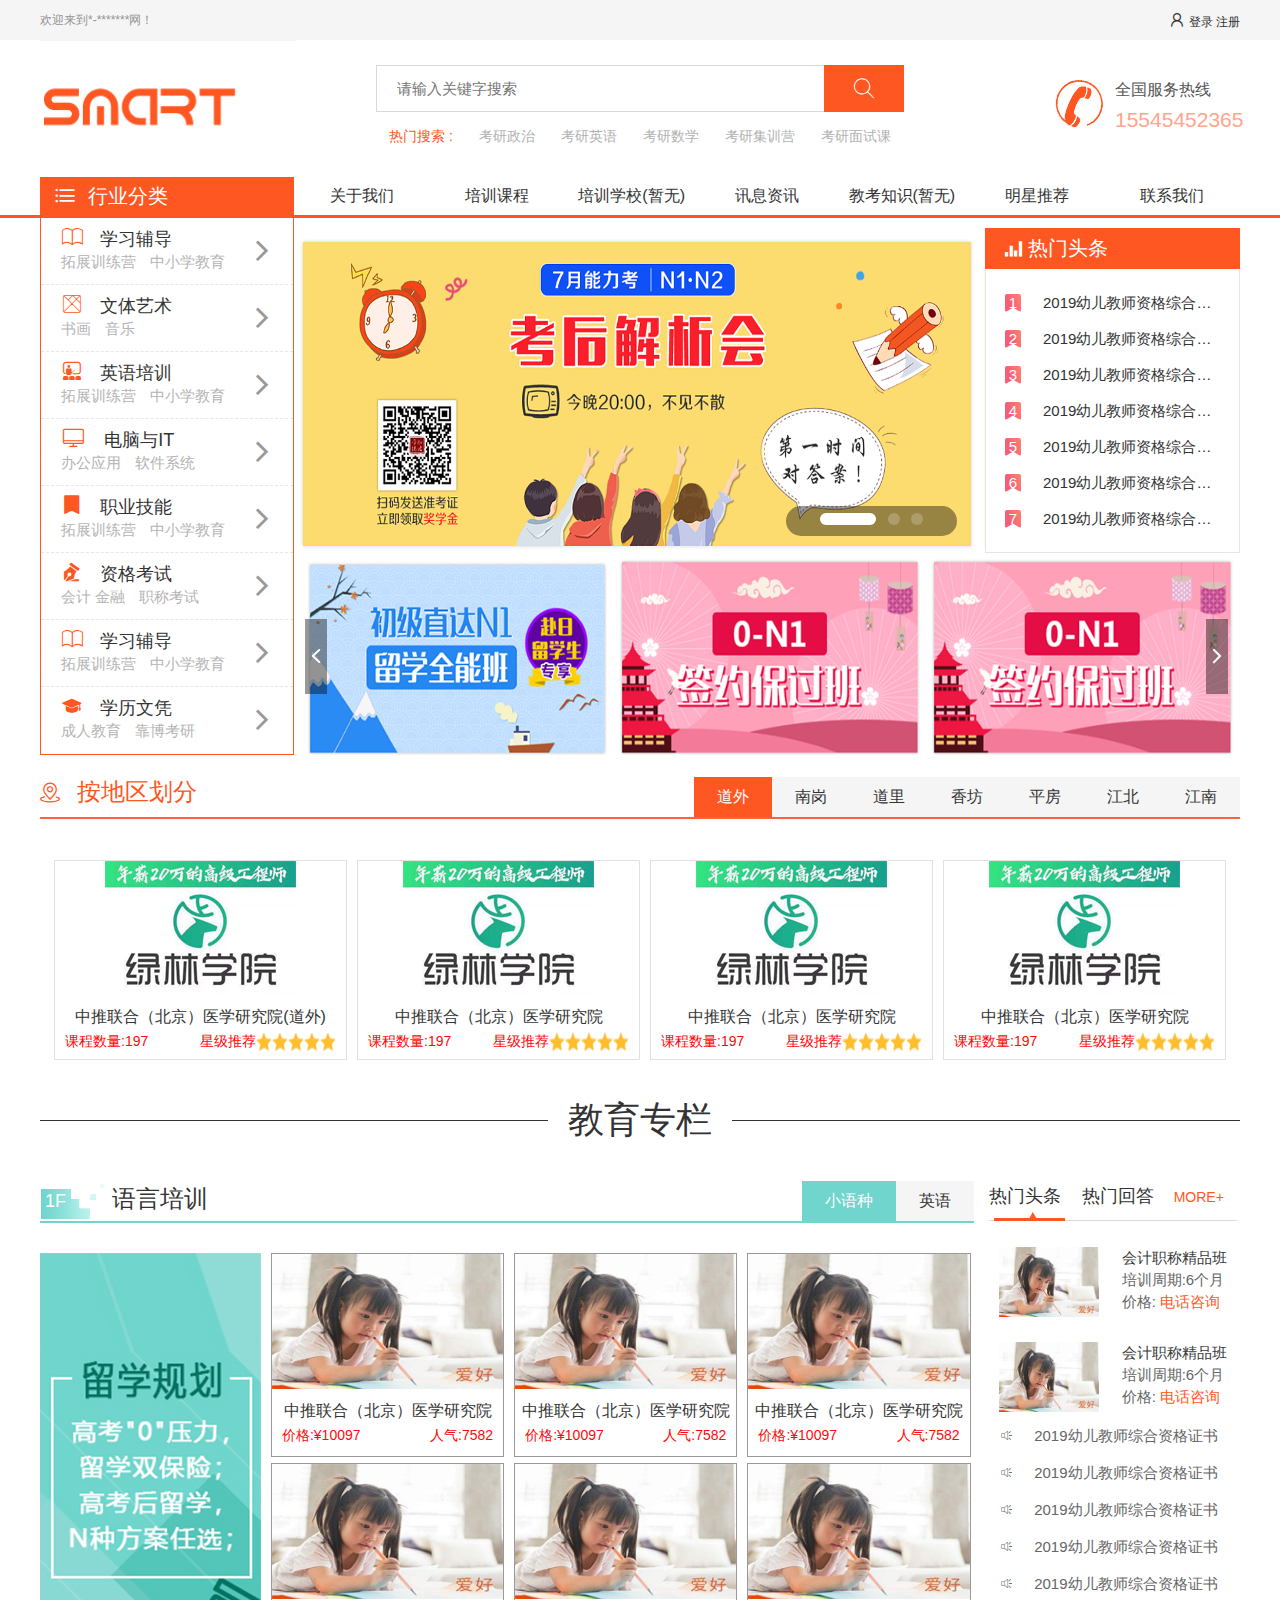
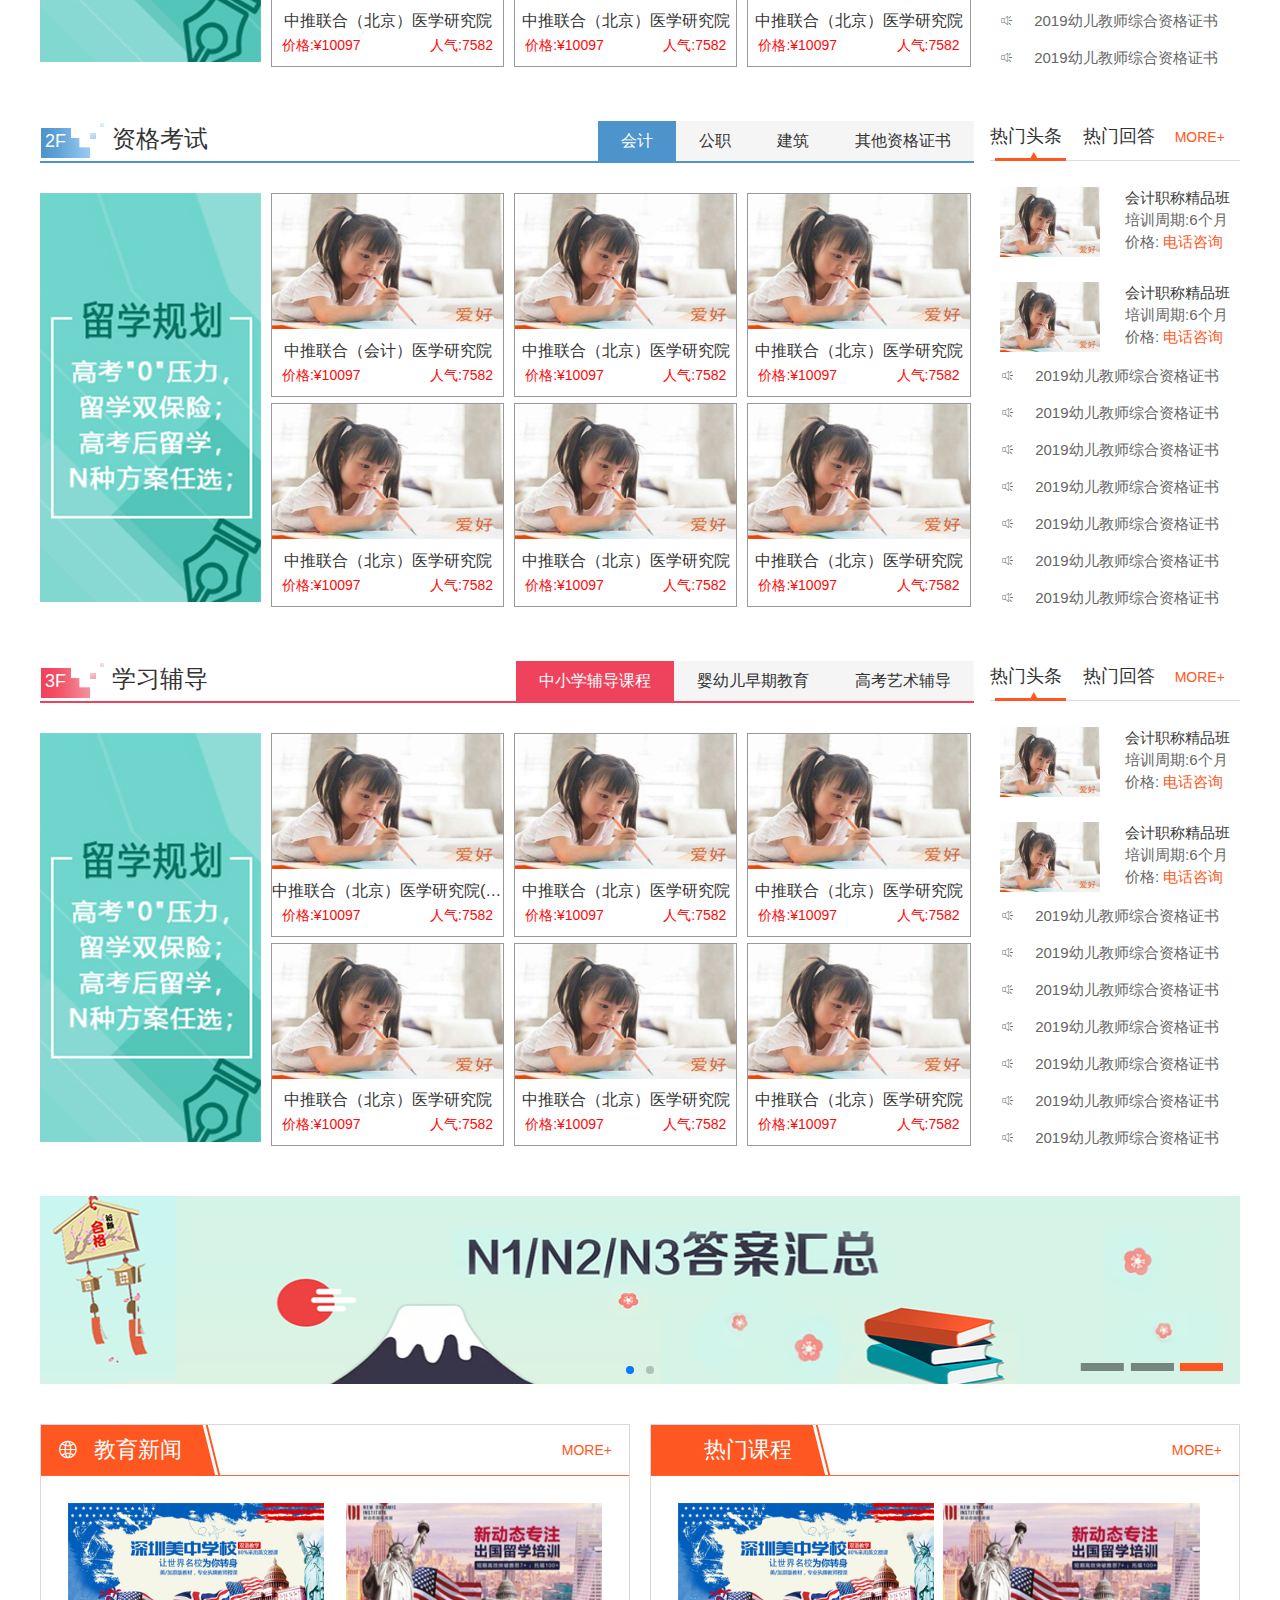
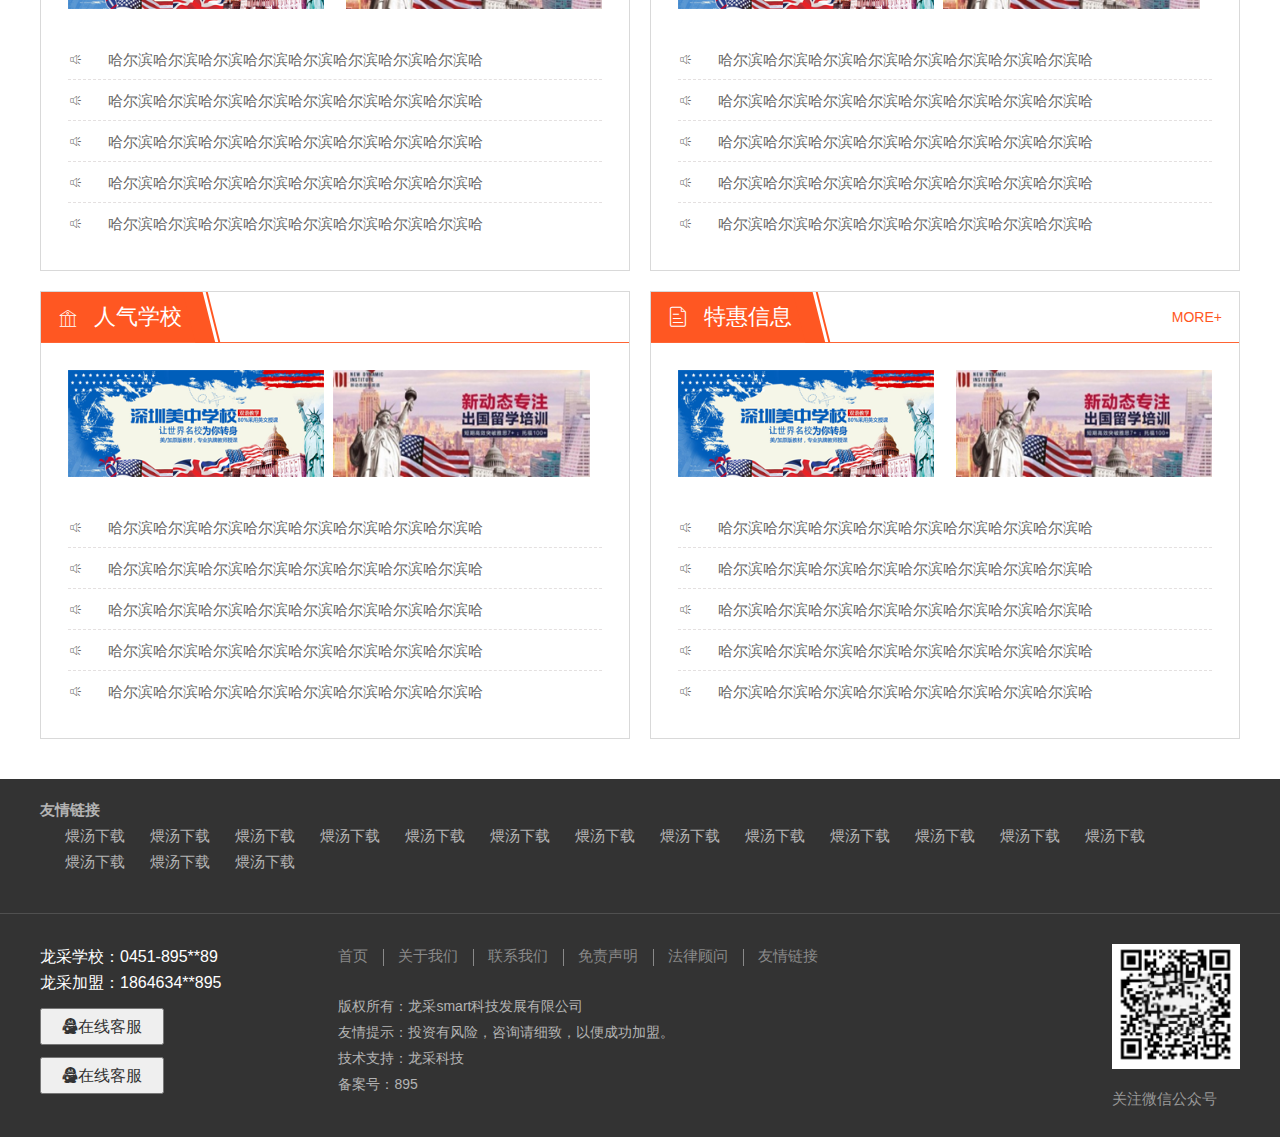
<file: index.html>
<!DOCTYPE html>
<html lang="en">

<head>
    <meta charset="UTF-8">
    <meta name="viewport" content="width=device-width, initial-scale=1.0">
    <meta http-equiv="X-UA-Compatible" content="ie=edge">
    <title>信息教育平台首页</title>
    <link rel="stylesheet" href="./plugin/css/rest.css">
    <link rel="stylesheet" href="./css/iconfont.css">
    <link rel="stylesheet" href="./plugin/css/swiper.min.css">
    <link rel="stylesheet" href="./css/header.css">
    <link rel="stylesheet" href="./css/index.css">
    <link rel="stylesheet" href="./css/footer.css">
</head>

<body>
    <div class="container">
        <!-- 头部 -->
        <div class="header">
            <!-- 登录注册区 -->
            <div class="title">
                <div class="fl_title">欢迎来到*-*******网！</div>

                <div class="fr_title font16">
                    <span class="iconfont icon-denglu-copy"></span>
                    <span class="font15" @click="getLogin(true)">登录</span>
                    <span @click="getSurrce(true)">注册</span>
                </div>

            </div>
            <!-- 所搜区域 -->
            <div style="background-color: white">
                <div class="logoBox">
                    <!-- logo区域 -->
                    <div>
                        <div class="logo_l">
                            <img src=".//images/logo.png" alt>
                        </div>
                    </div>
                    <!-- 搜索框 -->
                    <div class="paddingLeft80">
                        <div class="search">
                            <input class="search_input" type="text" placeholder="请输入关键字搜索">
                            <button class="btn-search iconfont icon-cx"></button>
                        </div>

                        <ul class="ul1">
                            <li>
                                <a href="javasrcipt:void(0)" class="active">热门搜索 :</a>
                            </li>
                            <li>
                                <a href="javasrcipt:void(0)">考研政治</a>
                            </li>
                            <li>
                                <a href="javasrcipt:void(0)">考研英语</a>
                            </li>
                            <li>
                                <a href="javasrcipt:void(0)">考研数学</a>
                            </li>
                            <li>
                                <a href="javasrcipt:void(0)">考研集训营</a>
                            </li>
                            <li>
                                <a href="javasrcipt:void(0)">考研面试课</a>
                            </li>
                        </ul>
                    </div>
                    <!-- 热线电话 -->
                    <div class="hot_phone">
                        <div class="logo_r">
                            <div class="tel">
                                <img src="./images/phone.png" alt>
                            </div>
                            <div class="tel_r">
                                <p>全国服务热线</p>
                                <p class="phone_txt">15545452365</p>
                            </div>
                        </div>
                    </div>
                </div>
            </div>

            <!-- 菜单区域 -->
            <div class="meusBox">
                <div class="box">
                    <div class="meus">
                        <span class="iconfont icon-caidan1"></span>
                        <span class="paddingLt15">行业分类</span>
                    </div>

                    <ul class="meus_ul">
                        <li>
                            <a href="./src/yc-guanyuwomen.html">关于我们</a>
                        </li>
                        <li>
                            <a href="./src/trainCourse.html">培训课程</a>
                        </li>
                        <li>
                            <a href="javascrip:void(0)">培训学校(暂无)</a>
                        </li>
                        <li>
                            <a href="./src/news.html">讯息资讯</a>

                        </li>
                        <li>
                            <a href="javascrip:void(0)">教考知识(暂无)</a>
                        </li>
                        <li>
                            <a href="./src/yc-mingxingtuijian.html">明星推荐</a>
                        </li>
                        <li>
                            <a href="./src/talkMe.html">联系我们</a>
                        </li>
                    </ul>
                </div>
            </div>
        </div>
        <!-- 内容区域 -->
        <div class="content">

            <!-- 行业分类与轮播 -->
            <div class="hyfl_box clearfix">
                <!-- 行业分类	 -->
                <div class="navMenus">
                    <ul class="nav">
                        <!-- 列表 -->
                        <!-- tab切换标题区 -->
                        <li>
                            <p>
                                <span class="iconfont icon-shu"></span>
                                <span class="ts">学习辅导</span>
                            </p>
                            <p class="ts1"><span>拓展训练营</span>
                                <span> 中小学教育</span></p>
                            <span class="iconfont icon-jiantou iconPos"></span>
                            <!-- tab切换内容区 -->
                            <div class="infoDetaial" style="display:none">
                                <div class="paddingIner">
                                    <dl class="info_dl clearfix">
                                        <dt>
                                            <a href="javascript:void(0)">宠物</a>
                                            <b class="sm_arrow"> ></b>
                                        </dt>
                                        <dd class="cell clearfix">
                                            <em>
                                                <a class="highlight" href="javascript:void(0)">
                                                    宠物美容
                                                </a>
                                            </em>
                                            <em>
                                                <a class="highlight" href="javascript:void(0)">
                                                    宠物美容
                                                </a>
                                            </em>
                                        </dd>
                                    </dl>
                                    <dl class="info_dl clearfix">
                                        <dt>
                                            <a href="javascript:void(0)">宠物</a>
                                            <b class="sm_arrow"> ></b>
                                        </dt>
                                        <dd class="cell clearfix">
                                            <em>
                                                <a class="highlight" href="javascript:void(0)">
                                                    宠物美容
                                                </a>
                                            </em>
                                            <em>
                                                <a class="highlight" href="javascript:void(0)">
                                                    宠物美容
                                                </a>
                                            </em>
                                            <em>
                                                <a class="highlight" href="javascript:void(0)">
                                                    气修家电
                                                </a>
                                            </em>
                                            <em>
                                                <a class="highlight" href="javascript:void(0)">
                                                    模特走秀
                                                </a>
                                            </em>
                                        </dd>
                                    </dl>
                                    <dl class="info_dl clearfix">
                                        <dt>
                                            <a href="javascript:void(0)">宠物</a>
                                            <b class="sm_arrow"> ></b>
                                        </dt>
                                        <dd class="cell clearfix">
                                            <em>
                                                <a class="highlight" href="javascript:void(0)">
                                                    宠物美容
                                                </a>
                                            </em>
                                            <em>
                                                <a class="highlight" href="javascript:void(0)">
                                                    宠物美容
                                                </a>
                                            </em>
                                        </dd>
                                    </dl>
                                    <dl class="info_dl clearfix">
                                        <dt>
                                            <a href="javascript:void(0)">宠物</a>
                                            <b class="sm_arrow"> ></b>
                                        </dt>
                                        <dd class="cell clearfix">
                                            <em>
                                                <a class="highlight" href="javascript:void(0)">
                                                    宠物美容
                                                </a>
                                            </em>
                                            <em>
                                                <a class="highlight" href="javascript:void(0)">
                                                    宠物美容
                                                </a>
                                            </em>
                                        </dd>
                                    </dl>
                                </div>
                                <div class="posLogo"><img src="./images/listpng.png" alt=""></div>
                            </div>
                        </li>

                        <li>
                            <p>
                                <span class="iconfont icon-yishu"></span>
                                <span class="ts">文体艺术</span>
                            </p>
                            <p class="ts1"><span>书画</span>
                                <span> 音乐</span>
                            </p>
                            <span class="iconfont icon-jiantou iconPos"></span>
                            <!-- tab切换内容区 -->
                            <div class="infoDetaial" style="display:none">
                                <div class="paddingIner">
                                    <dl class="info_dl clearfix">
                                        <dt>
                                            <a href="javascript:void(0)">汽修</a>
                                            <b class="sm_arrow"> ></b>
                                        </dt>
                                        <dd class="cell clearfix">
                                            <em>
                                                <a class="highlight" href="javascript:void(0)">
                                                    宠物美容
                                                </a>
                                            </em>
                                            <em>
                                                <a class="highlight" href="javascript:void(0)">
                                                    宠物美容
                                                </a>
                                            </em>
                                        </dd>
                                    </dl>
                                    <dl class="info_dl clearfix">
                                        <dt>
                                            <a href="javascript:void(0)">汽修</a>
                                            <b class="sm_arrow"> ></b>
                                        </dt>
                                        <dd class="cell clearfix">
                                            <em>
                                                <a class="highlight" href="javascript:void(0)">
                                                    宠物美容
                                                </a>
                                            </em>
                                            <em>
                                                <a class="highlight" href="javascript:void(0)">
                                                    宠物美容
                                                </a>
                                            </em>
                                            <em>
                                                <a class="highlight" href="javascript:void(0)">
                                                    气修家电
                                                </a>
                                            </em>
                                            <em>
                                                <a class="highlight" href="javascript:void(0)">
                                                    模特走秀
                                                </a>
                                            </em>
                                        </dd>
                                    </dl>
                                    <dl class="info_dl clearfix">
                                        <dt>
                                            <a href="javascript:void(0)">汽修</a>
                                            <b class="sm_arrow"> ></b>
                                        </dt>
                                        <dd class="cell clearfix">
                                            <em>
                                                <a class="highlight" href="javascript:void(0)">
                                                    宠物美容
                                                </a>
                                            </em>
                                            <em>
                                                <a class="highlight" href="javascript:void(0)">
                                                    宠物美容
                                                </a>
                                            </em>
                                        </dd>
                                    </dl>
                                    <dl class="info_dl clearfix">
                                        <dt>
                                            <a href="javascript:void(0)">汽修</a>
                                            <b class="sm_arrow"> ></b>
                                        </dt>
                                        <dd class="cell clearfix">
                                            <em>
                                                <a class="highlight" href="javascript:void(0)">
                                                    宠物美容
                                                </a>
                                            </em>
                                            <em>
                                                <a class="highlight" href="javascript:void(0)">
                                                    宠物美容
                                                </a>
                                            </em>
                                        </dd>
                                    </dl>
                                </div>
                                <div class="posLogo"><img src="./images/listpng.png" alt=""></div>
                            </div>
                        </li>
                        <li>
                            <p>
                                <span class="iconfont icon-peixun"></span>
                                <span class="ts">英语培训</span>
                            </p>
                            <p class="ts1"><span>拓展训练营</span>
                                <span> 中小学教育</span></p>
                            <span class="iconfont icon-jiantou iconPos"></span>
                        </li>
                        <li>
                            <p>
                                <span class="iconfont icon-computer_icon"></span>
                                <span class="ts">电脑与IT</span>
                            </p>
                            <p class="ts1"><span>办公应用</span>
                                <span> 软件系统</span></p>
                            <span class="iconfont icon-jiantou iconPos"></span>
                        </li>
                        <li>
                            <p>
                                <span class="iconfont icon-lingjin"></span>
                                <span class="ts">职业技能</span>
                            </p>
                            <p class="ts1"><span>拓展训练营</span>
                                <span> 中小学教育</span></p>
                            <span class="iconfont icon-jiantou iconPos"></span>
                        </li>
                        <li>
                            <p>
                                <span class="iconfont icon-37"></span>
                                <span class="ts">资格考试</span>
                            </p>
                            <p class="ts1"><span>会计</span>
                                <span> 金融</span>
                                <span> 职称考试</span></p>
                            <span class="iconfont icon-jiantou iconPos"></span>
                        </li>
                        <li>
                            <p>
                                <span class="iconfont icon-shu"></span>
                                <span class="ts">学习辅导</span>
                            </p>
                            <p class="ts1"><span>拓展训练营</span>
                                <span> 中小学教育</span></p>
                            <span class="iconfont icon-jiantou iconPos"></span>
                        </li>
                        <li>
                            <p>
                                <span class="iconfont icon-boshimao"></span>
                                <span class="ts">学历文凭</span>
                            </p>
                            <p class="ts1"><span>成人教育</span>
                                <span> 靠博考研</span></p>
                            <span class="iconfont icon-jiantou iconPos"></span>
                        </li>
                    </ul>

                </div>
                <div class="lunbo">
                    <div class="banner_box clearfix">
                        <div class="banner_one">
                            <div class="swiper-container_one swiper-container-horizontal">
                                <div class="swiper-wrapper">
                                    <div class="swiper-slide swiper-slide-active">
                                        <img src="./images/banner1.png" alt="">
                                    </div>
                                    <div class="swiper-slide swiper-slide-next">
                                        <img src="./images/banner2.png" alt="">
                                    </div>
                                    <div class="swiper-slide">
                                        <img src="./images/banner3.png" alt="">
                                    </div>
                                </div>
                                <!-- Add Pagination -->
                                <div
                                    class="swiper-pagination swiper-pagination-clickable swiper-pagination-bullets pos_banner">
                                    <span class="swiper-pagination-bullet swiper-pagination-bullet-active"></span>
                                    <span class="swiper-pagination-bullet"></span>
                                    <span class="swiper-pagination-bullet"></span>
                                </div>
                            </div>
                        </div>
                        <div class="newsList">
                            <div class="title">
                                <span class="iconfont icon-baobiao"></span>
                                <span>热门头条</span>
                            </div>
                            <div class="content">
                                <ul>
                                    <li>
                                        <a href="javascript:void(0)"> <span
                                                class="hot_bg">1</span><span>2019幼儿教师资格综合素质啊啊啊 啊啊啊</span></a>
                                    </li>
                                    <li>
                                        <a href="javascript:void(0)"> <span
                                                class="hot_bg">2</span><span>2019幼儿教师资格综合素质啊啊啊 啊啊啊</span></a>
                                    </li>
                                    <li>
                                        <a href="javascript:void(0)"> <span
                                                class="hot_bg">3</span><span>2019幼儿教师资格综合素质啊啊啊 啊啊啊</span></a>
                                    </li>
                                    <li>
                                        <a href="javascript:void(0)"> <span
                                                class="hot_bg">4</span><span>2019幼儿教师资格综合素质啊啊啊 啊啊啊</span></a>
                                    </li>
                                    <li>
                                        <a href="javascript:void(0)"> <span
                                                class="hot_bg">5</span><span>2019幼儿教师资格综合素质啊啊啊 啊啊啊</span></a>
                                    </li>
                                    <li>
                                        <a href="javascript:void(0)"> <span
                                                class="hot_bg">6</span><span>2019幼儿教师资格综合素质啊啊啊 啊啊啊</span></a>
                                    </li>
                                    <li>
                                        <a href="javascript:void(0)"> <span
                                                class="hot_bg">7</span><span>2019幼儿教师资格综合素质啊啊啊 啊啊啊</span></a>
                                    </li>

                                </ul>
                            </div>
                        </div>
                    </div>
                    <div class="banner_two">
                        <div class="swiper-container_two swiper-container-horizontal">
                            <div class="swiper-wrapper">
                                <div class="swiper-slide swiper-slide-active">
                                    <img src="./images/t1.png" alt="">
                                </div>
                                <div class="swiper-slide">
                                    <img src="./images/t3.png" alt="">
                                </div>
                                <div class="swiper-slide" style="width: 301px; margin-right: 30px;">
                                    <img src="./images/t3.png" alt="">
                                </div>
                                <div class="swiper-slide swiper-slide-active">
                                    <img src="./images/t3.png" alt="">
                                </div>
                                <div class="swiper-slide">
                                    <img src="./images/t2.png" alt="">
                                </div>
                                <div class="swiper-slide" style="width: 301px; margin-right: 30px;">
                                    <img src="./images/t1.png" alt="">
                                </div>
                            </div>
                            <div class="swiper-button-next  iconfont icon-jiantou"></div>
                            <div class="swiper-button-prev  iconfont icon-jiantouzuo"></div>

                        </div>
                    </div>
                </div>
            </div>

            <!-- 按地区划分 -->
            <div class="dqhf ">
                <div class="title clearfix">
                    <div>
                        <span class="iconfont icon-dingwei"></span>
                        <span>按地区划分</span>
                    </div>
                    <ul class="tabs">
                        <li class="active">道外</li>
                        <li>南岗</li>
                        <li >道里</li>
                        <li>香坊</li>
                        <li>平房</li>
                        <li>江北</li>
                        <li>江南</li>
                    </ul>
                </div>
                <div class="content">
                    <ul class="tab selecetd">
                        <li>
                            <div>
                                <img src="./images/adqhf.png" alt="">
                                <p class="txt">中推联合（北京）医学研究院(道外)</p>
                                <p class="txt1">
                                    <span class="text-left">课程数量:197</span>
                                    <span class="text-right">星级推荐
                                        <img src="./images/start.png" alt="">
                                        <img src="./images/start.png" alt="">
                                        <img src="./images/start.png" alt="">
                                        <img src="./images/start.png" alt="">
                                        <img src="./images/start.png" alt="">

                                    </span>
                                </p>
                            </div>
                        </li>
                        <li>
                            <div>
                                <img src="./images/adqhf.png" alt="">
                                <p class="txt">中推联合（北京）医学研究院</p>
                                <p class="txt1">
                                    <span class="text-left">课程数量:197</span>
                                    <span class="text-right">星级推荐
                                        <img src="./images/start.png" alt="">
                                        <img src="./images/start.png" alt="">
                                        <img src="./images/start.png" alt="">
                                        <img src="./images/start.png" alt="">
                                        <img src="./images/start.png" alt="">

                                    </span>
                                </p>
                            </div>
                        </li>
                        <li>
                            <div>
                                <img src="./images/adqhf.png" alt="">
                                <p class="txt">中推联合（北京）医学研究院</p>
                                <p class="txt1">
                                    <span class="text-left">课程数量:197</span>
                                    <span class="text-right">星级推荐
                                        <img src="./images/start.png" alt="">
                                        <img src="./images/start.png" alt="">
                                        <img src="./images/start.png" alt="">
                                        <img src="./images/start.png" alt="">
                                        <img src="./images/start.png" alt="">

                                    </span>
                                </p>
                            </div>
                        </li>
                        <li>
                            <div>
                                <img src="./images/adqhf.png" alt="">
                                <p class="txt">中推联合（北京）医学研究院</p>
                                <p class="txt1">
                                    <span class="text-left">课程数量:197</span>
                                    <span class="text-right">星级推荐
                                        <img src="./images/start.png" alt="">
                                        <img src="./images/start.png" alt="">
                                        <img src="./images/start.png" alt="">
                                        <img src="./images/start.png" alt="">
                                        <img src="./images/start.png" alt="">

                                    </span>
                                </p>
                            </div>
                        </li>
                    </ul>
                    <ul class="tab">
                        <li>
                            <div>
                                <img src="./images/adqhf.png" alt="">
                                <p class="txt">中推联合（北京）医学研究院(香坊)</p>
                                <p class="txt1">
                                    <span class="text-left">课程数量:197</span>
                                    <span class="text-right">星级推荐
                                        <img src="./images/start.png" alt="">
                                        <img src="./images/start.png" alt="">
                                        <img src="./images/start.png" alt="">
                                        <img src="./images/start.png" alt="">
                                        <img src="./images/start.png" alt="">

                                    </span>
                                </p>
                            </div>
                        </li>
                        <li>
                            <div>
                                <img src="./images/adqhf.png" alt="">
                                <p class="txt">中推联合（北京）医学研究院</p>
                                <p class="txt1">
                                    <span class="text-left">课程数量:197</span>
                                    <span class="text-right">星级推荐
                                        <img src="./images/start.png" alt="">
                                        <img src="./images/start.png" alt="">
                                        <img src="./images/start.png" alt="">
                                        <img src="./images/start.png" alt="">
                                        <img src="./images/start.png" alt="">

                                    </span>
                                </p>
                            </div>
                        </li>
                        <li>
                            <div>
                                <img src="./images/adqhf.png" alt="">
                                <p class="txt">中推联合（北京）医学研究院</p>
                                <p class="txt1">
                                    <span class="text-left">课程数量:197</span>
                                    <span class="text-right">星级推荐
                                        <img src="./images/start.png" alt="">
                                        <img src="./images/start.png" alt="">
                                        <img src="./images/start.png" alt="">
                                        <img src="./images/start.png" alt="">
                                        <img src="./images/start.png" alt="">

                                    </span>
                                </p>
                            </div>
                        </li>
                        <li>
                            <div>
                                <img src="./images/adqhf.png" alt="">
                                <p class="txt">中推联合（北京）医学研究院</p>
                                <p class="txt1">
                                    <span class="text-left">课程数量:197</span>
                                    <span class="text-right">星级推荐
                                        <img src="./images/start.png" alt="">
                                        <img src="./images/start.png" alt="">
                                        <img src="./images/start.png" alt="">
                                        <img src="./images/start.png" alt="">
                                        <img src="./images/start.png" alt="">

                                    </span>
                                </p>
                            </div>
                        </li>
                    </ul>
                    <ul class="tab">
                        <li>
                            <div>
                                <img src="./images/adqhf.png" alt="">
                                <p class="txt">中推联合（北京）医学研究院(江北)</p>
                                <p class="txt1">
                                    <span class="text-left">课程数量:197</span>
                                    <span class="text-right">星级推荐
                                        <img src="./images/start.png" alt="">
                                        <img src="./images/start.png" alt="">
                                        <img src="./images/start.png" alt="">
                                        <img src="./images/start.png" alt="">
                                        <img src="./images/start.png" alt="">

                                    </span>
                                </p>
                            </div>
                        </li>
                        <li>
                            <div>
                                <img src="./images/adqhf.png" alt="">
                                <p class="txt">中推联合（北京）医学研究院</p>
                                <p class="txt1">
                                    <span class="text-left">课程数量:197</span>
                                    <span class="text-right">星级推荐
                                        <img src="./images/start.png" alt="">
                                        <img src="./images/start.png" alt="">
                                        <img src="./images/start.png" alt="">
                                        <img src="./images/start.png" alt="">
                                        <img src="./images/start.png" alt="">

                                    </span>
                                </p>
                            </div>
                        </li>
                        <li>
                            <div>
                                <img src="./images/adqhf.png" alt="">
                                <p class="txt">中推联合（北京）医学研究院</p>
                                <p class="txt1">
                                    <span class="text-left">课程数量:197</span>
                                    <span class="text-right">星级推荐
                                        <img src="./images/start.png" alt="">
                                        <img src="./images/start.png" alt="">
                                        <img src="./images/start.png" alt="">
                                        <img src="./images/start.png" alt="">
                                        <img src="./images/start.png" alt="">

                                    </span>
                                </p>
                            </div>
                        </li>
                        <li>
                            <div>
                                <img src="./images/adqhf.png" alt="">
                                <p class="txt">中推联合（北京）医学研究院</p>
                                <p class="txt1">
                                    <span class="text-left">课程数量:197</span>
                                    <span class="text-right">星级推荐
                                        <img src="./images/start.png" alt="">
                                        <img src="./images/start.png" alt="">
                                        <img src="./images/start.png" alt="">
                                        <img src="./images/start.png" alt="">
                                        <img src="./images/start.png" alt="">

                                    </span>
                                </p>
                            </div>
                        </li>
                    </ul>
                    <ul class="tab">
                        <li>
                            <div>
                                <img src="./images/adqhf.png" alt="">
                                <p class="txt">中推联合（北京）医学研究院(道里)</p>
                                <p class="txt1">
                                    <span class="text-left">课程数量:197</span>
                                    <span class="text-right">星级推荐
                                        <img src="./images/start.png" alt="">
                                        <img src="./images/start.png" alt="">
                                        <img src="./images/start.png" alt="">
                                        <img src="./images/start.png" alt="">
                                        <img src="./images/start.png" alt="">

                                    </span>
                                </p>
                            </div>
                        </li>
                        <li>
                            <div>
                                <img src="./images/adqhf.png" alt="">
                                <p class="txt">中推联合（北京）医学研究院</p>
                                <p class="txt1">
                                    <span class="text-left">课程数量:197</span>
                                    <span class="text-right">星级推荐
                                        <img src="./images/start.png" alt="">
                                        <img src="./images/start.png" alt="">
                                        <img src="./images/start.png" alt="">
                                        <img src="./images/start.png" alt="">
                                        <img src="./images/start.png" alt="">

                                    </span>
                                </p>
                            </div>
                        </li>
                        <li>
                            <div>
                                <img src="./images/adqhf.png" alt="">
                                <p class="txt">中推联合（北京）医学研究院</p>
                                <p class="txt1">
                                    <span class="text-left">课程数量:197</span>
                                    <span class="text-right">星级推荐
                                        <img src="./images/start.png" alt="">
                                        <img src="./images/start.png" alt="">
                                        <img src="./images/start.png" alt="">
                                        <img src="./images/start.png" alt="">
                                        <img src="./images/start.png" alt="">

                                    </span>
                                </p>
                            </div>
                        </li>
                        <li>
                            <div>
                                <img src="./images/adqhf.png" alt="">
                                <p class="txt">中推联合（北京）医学研究院</p>
                                <p class="txt1">
                                    <span class="text-left">课程数量:197</span>
                                    <span class="text-right">星级推荐
                                        <img src="./images/start.png" alt="">
                                        <img src="./images/start.png" alt="">
                                        <img src="./images/start.png" alt="">
                                        <img src="./images/start.png" alt="">
                                        <img src="./images/start.png" alt="">

                                    </span>
                                </p>
                            </div>
                        </li>
                    </ul>
                </div>
            </div>

            <!-- 教育专栏 -->

            <div class="education">
                <div class="head">教育专栏</div>
                <div class="yypx clearfix">
                    <div class="px_details fl">
                        <div class="title clearfix">
                            <div class="fl">
                                <span class="bg">1F</span>
                                <span>语言培训</span>
                            </div>
                            <ul class="tabs">
                                <li class="active">小语种
                                </li>
                                <li>英语
                                </li>
                            </ul>
                        </div>
                        <div class="content clearfix">
                            <div class="fl"> <img src="./images/1.png" alt=""></div>
                            <div class="fl details" >
                                <ul class="clearfix yypx_selected">
                                    <li>
                                        <div>
                                            <img src="./images/px.png" alt="">
                                            <p class="txt">中推联合（北京）医学研究院</p>
                                            <p class="txt1">
                                                <span class="text-left">价格:&yen;10097</span>
                                                <span class="fr">人气:7582</span>
                                            </p>
                                        </div>
                                    </li>
                                    <li>
                                        <div>
                                            <img src="./images/px.png" alt="">
                                            <p class="txt">中推联合（北京）医学研究院</p>
                                            <p class="txt1">
                                                <span class="text-left">价格:&yen;10097</span>
                                                <span class="fr">人气:7582</span>
                                            </p>
                                        </div>
                                    </li>
                                    <li>
                                        <div>
                                            <img src="./images/px.png" alt="">
                                            <p class="txt">中推联合（北京）医学研究院</p>
                                            <p class="txt1">
                                                <span class="text-left">价格:&yen;10097</span>
                                                <span class="fr">人气:7582</span>
                                            </p>
                                        </div>
                                    </li>
                                    <li>
                                        <div>
                                            <img src="./images/px.png" alt="">
                                            <p class="txt">中推联合（北京）医学研究院</p>
                                            <p class="txt1">
                                                <span class="text-left">价格:&yen;10097</span>
                                                <span class="fr">人气:7582</span>
                                            </p>
                                        </div>
                                    </li>
                                    <li>
                                        <div>
                                            <img src="./images/px.png" alt="">
                                            <p class="txt">中推联合（北京）医学研究院</p>
                                            <p class="txt1">
                                                <span class="text-left">价格:&yen;10097</span>
                                                <span class="fr">人气:7582</span>
                                            </p>
                                        </div>
                                    </li>
                                    <li>
                                        <div>
                                            <img src="./images/px.png" alt="">
                                            <p class="txt">中推联合（北京）医学研究院</p>
                                            <p class="txt1">
                                                <span class="text-left">价格:&yen;10097</span>
                                                <span class="fr">人气:7582</span>
                                            </p>
                                        </div>
                                    </li>
                                </ul>
                                <ul class="clearfix">
                                    <li>
                                        <div>
                                            <img src="./images/121.png" alt="">
                                            <p class="txt">中推联合（北京）医学研究院</p>
                                            <p class="txt1">
                                                <span class="text-left">价格:&yen;10097</span>
                                                <span class="fr">人气:7582</span>
                                            </p>
                                        </div>
                                    </li>
                                    <li>
                                        <div>
                                            <img src="./images/121.png" alt="">
                                            <p class="txt">中推联合（北京）医学研究院</p>
                                            <p class="txt1">
                                                <span class="text-left">价格:&yen;10097</span>
                                                <span class="fr">人气:7582</span>
                                            </p>
                                        </div>
                                    </li>
                                    <li>
                                        <div>
                                            <img src="./images/121.png" alt="">
                                            <p class="txt">中推联合（北京）医学研究院</p>
                                            <p class="txt1">
                                                <span class="text-left">价格:&yen;10097</span>
                                                <span class="fr">人气:7582</span>
                                            </p>
                                        </div>
                                    </li>
                                    <li>
                                        <div>
                                            <img src="./images/121.png" alt="">
                                            <p class="txt">中推联合（北京）医学研究院</p>
                                            <p class="txt1">
                                                <span class="text-left">价格:&yen;10097</span>
                                                <span class="fr">人气:7582</span>
                                            </p>
                                        </div>
                                    </li>
                                    <li>
                                        <div>
                                            <img src="./images/121.png" alt="">
                                            <p class="txt">中推联合（北京）医学研究院</p>
                                            <p class="txt1">
                                                <span class="text-left">价格:&yen;10097</span>
                                                <span class="fr">人气:7582</span>
                                            </p>
                                        </div>
                                    </li>
                                    <li>
                                        <div>
                                            <img src="./images/121.png" alt="">
                                            <p class="txt">中推联合（北京）医学研究院</p>
                                            <p class="txt1">
                                                <span class="text-left">价格:&yen;10097</span>
                                                <span class="fr">人气:7582</span>
                                            </p>
                                        </div>
                                    </li>
                                </ul>
                            </div>
                            

                        </div>
                    </div>
                    <!-- 热门回答 -->
                    <div class="headlines fr">
                        <div class="hot_title">
                            <span class="hot_tt active">热门头条</span>
                            <span class="hot_hd">热门回答</span>
                            <span>MORE+</span>
                        </div>
                        <div class="hot_content">
                            <ul class="imgTxtList">
                                <li>
                                    <img src="./images/px.png" alt="">
                                    <div class="fr txt">
                                        <p>会计职称精品班</p>
                                        <p>培训周期:6个月</p>
                                        <p>价格: <span class="f52">电话咨询</span></p>
                                    </div>
                                </li>
                                <li>
                                    <img src="./images/px.png" alt="">
                                    <div class="fr txt">
                                        <p>会计职称精品班</p>
                                        <p>培训周期:6个月</p>
                                        <p>价格: <span class="f52">电话咨询</span></p>
                                    </div>
                                </li>
                            </ul>
                            <ul class="txtList">
                                <li>
                                    <a href="javascript:void(0)">
                                        <i class="iconfont icon-laba_"></i>
                                        <span>2019幼儿教师综合资格证书</span>
                                    </a>
                                </li>
                                <li>
                                    <a href="javascript:void(0)">
                                        <i class="iconfont icon-laba_"></i>
                                        <span>2019幼儿教师综合资格证书</span>
                                    </a>
                                </li>
                                <li>
                                    <a href="javascript:void(0)">
                                        <i class="iconfont icon-laba_"></i>
                                        <span>2019幼儿教师综合资格证书</span>
                                    </a>
                                </li>
                                <li>
                                    <a href="javascript:void(0)">
                                        <i class="iconfont icon-laba_"></i>
                                        <span>2019幼儿教师综合资格证书</span>
                                    </a>
                                </li>
                                <li>
                                    <a href="javascript:void(0)">
                                        <i class="iconfont icon-laba_"></i>
                                        <span>2019幼儿教师综合资格证书</span>
                                    </a>
                                </li>

                                <li>
                                    <a href="javascript:void(0)">
                                        <i class="iconfont icon-laba_"></i>
                                        <span>2019幼儿教师综合资格证书</span>
                                    </a>
                                </li>
                                <li>
                                    <a href="javascript:void(0)">
                                        <i class="iconfont icon-laba_"></i>
                                        <span>2019幼儿教师综合资格证书</span>
                                    </a>
                                </li>
                            </ul>
                        </div>
                    </div>
                </div>
                <!-- 资格考试 -->
                <div class="clearfix zgks">
                    <div class="px_details fl">
                        <div class="title clearfix">
                            <div class="fl">
                                <span class="bg">2F</span>
                                <span>资格考试</span>
                            </div>
                            <ul class="tabs">
                                <li class="active">会计</li>
                                <li>公职</li>
                                <li >建筑</li>
                                <li>其他资格证书</li>
                            </ul>
                        </div>
                        <div class="content clearfix">
                            <div class="fl"> <img src="./images/1.png" alt=""></div>
                            <div class="fl details">
                                <ul class="clearfix zgks_selected">
                                    <li>
                                        <div>
                                            <img src="./images/px.png" alt="">
                                            <p class="txt">中推联合（会计）医学研究院</p>
                                            <p class="txt1">
                                                <span class="text-left">价格:&yen;10097</span>
                                                <span class="fr">人气:7582</span>
                                            </p>
                                        </div>
                                    </li>
                                    <li>
                                        <div>
                                            <img src="./images/px.png" alt="">
                                            <p class="txt">中推联合（北京）医学研究院</p>
                                            <p class="txt1">
                                                <span class="text-left">价格:&yen;10097</span>
                                                <span class="fr">人气:7582</span>
                                            </p>
                                        </div>
                                    </li>
                                    <li>
                                        <div>
                                            <img src="./images/px.png" alt="">
                                            <p class="txt">中推联合（北京）医学研究院</p>
                                            <p class="txt1">
                                                <span class="text-left">价格:&yen;10097</span>
                                                <span class="fr">人气:7582</span>
                                            </p>
                                        </div>
                                    </li>
                                    <li>
                                        <div>
                                            <img src="./images/px.png" alt="">
                                            <p class="txt">中推联合（北京）医学研究院</p>
                                            <p class="txt1">
                                                <span class="text-left">价格:&yen;10097</span>
                                                <span class="fr">人气:7582</span>
                                            </p>
                                        </div>
                                    </li>
                                    <li>
                                        <div>
                                            <img src="./images/px.png" alt="">
                                            <p class="txt">中推联合（北京）医学研究院</p>
                                            <p class="txt1">
                                                <span class="text-left">价格:&yen;10097</span>
                                                <span class="fr">人气:7582</span>
                                            </p>
                                        </div>
                                    </li>
                                    <li>
                                        <div>
                                            <img src=".//images/px.png" alt="">
                                            <p class="txt">中推联合（北京）医学研究院</p>
                                            <p class="txt1">
                                                <span class="text-left">价格:&yen;10097</span>
                                                <span class="fr">人气:7582</span>
                                            </p>
                                        </div>
                                    </li>
                                </ul>
                                <ul class="clearfix">
                                    <li>
                                        <div>
                                            <img src="./images/px.png" alt="">
                                            <p class="txt">中推联合（公职）医学研究院</p>
                                            <p class="txt1">
                                                <span class="text-left">价格:&yen;10097</span>
                                                <span class="fr">人气:7582</span>
                                            </p>
                                        </div>
                                    </li>
                                    <li>
                                        <div>
                                            <img src="./images/px.png" alt="">
                                            <p class="txt">中推联合（北京）医学研究院</p>
                                            <p class="txt1">
                                                <span class="text-left">价格:&yen;10097</span>
                                                <span class="fr">人气:7582</span>
                                            </p>
                                        </div>
                                    </li>
                                    <li>
                                        <div>
                                            <img src="./images/px.png" alt="">
                                            <p class="txt">中推联合（北京）医学研究院</p>
                                            <p class="txt1">
                                                <span class="text-left">价格:&yen;10097</span>
                                                <span class="fr">人气:7582</span>
                                            </p>
                                        </div>
                                    </li>
                                    <li>
                                        <div>
                                            <img src="./images/px.png" alt="">
                                            <p class="txt">中推联合（北京）医学研究院</p>
                                            <p class="txt1">
                                                <span class="text-left">价格:&yen;10097</span>
                                                <span class="fr">人气:7582</span>
                                            </p>
                                        </div>
                                    </li>
                                    <li>
                                        <div>
                                            <img src="./images/px.png" alt="">
                                            <p class="txt">中推联合（北京）医学研究院</p>
                                            <p class="txt1">
                                                <span class="text-left">价格:&yen;10097</span>
                                                <span class="fr">人气:7582</span>
                                            </p>
                                        </div>
                                    </li>
                                    <li>
                                        <div>
                                            <img src=".//images/px.png" alt="">
                                            <p class="txt">中推联合（北京）医学研究院</p>
                                            <p class="txt1">
                                                <span class="text-left">价格:&yen;10097</span>
                                                <span class="fr">人气:7582</span>
                                            </p>
                                        </div>
                                    </li>
                                </ul>
                                <ul class="clearfix">
                                    <li>
                                        <div>
                                            <img src="./images/px.png" alt="">
                                            <p class="txt">中推联合（建筑）医学研究院</p>
                                            <p class="txt1">
                                                <span class="text-left">价格:&yen;10097</span>
                                                <span class="fr">人气:7582</span>
                                            </p>
                                        </div>
                                    </li>
                                    <li>
                                        <div>
                                            <img src="./images/px.png" alt="">
                                            <p class="txt">中推联合（北京）医学研究院</p>
                                            <p class="txt1">
                                                <span class="text-left">价格:&yen;10097</span>
                                                <span class="fr">人气:7582</span>
                                            </p>
                                        </div>
                                    </li>
                                    <li>
                                        <div>
                                            <img src="./images/px.png" alt="">
                                            <p class="txt">中推联合（北京）医学研究院</p>
                                            <p class="txt1">
                                                <span class="text-left">价格:&yen;10097</span>
                                                <span class="fr">人气:7582</span>
                                            </p>
                                        </div>
                                    </li>
                                    <li>
                                        <div>
                                            <img src="./images/px.png" alt="">
                                            <p class="txt">中推联合（北京）医学研究院</p>
                                            <p class="txt1">
                                                <span class="text-left">价格:&yen;10097</span>
                                                <span class="fr">人气:7582</span>
                                            </p>
                                        </div>
                                    </li>
                                    <li>
                                        <div>
                                            <img src="./images/px.png" alt="">
                                            <p class="txt">中推联合（北京）医学研究院</p>
                                            <p class="txt1">
                                                <span class="text-left">价格:&yen;10097</span>
                                                <span class="fr">人气:7582</span>
                                            </p>
                                        </div>
                                    </li>
                                    <li>
                                        <div>
                                            <img src=".//images/px.png" alt="">
                                            <p class="txt">中推联合（北京）医学研究院</p>
                                            <p class="txt1">
                                                <span class="text-left">价格:&yen;10097</span>
                                                <span class="fr">人气:7582</span>
                                            </p>
                                        </div>
                                    </li>
                                </ul>
                                <ul class="clearfix">
                                    <li>
                                        <div>
                                            <img src="./images/px.png" alt="">
                                            <p class="txt">中推联合（其他）医学研究院</p>
                                            <p class="txt1">
                                                <span class="text-left">价格:&yen;10097</span>
                                                <span class="fr">人气:7582</span>
                                            </p>
                                        </div>
                                    </li>
                                    <li>
                                        <div>
                                            <img src="./images/px.png" alt="">
                                            <p class="txt">中推联合（北京）医学研究院</p>
                                            <p class="txt1">
                                                <span class="text-left">价格:&yen;10097</span>
                                                <span class="fr">人气:7582</span>
                                            </p>
                                        </div>
                                    </li>
                                    <li>
                                        <div>
                                            <img src="./images/px.png" alt="">
                                            <p class="txt">中推联合（北京）医学研究院</p>
                                            <p class="txt1">
                                                <span class="text-left">价格:&yen;10097</span>
                                                <span class="fr">人气:7582</span>
                                            </p>
                                        </div>
                                    </li>
                                    <li>
                                        <div>
                                            <img src="./images/px.png" alt="">
                                            <p class="txt">中推联合（北京）医学研究院</p>
                                            <p class="txt1">
                                                <span class="text-left">价格:&yen;10097</span>
                                                <span class="fr">人气:7582</span>
                                            </p>
                                        </div>
                                    </li>
                                    <li>
                                        <div>
                                            <img src="./images/px.png" alt="">
                                            <p class="txt">中推联合（北京）医学研究院</p>
                                            <p class="txt1">
                                                <span class="text-left">价格:&yen;10097</span>
                                                <span class="fr">人气:7582</span>
                                            </p>
                                        </div>
                                    </li>
                                    <li>
                                        <div>
                                            <img src=".//images/px.png" alt="">
                                            <p class="txt">中推联合（北京）医学研究院</p>
                                            <p class="txt1">
                                                <span class="text-left">价格:&yen;10097</span>
                                                <span class="fr">人气:7582</span>
                                            </p>
                                        </div>
                                    </li>
                                </ul>
                            </div>
                        </div>
                    </div>
                    <!-- 热门回答 -->
                    <div class="headlines fr">
                        <div class="hot_title">
                            <span class="hot_tt active">热门头条</span>
                            <span class="hot_hd">热门回答</span>
                            <span>MORE+</span>
                        </div>
                        <div class="hot_content">
                            <ul class="imgTxtList">
                                <li>
                                    <img src="./images/px.png" alt="">
                                    <div class="fr txt">
                                        <p>会计职称精品班</p>
                                        <p>培训周期:6个月</p>
                                        <p>价格: <span class="f52">电话咨询</span></p>
                                    </div>
                                </li>
                                <li>
                                    <img src="./images/px.png" alt="">
                                    <div class="fr txt">
                                        <p>会计职称精品班</p>
                                        <p>培训周期:6个月</p>
                                        <p>价格: <span class="f52">电话咨询</span></p>
                                    </div>
                                </li>
                            </ul>
                            <ul class="txtList">
                                <li>
                                    <a href="javascript:void(0)">
                                        <i class="iconfont icon-laba_"></i>
                                        <span>2019幼儿教师综合资格证书</span>
                                    </a>
                                </li>
                                <li>
                                    <a href="javascript:void(0)">
                                        <i class="iconfont icon-laba_"></i>
                                        <span>2019幼儿教师综合资格证书</span>
                                    </a>
                                </li>
                                <li>
                                    <a href="javascript:void(0)">
                                        <i class="iconfont icon-laba_"></i>
                                        <span>2019幼儿教师综合资格证书</span>
                                    </a>
                                </li>
                                <li>
                                    <a href="javascript:void(0)">
                                        <i class="iconfont icon-laba_"></i>
                                        <span>2019幼儿教师综合资格证书</span>
                                    </a>
                                </li>
                                <li>
                                    <a href="javascript:void(0)">
                                        <i class="iconfont icon-laba_"></i>
                                        <span>2019幼儿教师综合资格证书</span>
                                    </a>
                                </li>

                                <li>
                                    <a href="javascript:void(0)">
                                        <i class="iconfont icon-laba_"></i>
                                        <span>2019幼儿教师综合资格证书</span>
                                    </a>
                                </li>
                                <li>
                                    <a href="javascript:void(0)">
                                        <i class="iconfont icon-laba_"></i>
                                        <span>2019幼儿教师综合资格证书</span>
                                    </a>
                                </li>
                            </ul>
                        </div>
                    </div>
                </div>
                <!-- 学习辅导 -->
                <div class="clearfix xxfd">
                    <div class="px_details fl">
                        <div class="title clearfix">
                            <div class="fl">
                                <span class="bg">3F</span>
                                <span>学习辅导</span>
                            </div>
                            <ul class="tabs">
                                <li class="active">中小学辅导课程</li>
                                <li>婴幼儿早期教育</li>
                                <li>高考艺术辅导</li>
                            </ul>
                        </div>
                        <div class="content clearfix">
                            <div class="fl"> <img src="./images/1.png" alt=""></div>
                            <div class="fl details">
                                <ul class="clearfix xxfd_selected">
                                    <li>
                                        <div>
                                            <img src="./images/px.png" alt="">
                                            <p class="txt">中推联合（北京）医学研究院(大)</p>
                                            <p class="txt1">
                                                <span class="text-left">价格:&yen;10097</span>
                                                <span class="fr">人气:7582</span>
                                            </p>
                                        </div>
                                    </li>
                                    <li>
                                        <div>
                                            <img src="./images/px.png" alt="">
                                            <p class="txt">中推联合（北京）医学研究院</p>
                                            <p class="txt1">
                                                <span class="text-left">价格:&yen;10097</span>
                                                <span class="fr">人气:7582</span>
                                            </p>
                                        </div>
                                    </li>
                                    <li>
                                        <div>
                                            <img src="./images/px.png" alt="">
                                            <p class="txt">中推联合（北京）医学研究院</p>
                                            <p class="txt1">
                                                <span class="text-left">价格:&yen;10097</span>
                                                <span class="fr">人气:7582</span>
                                            </p>
                                        </div>
                                    </li>
                                    <li>
                                        <div>
                                            <img src="./images/px.png" alt="">
                                            <p class="txt">中推联合（北京）医学研究院</p>
                                            <p class="txt1">
                                                <span class="text-left">价格:&yen;10097</span>
                                                <span class="fr">人气:7582</span>
                                            </p>
                                        </div>
                                    </li>
                                    <li>
                                        <div>
                                            <img src="./images/px.png" alt="">
                                            <p class="txt">中推联合（北京）医学研究院</p>
                                            <p class="txt1">
                                                <span class="text-left">价格:&yen;10097</span>
                                                <span class="fr">人气:7582</span>
                                            </p>
                                        </div>
                                    </li>
                                    <li>
                                        <div>
                                            <img src="./images/px.png" alt="">
                                            <p class="txt">中推联合（北京）医学研究院</p>
                                            <p class="txt1">
                                                <span class="text-left">价格:&yen;10097</span>
                                                <span class="fr">人气:7582</span>
                                            </p>
                                        </div>
                                    </li>
                                </ul>
                                <ul class="clearfix">
                                    <li>
                                        <div>
                                            <img src="./images/px.png" alt="">
                                            <p class="txt">中推联合（北京）医学研究院(中)</p>
                                            <p class="txt1">
                                                <span class="text-left">价格:&yen;10097</span>
                                                <span class="fr">人气:7582</span>
                                            </p>
                                        </div>
                                    </li>
                                    <li>
                                        <div>
                                            <img src="./images/px.png" alt="">
                                            <p class="txt">中推联合医学研究院</p>
                                            <p class="txt1">
                                                <span class="text-left">价格:&yen;10097</span>
                                                <span class="fr">人气:7582</span>
                                            </p>
                                        </div>
                                    </li>
                                    <li>
                                        <div>
                                            <img src="./images/px.png" alt="">
                                            <p class="txt">中推联合（北京）医学研究院</p>
                                            <p class="txt1">
                                                <span class="text-left">价格:&yen;10097</span>
                                                <span class="fr">人气:7582</span>
                                            </p>
                                        </div>
                                    </li>
                                    <li>
                                        <div>
                                            <img src="./images/px.png" alt="">
                                            <p class="txt">中推联合（北京）医学研究院</p>
                                            <p class="txt1">
                                                <span class="text-left">价格:&yen;10097</span>
                                                <span class="fr">人气:7582</span>
                                            </p>
                                        </div>
                                    </li>
                                    <li>
                                        <div>
                                            <img src="./images/px.png" alt="">
                                            <p class="txt">中推联合（北京）医学研究院</p>
                                            <p class="txt1">
                                                <span class="text-left">价格:&yen;10097</span>
                                                <span class="fr">人气:7582</span>
                                            </p>
                                        </div>
                                    </li>
                                    <li>
                                        <div>
                                            <img src="./images/px.png" alt="">
                                            <p class="txt">中推联合（北京）医学研究院</p>
                                            <p class="txt1">
                                                <span class="text-left">价格:&yen;10097</span>
                                                <span class="fr">人气:7582</span>
                                            </p>
                                        </div>
                                    </li>
                                </ul>
                                <ul class="clearfix">
                                    <li>
                                        <div>
                                            <img src="./images/px.png" alt="">
                                            <p class="txt">中推联合（北京）医学研究院(小)</p>
                                            <p class="txt1">
                                                <span class="text-left">价格:&yen;10097</span>
                                                <span class="fr">人气:7582</span>
                                            </p>
                                        </div>
                                    </li>
                                    <li>
                                        <div>
                                            <img src="./images/px.png" alt="">
                                            <p class="txt">中推联合（北京）医学研究院</p>
                                            <p class="txt1">
                                                <span class="text-left">价格:&yen;10097</span>
                                                <span class="fr">人气:7582</span>
                                            </p>
                                        </div>
                                    </li>
                                    <li>
                                        <div>
                                            <img src="./images/px.png" alt="">
                                            <p class="txt">中推联合（北京）医学研究院</p>
                                            <p class="txt1">
                                                <span class="text-left">价格:&yen;10097</span>
                                                <span class="fr">人气:7582</span>
                                            </p>
                                        </div>
                                    </li>
                                    <li>
                                        <div>
                                            <img src="./images/px.png" alt="">
                                            <p class="txt">中推联合（北京）医学研究院</p>
                                            <p class="txt1">
                                                <span class="text-left">价格:&yen;10097</span>
                                                <span class="fr">人气:7582</span>
                                            </p>
                                        </div>
                                    </li>
                                    <li>
                                        <div>
                                            <img src="./images/px.png" alt="">
                                            <p class="txt">中推联合（北京）医学研究院</p>
                                            <p class="txt1">
                                                <span class="text-left">价格:&yen;10097</span>
                                                <span class="fr">人气:7582</span>
                                            </p>
                                        </div>
                                    </li>
                                    <li>
                                        <div>
                                            <img src="./images/px.png" alt="">
                                            <p class="txt">中推联合（北京）医学研究院</p>
                                            <p class="txt1">
                                                <span class="text-left">价格:&yen;10097</span>
                                                <span class="fr">人气:7582</span>
                                            </p>
                                        </div>
                                    </li>
                                </ul>
                            </div>
                        </div>
                    </div>
                    <!-- 热门回答 -->
                    <div class="headlines fr">
                        <div class="hot_title">
                            <span class="hot_tt active">热门头条</span>
                            <span class="hot_hd">热门回答</span>
                            <span>MORE+</span>
                        </div>
                        <div class="hot_content">
                            <ul class="imgTxtList">
                                <li>
                                    <img src="./images/px.png" alt="">
                                    <div class="fr txt">
                                        <p>会计职称精品班</p>
                                        <p>培训周期:6个月</p>
                                        <p>价格: <span class="f52">电话咨询</span></p>
                                    </div>
                                </li>
                                <li>
                                    <img src="./images/px.png" alt="">
                                    <div class="fr txt">
                                        <p>会计职称精品班</p>
                                        <p>培训周期:6个月</p>
                                        <p>价格: <span class="f52">电话咨询</span></p>
                                    </div>
                                </li>
                            </ul>
                            <ul class="txtList">
                                <li>
                                    <a href="javascript:void(0)">
                                        <i class="iconfont icon-laba_"></i>
                                        <span>2019幼儿教师综合资格证书</span>
                                    </a>
                                </li>
                                <li>
                                    <a href="javascript:void(0)">
                                        <i class="iconfont icon-laba_"></i>
                                        <span>2019幼儿教师综合资格证书</span>
                                    </a>
                                </li>
                                <li>
                                    <a href="javascript:void(0)">
                                        <i class="iconfont icon-laba_"></i>
                                        <span>2019幼儿教师综合资格证书</span>
                                    </a>
                                </li>
                                <li>
                                    <a href="javascript:void(0)">
                                        <i class="iconfont icon-laba_"></i>
                                        <span>2019幼儿教师综合资格证书</span>
                                    </a>
                                </li>
                                <li>
                                    <a href="javascript:void(0)">
                                        <i class="iconfont icon-laba_"></i>
                                        <span>2019幼儿教师综合资格证书</span>
                                    </a>
                                </li>

                                <li>
                                    <a href="javascript:void(0)">
                                        <i class="iconfont icon-laba_"></i>
                                        <span>2019幼儿教师综合资格证书</span>
                                    </a>
                                </li>
                                <li>
                                    <a href="javascript:void(0)">
                                        <i class="iconfont icon-laba_"></i>
                                        <span>2019幼儿教师综合资格证书</span>
                                    </a>
                                </li>
                            </ul>
                        </div>
                    </div>
                </div>
                <!-- END -->
            </div>

            <!-- 轮播图第三个 -->
            <div class="lbt3">
                <div class="swiper-container swiper-container-horizontal">
                    <div class="swiper-wrapper">
                        <div class="swiper-slide swiper-slide-active">
                            <img src="./images/lbt.png" alt="">
                        </div>
                        <div class="swiper-slide swiper-slide-next">
                            <img src="./images/lbt.png" alt="">
                        </div>
                    </div>
                    <!-- Add Pagination -->
                    <div class="swiper-pagination swiper-pagination-clickable swiper-pagination-bullets">
                        <span class="swiper-pagination-bullet swiper-pagination-bullet-active"></span>
                        <span class="swiper-pagination-bullet"></span>
                    </div>
                </div>
            </div>
            <!-- 新闻动态 -->
            <div class="newsDt">
                <div class="jyxw">
                    <div class="title">
                        <div class="new_icon">
                            <span class="iconfont icon-diqiu"></span>
                            <span>教育新闻</span>
                            <span class="sg_skew"></span>
                            <span class="bg_line"></span>
                        </div>
                        <div>
                            <span class="bg_line"></span>
                            <span class="bg_line"></span>
                            <span class="bg_line"></span>
                            <span class="more fr">MORE+</span>
                        </div>
                    </div>
                    <div class="content">
                        <div class="news_box">
                            <div><img src="./images/jyxw1.png" alt=""></div>
                            <div><img src="./images/jyxw2.png" alt=""></div>

                        </div>
                        <ul class="textList">
                            <li>
                                <a href="javascript:void(0)">
                                    <span class="iconfont icon-laba_"></span>
                                    <span>哈尔滨哈尔滨哈尔滨哈尔滨哈尔滨哈尔滨哈尔滨哈尔滨哈</span>
                                </a>
                            </li>
                            <li>
                                <a href="javascript:void(0)">
                                    <span class="iconfont icon-laba_"></span>
                                    <span>哈尔滨哈尔滨哈尔滨哈尔滨哈尔滨哈尔滨哈尔滨哈尔滨哈</span>
                                </a>
                            </li>
                            <li>
                                <a href="javascript:void(0)">
                                    <span class="iconfont icon-laba_"></span>
                                    <span>哈尔滨哈尔滨哈尔滨哈尔滨哈尔滨哈尔滨哈尔滨哈尔滨哈</span>
                                </a>
                            </li>
                            <li>
                                <a href="javascript:void(0)">
                                    <span class="iconfont icon-laba_"></span>
                                    <span>哈尔滨哈尔滨哈尔滨哈尔滨哈尔滨哈尔滨哈尔滨哈尔滨哈</span>
                                </a>
                            </li>
                            <li>
                                <a href="javascript:void(0)">
                                    <span class="iconfont icon-laba_"></span>
                                    <span>哈尔滨哈尔滨哈尔滨哈尔滨哈尔滨哈尔滨哈尔滨哈尔滨哈</span>
                                </a>
                            </li>
                        </ul>
                    </div>
                </div>
                <!-- 热门课程 -->
                <div class="jyxw">
                    <div class="title">
                        <div class="new_icon fl">
                            <span class="iconfont icon-shu"></span>
                            <span>热门课程</span>
                            <span class="sg_skew"></span>
                            <span class="bg_line"></span>
                        </div>
                        <div>
                            <span class="bg_line"></span>
                            <span class="bg_line"></span>
                            <span class="bg_line"></span>
                            <span class="more ">MORE+</span>
                        </div>
                    </div>
                    <div class="content">
                        <div class="clearfix news_box">
                            <div class="fl"><img src="./images/jyxw1.png" alt=""></div>
                            <div class="fr"><img src="./images/jyxw2.png" alt=""></div>

                        </div>
                        <ul class="textList">
                            <li>
                                <a href="javascript:void(0)">
                                    <span class="iconfont icon-laba_"></span>
                                    <span>哈尔滨哈尔滨哈尔滨哈尔滨哈尔滨哈尔滨哈尔滨哈尔滨哈</span>
                                </a>
                            </li>
                            <li>
                                <a href="javascript:void(0)">
                                    <span class="iconfont icon-laba_"></span>
                                    <span>哈尔滨哈尔滨哈尔滨哈尔滨哈尔滨哈尔滨哈尔滨哈尔滨哈</span>
                                </a>
                            </li>
                            <li>
                                <a href="javascript:void(0)">
                                    <span class="iconfont icon-laba_"></span>
                                    <span>哈尔滨哈尔滨哈尔滨哈尔滨哈尔滨哈尔滨哈尔滨哈尔滨哈</span>
                                </a>
                            </li>
                            <li>
                                <a href="javascript:void(0)">
                                    <span class="iconfont icon-laba_"></span>
                                    <span>哈尔滨哈尔滨哈尔滨哈尔滨哈尔滨哈尔滨哈尔滨哈尔滨哈</span>
                                </a>
                            </li>
                            <li>
                                <a href="javascript:void(0)">
                                    <span class="iconfont icon-laba_"></span>
                                    <span>哈尔滨哈尔滨哈尔滨哈尔滨哈尔滨哈尔滨哈尔滨哈尔滨哈</span>
                                </a>
                            </li>
                        </ul>
                    </div>
                </div>
                <!-- 人气学校 -->
                <div class="jyxw">
                    <div class="title ">
                        <div class="new_icon fl">
                            <span class="iconfont icon-xuexiao"></span>
                            <span>人气学校</span>
                            <span class="sg_skew"></span>
                            <span class="bg_line"></span>
                        </div>
                        <div>
                            <span class="bg_line"></span>
                            <span class="bg_line"></span>
                            <span class="bg_line"></span>
                            <span class="more"></span>
                        </div>
                    </div>
                    <div class="content">
                        <div class="clearfix news_box">
                            <div class="fl"><img src="./images/jyxw1.png" alt=""></div>
                            <div class="fr"><img src="./images/jyxw2.png" alt=""></div>

                        </div>
                        <ul class="textList">
                            <li>
                                <a href="javascript:void(0)">
                                    <span class="iconfont icon-laba_"></span>
                                    <span>哈尔滨哈尔滨哈尔滨哈尔滨哈尔滨哈尔滨哈尔滨哈尔滨哈</span>
                                </a>
                            </li>
                            <li>
                                <a href="javascript:void(0)">
                                    <span class="iconfont icon-laba_"></span>
                                    <span>哈尔滨哈尔滨哈尔滨哈尔滨哈尔滨哈尔滨哈尔滨哈尔滨哈</span>
                                </a>
                            </li>
                            <li>
                                <a href="javascript:void(0)">
                                    <span class="iconfont icon-laba_"></span>
                                    <span>哈尔滨哈尔滨哈尔滨哈尔滨哈尔滨哈尔滨哈尔滨哈尔滨哈</span>
                                </a>
                            </li>
                            <li>
                                <a href="javascript:void(0)">
                                    <span class="iconfont icon-laba_"></span>
                                    <span>哈尔滨哈尔滨哈尔滨哈尔滨哈尔滨哈尔滨哈尔滨哈尔滨哈</span>
                                </a>
                            </li>
                            <li>
                                <a href="javascript:void(0)">
                                    <span class="iconfont icon-laba_"></span>
                                    <span>哈尔滨哈尔滨哈尔滨哈尔滨哈尔滨哈尔滨哈尔滨哈尔滨哈</span>
                                </a>
                            </li>
                        </ul>
                    </div>
                </div>
                <!-- 特惠信息 -->
                <div class="jyxw">
                    <div class="title">
                        <div class="new_icon fl">
                            <span class="iconfont icon-jilu"></span>
                            <span>特惠信息</span>
                            <span class="sg_skew"></span>
                            <span class="bg_line"></span>
                        </div>
                        <div>
                            <span class="bg_line"></span>
                            <span class="bg_line"></span>
                            <span class="bg_line"></span>
                            <span class="more">MORE+</span>
                        </div>
                    </div>
                    <div class="content">
                        <div class="news_box">
                            <div><img src="./images/jyxw1.png" alt=""></div>
                            <div><img src="./images/jyxw2.png" alt=""></div>

                        </div>
                        <ul class="textList">
                            <li>
                                <a href="javascript:void(0)">
                                    <span class="iconfont icon-laba_"></span>
                                    <span>哈尔滨哈尔滨哈尔滨哈尔滨哈尔滨哈尔滨哈尔滨哈尔滨哈</span>
                                </a>
                            </li>
                            <li>
                                <a href="javascript:void(0)">
                                    <span class="iconfont icon-laba_"></span>
                                    <span>哈尔滨哈尔滨哈尔滨哈尔滨哈尔滨哈尔滨哈尔滨哈尔滨哈</span>
                                </a>
                            </li>
                            <li>
                                <a href="javascript:void(0)">
                                    <span class="iconfont icon-laba_"></span>
                                    <span>哈尔滨哈尔滨哈尔滨哈尔滨哈尔滨哈尔滨哈尔滨哈尔滨哈</span>
                                </a>
                            </li>
                            <li>
                                <a href="javascript:void(0)">
                                    <span class="iconfont icon-laba_"></span>
                                    <span>哈尔滨哈尔滨哈尔滨哈尔滨哈尔滨哈尔滨哈尔滨哈尔滨哈</span>
                                </a>
                            </li>
                            <li>
                                <a href="javascript:void(0)">
                                    <span class="iconfont icon-laba_"></span>
                                    <span>哈尔滨哈尔滨哈尔滨哈尔滨哈尔滨哈尔滨哈尔滨哈尔滨哈</span>
                                </a>
                            </li>
                        </ul>
                    </div>
                </div>
            </div>
        </div>
        <!-- 尾部 -->
        <div class="footer">
            <div class="top_f">
                <div class="w">
                    <div class="yq_link">
                        <h4>友情链接</h4>
                        <ul class="clearfix">
                            <li>煨汤下载</li>
                            <li>煨汤下载</li>
                            <li>煨汤下载</li>
                            <li>煨汤下载</li>
                            <li>煨汤下载</li>
                            <li>煨汤下载</li>
                            <li>煨汤下载</li>
                            <li>煨汤下载</li>
                            <li>煨汤下载</li>
                            <li>煨汤下载</li>
                            <li>煨汤下载</li>
                            <li>煨汤下载</li>
                            <li>煨汤下载</li>
                            <li>煨汤下载</li>
                            <li>煨汤下载</li>
                            <li>煨汤下载</li>
                        </ul>
                    </div>
                </div>
            </div>
            <!-- 备注 -->
            <div class="bot_f clearfix">
                <!-- 客服 -->
                <div class="ll">
                    <p>龙采学校：0451-895**89 </p>
                    <p>龙采加盟：1864634**895</p>
                    <button><span class="iconfont icon-qq">在线客服</span></button><br>
                    <button><span class="iconfont icon-qq">在线客服</span></button>
                </div>
                <!-- 公司介绍 -->
                <div class="lc">
                    <ul class="clearfix">
                        <li>首页 </li>
                        <li class="line"></li>
                        <li>关于我们</li>
                        <li class="line"></li>
                        <li>联系我们</li>
                        <li class="line"></li>
                        <li>免责声明</li>
                        <li class="line"></li>
                        <li>法律顾问</li>
                        <li class="line"></li>
                        <li>友情链接</li>
                    </ul>
                    <div class="marginTop40">
                        <p>版权所有：龙采smart科技发展有限公司</p>
                        <p>友情提示：投资有风险，咨询请细致，以便成功加盟。</p>
                        <p>技术支持：龙采科技</p>
                        <p>备案号：895</p>
                    </div>
                </div>
                <!-- 二维码区域 -->
                <div class="lr ">
                    <img src="./images/2wm.png" style="height: 125px;" alt="">
                    <p class="text-center">关注微信公众号</p>
                </div>

            </div>
        </div>
    </div>
    <script src="./plugin/js/swiper.min.js"></script>
    <script src="./plugin/js/jquery-2.2.3.min.js"></script>
    <script src="./js/index.js"></script>

</body>

</html>
</file>
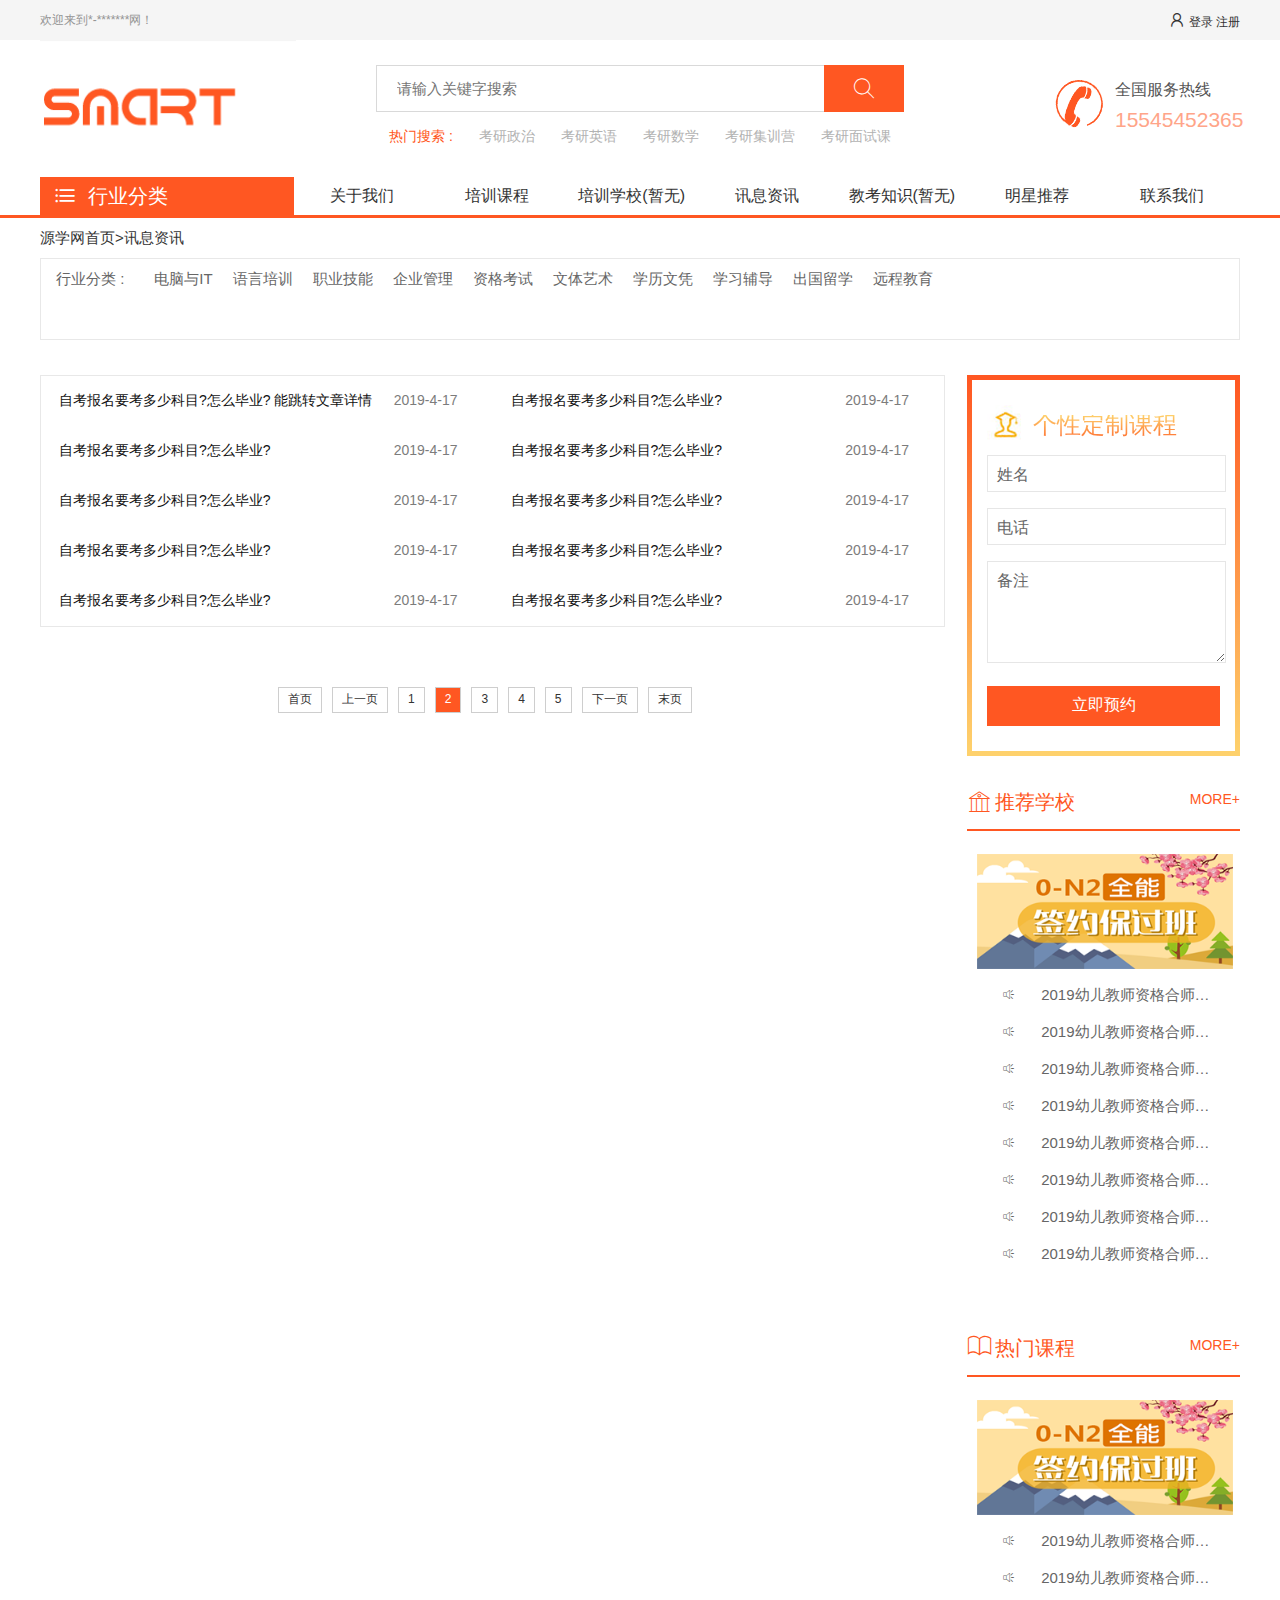
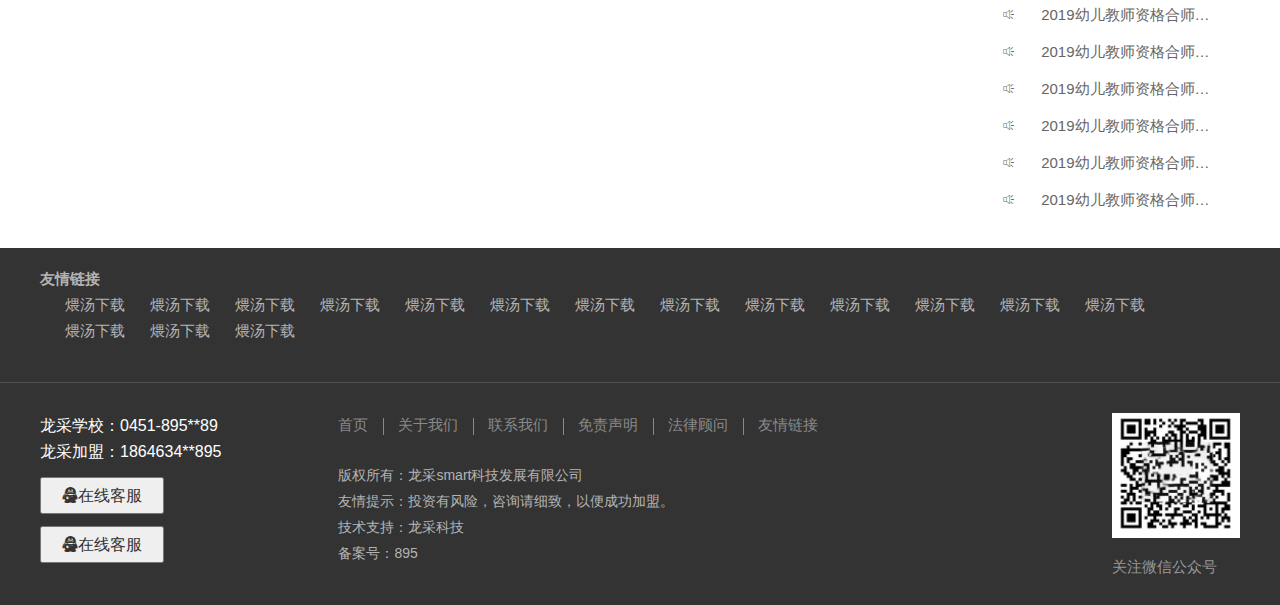
<file: src/news.html>
<!DOCTYPE html>
<html lang="en">

<head>
    <meta charset="UTF-8">
    <meta name="viewport" content="width=device-width, initial-scale=1.0">
    <meta http-equiv="X-UA-Compatible" content="ie=edge">
    <title>讯息咨询</title>
    <link rel="stylesheet" href="./../plugin/css/rest.css">
    <link rel="stylesheet" href="./../css/iconfont.css">
    <link rel="stylesheet" href="./../css/header.css">
    <link rel="stylesheet" href="./../css/footer.css">
    <link rel="stylesheet" href="./../css/news.css">
</head>

<body>
    <div class="news">
        <!-- 头部 -->
        <div class="header">
            <!-- 登录注册区 -->
            <div class="title">
                <div class="fl_title">欢迎来到*-*******网！</div>

                <div class="fr_title font16">
                    <span class="iconfont icon-denglu-copy"></span>
                    <span class="font15" @click="getLogin(true)">登录</span>
                    <span @click="getSurrce(true)">注册</span>
                </div>

            </div>
            <!-- 所搜区域 -->
            <div style="background-color: white">
                <div class="logoBox">
                    <!-- logo区域 -->
                    <div>
                        <div class="logo_l">
                            <img src="./../images/logo.png" alt>
                        </div>
                    </div>
                    <!-- 搜索框 -->
                    <div class="paddingLeft80">
                        <div class="search">
                            <input class="search_input" type="text" placeholder="请输入关键字搜索">
                            <button class="btn-search iconfont icon-cx"></button>
                        </div>

                        <ul class="ul1">
                            <li>
                                <a href="javasrcipt:void(0)" class="active">热门搜索 :</a>
                            </li>
                            <li>
                                <a href="javasrcipt:void(0)">考研政治</a>
                            </li>
                            <li>
                                <a href="javasrcipt:void(0)">考研英语</a>
                            </li>
                            <li>
                                <a href="javasrcipt:void(0)">考研数学</a>
                            </li>
                            <li>
                                <a href="javasrcipt:void(0)">考研集训营</a>
                            </li>
                            <li>
                                <a href="javasrcipt:void(0)">考研面试课</a>
                            </li>
                        </ul>
                    </div>
                    <!-- 热线电话 -->
                    <div class="hot_phone">
                        <div class="logo_r">
                            <div class="tel">
                                <img src="./../images/phone.png" alt>
                            </div>
                            <div class="tel_r">
                                <p>全国服务热线</p>
                                <p class="phone_txt">15545452365</p>
                            </div>
                        </div>
                    </div>
                </div>
            </div>

            <!-- 菜单区域 -->
            <div class="meusBox">
                <div class="box">
                    <div class="meus">
                        <span class="iconfont icon-caidan1"></span>
                        <span class="paddingLt15">行业分类</span>
                    </div>

                    <ul class="meus_ul">
                            <li>
                                <a href="./yc-guanyuwomen.html">关于我们</a>
                            </li>
                            <li>
                                <a href="./trainCourse.html">培训课程</a>
                            </li>
                            <li>
                                <a href="javascrip:void(0)">培训学校(暂无)</a>
                            </li>
                            <li>
                                <a href="./news.html">讯息资讯</a>
    
                            </li>
                            <li>
                                <a href="javascrip:void(0)">教考知识(暂无)</a>
                            </li>
                            <li>
                                <a href="./yc-mingxingtuijian.html">明星推荐</a>
                            </li>
                            <li>
                                <a href="./talkMe.html">联系我们</a>
                            </li>
                        </ul>
                </div>
            </div>
        </div>
        <!-- 内容区 -->
        <div class="news_container">
            <!-- 分类与筛选 -->
            <div>
                <div class="headerStar">
                    <div class="headerBreadcrumb">
                        <p><a href="">源学网首页></a></p>
                        <p><a href="">讯息资讯</a></p>
                    </div>
                    <div class="headerContent">
                       <ul>
                           <li class="listSelect">
                                <div class="select_name">行业分类 :</div>
                                <div class="select_box">
                                    <ul class="selectd_title">                                          
                                        <li>电脑与IT</li>
                                        <li>语言培训</li>
                                        <li>职业技能</li>
                                        <li>企业管理</li>
                                        <li>资格考试</li>
                                        <li>文体艺术</li>
                                        <li>学历文凭</li>
                                        <li>学习辅导</li>
                                        <li>出国留学</li>
                                        <li>远程教育</li>
                                        
                                    </ul>
                                    <ul class="selectd_content">
                                        <li class="tabs">
                                            <ul>
                                                <li>会计</li>
                                                <li>金融</li>
                                                <li>国家公职</li>
                                                <li>医药</li>
                                                <li>外贸</li>
                                                <li>建筑</li>
                                                <li>房产规划</li>
                                                <li>职称考证</li>
                                            </ul>
                                        </li>
                                        <li class="tabs">
                                             <ul>
                                                 <li>会计0</li>
                                                 <li>金融</li>
                                                 <li>国家公职</li>
                                                 <li>医药</li>
                                                 <li>外贸</li>
                                                 <li>建筑</li>
                                                 <li>房产规划</li>
                                                 <li>职称考证</li>
                                             </ul>
                                         </li>
                                         <li class="tabs">
                                                 <ul>
                                                     <li>会计1</li>
                                                     <li>金融</li>
                                                     <li>国家公职</li>
                                                     <li>医药</li>
                                                     <li>外贸</li>
                                                     <li>建筑</li>
                                                     <li>房产规划</li>
                                                     <li>职称考证</li>
                                                 </ul>
                                             </li>
                                             <li class="tabs">
                                                     <ul>
                                                         <li>会计2</li>
                                                         <li>金融</li>
                                                         <li>国家公职</li>
                                                         <li>医药</li>
                                                         <li>外贸</li>
                                                         <li>建筑</li>
                                                         <li>房产规划</li>
                                                         <li>职称考证</li>
                                                     </ul>
                                                 </li>
                                    </ul>
                                </div>
                           </li>
                           
                       </ul>
                        

                    </div>
                </div>
            </div>
            <!-- 新闻列表盒子-->
            <div class="newsBox">
                <!-- 新闻列表 -->
                <div class="newsList">
                    <ul class="aticle_list clearfix">
                        <li>
                            <a href="./newsDetails.html">
                                <div class="title">自考报名要考多少科目?怎么毕业? 能跳转文章详情 </div>
                                <div class="time">2019-4-17</div>
                            </a>
                        </li>
                        <li>
                            <a href="javasccript：void(0)">
                                <div class="title">自考报名要考多少科目?怎么毕业? </div>
                                <div class="time">2019-4-17</div>
                            </a>
                        </li>
                        <li>
                            <a href="javasccript：void(0)">
                                <div class="title">自考报名要考多少科目?怎么毕业? </div>
                                <div class="time">2019-4-17</div>
                            </a>
                        </li>
                        <li>
                            <a href="javasccript：void(0)">
                                <div class="title">自考报名要考多少科目?怎么毕业? </div>
                                <div class="time">2019-4-17</div>
                            </a>
                        </li>
                        <li>
                            <a href="javasccript：void(0)">
                                <div class="title">自考报名要考多少科目?怎么毕业? </div>
                                <div class="time">2019-4-17</div>
                            </a>
                        </li>
                        <li>
                            <a href="javasccript：void(0)">
                                <div class="title">自考报名要考多少科目?怎么毕业? </div>
                                <div class="time">2019-4-17</div>
                            </a>
                        </li>
                        <li>
                            <a href="javasccript：void(0)">
                                <div class="title">自考报名要考多少科目?怎么毕业? </div>
                                <div class="time">2019-4-17</div>
                            </a>
                        </li>
                        <li>
                            <a href="javasccript：void(0)">
                                <div class="title">自考报名要考多少科目?怎么毕业? </div>
                                <div class="time">2019-4-17</div>
                            </a>
                        </li>
                        <li>
                            <a href="javasccript：void(0)">
                                <div class="title">自考报名要考多少科目?怎么毕业? </div>
                                <div class="time">2019-4-17</div>
                            </a>
                        </li>
                        <li>
                            <a href="javasccript：void(0)">
                                <div class="title">自考报名要考多少科目?怎么毕业? </div>
                                <div class="time">2019-4-17</div>
                            </a>
                        </li>


                    </ul>
                    <!-- 分页 -->
                    <div class="paging">
                            <ul id="paging" class="pagination clearfix">
                            </ul>
                        </div>
                    
                </div>
                 <!-- 右侧通用 -->
                 <div class="fr_content">

                        <div class="reserveKc">
                            <div class="title">
                                <span><img src="./../images/hq.png" alt=""></span>
                                <span class="text">个性定制课程</span>
                            </div>
                            <div class="content">
                                <div>
                                    <label for="">姓名</label>
                                    <input type="text">
                                </div>
                                <div>
                                    <label for="">电话</label>
                                    <input type="text">
                                </div>
                                <div>
                                    <label for="">备注</label>
                                    <textarea name="" id="" cols="30" rows="6"></textarea>
                                </div>
                                <button class="btn">立即预约</button>
                            </div>
                        </div>
                        <!-- 推荐学校 -->
                        <div class="hot">
                            <div class="hot_title">
                                <span class="iconfont icon-xuexiao"></span>
                                <span>推荐学校</span>
                                <span>MORE+</span>
                            </div>
                            <div class="hot_centent">
                                <div><img src="./../images/aboutS.png" alt=""></div>
                                <ul>
                                    <li class="text-ellipsis">
                                        <span class="iconfont icon-laba_"></span>
                                        <span>2019幼儿教师资格合师资格合师资格合师资格合搜索素质</span>
                                    </li>
                                    <li class="text-ellipsis">
                                        <span class="iconfont icon-laba_"></span>
                                        <span>2019幼儿教师资格合师资格合师资格合师资格合搜索素质</span>
                                    </li>
                                    <li class="text-ellipsis">
                                        <span class="iconfont icon-laba_"></span>
                                        <span>2019幼儿教师资格合师资格合师资格合师资格合搜索素质</span>
                                    </li>
                                    <li class="text-ellipsis">
                                        <span class="iconfont icon-laba_"></span>
                                        <span>2019幼儿教师资格合师资格合师资格合师资格合搜索素质</span>
                                    </li>
                                    <li class="text-ellipsis">
                                        <span class="iconfont icon-laba_"></span>
                                        <span>2019幼儿教师资格合师资格合师资格合师资格合搜索素质</span>
                                    </li>
                                    <li class="text-ellipsis">
                                        <span class="iconfont icon-laba_"></span>
                                        <span>2019幼儿教师资格合师资格合师资格合师资格合搜索素质</span>
                                    </li>
                                    <li class="text-ellipsis">
                                        <span class="iconfont icon-laba_"></span>
                                        <span>2019幼儿教师资格合师资格合师资格合师资格合搜索素质</span>
                                    </li>
                                    <li class="text-ellipsis">
                                        <span class="iconfont icon-laba_"></span>
                                        <span>2019幼儿教师资格合师资格合师资格合师资格合搜索素质</span>
                                    </li>
                                </ul>
                            </div>
                        </div>
                        <div class="hot">
                            <div class="hot_title">
                                <span class="iconfont icon-shu"></span>
                                <span>热门课程</span>
                                <span>MORE+</span>
                            </div>
                            <div class="hot_centent">
                                <div><img src="./../images/aboutS.png" alt=""></div>
                                <ul>
                                    <li class="text-ellipsis">
                                        <span class="iconfont icon-laba_"></span>
                                        <span>2019幼儿教师资格合师资格合师资格合师资格合搜索素质</span>
                                    </li>
                                    <li class="text-ellipsis">
                                        <span class="iconfont icon-laba_"></span>
                                        <span>2019幼儿教师资格合师资格合师资格合师资格合搜索素质</span>
                                    </li>
                                    <li class="text-ellipsis">
                                        <span class="iconfont icon-laba_"></span>
                                        <span>2019幼儿教师资格合师资格合师资格合师资格合搜索素质</span>
                                    </li>
                                    <li class="text-ellipsis">
                                        <span class="iconfont icon-laba_"></span>
                                        <span>2019幼儿教师资格合师资格合师资格合师资格合搜索素质</span>
                                    </li>
                                    <li class="text-ellipsis">
                                        <span class="iconfont icon-laba_"></span>
                                        <span>2019幼儿教师资格合师资格合师资格合师资格合搜索素质</span>
                                    </li>
                                    <li class="text-ellipsis">
                                        <span class="iconfont icon-laba_"></span>
                                        <span>2019幼儿教师资格合师资格合师资格合师资格合搜索素质</span>
                                    </li>
                                    <li class="text-ellipsis">
                                        <span class="iconfont icon-laba_"></span>
                                        <span>2019幼儿教师资格合师资格合师资格合师资格合搜索素质</span>
                                    </li>
                                    <li class="text-ellipsis">
                                        <span class="iconfont icon-laba_"></span>
                                        <span>2019幼儿教师资格合师资格合师资格合师资格合搜索素质</span>
                                    </li>
                                </ul>
                            </div>
                        </div>
                    </div>
                
                
            </div>
        </div>
        <!-- 尾部 -->
        <div class="footer">
            <div class="top_f">
                <div class="w">
                    <div class="yq_link">
                        <h4>友情链接</h4>
                        <ul class="clearfix">
                            <li>煨汤下载</li>
                            <li>煨汤下载</li>
                            <li>煨汤下载</li>
                            <li>煨汤下载</li>
                            <li>煨汤下载</li>
                            <li>煨汤下载</li>
                            <li>煨汤下载</li>
                            <li>煨汤下载</li>
                            <li>煨汤下载</li>
                            <li>煨汤下载</li>
                            <li>煨汤下载</li>
                            <li>煨汤下载</li>
                            <li>煨汤下载</li>
                            <li>煨汤下载</li>
                            <li>煨汤下载</li>
                            <li>煨汤下载</li>
                        </ul>
                    </div>
                </div>
            </div>
            <!-- 备注 -->
            <div class="bot_f clearfix">
                <!-- 客服 -->
                <div class="ll">
                    <p>龙采学校：0451-895**89 </p>
                    <p>龙采加盟：1864634**895</p>
                    <button><span class="iconfont icon-qq">在线客服</span></button><br>
                    <button><span class="iconfont icon-qq">在线客服</span></button>
                </div>
                <!-- 公司介绍 -->
                <div class="lc">
                    <ul class="clearfix">
                        <li>首页 </li>
                        <li class="line"></li>
                        <li>关于我们</li>
                        <li class="line"></li>
                        <li>联系我们</li>
                        <li class="line"></li>
                        <li>免责声明</li>
                        <li class="line"></li>
                        <li>法律顾问</li>
                        <li class="line"></li>
                        <li>友情链接</li>
                    </ul>
                    <div class="marginTop40">
                        <p>版权所有：龙采smart科技发展有限公司</p>
                        <p>友情提示：投资有风险，咨询请细致，以便成功加盟。</p>
                        <p>技术支持：龙采科技</p>
                        <p>备案号：895</p>
                    </div>
                </div>
                <!-- 二维码区域 -->
                <div class="lr ">
                    <img src="./../images/2wm.png" style="height: 125px;" alt="">
                    <p class="text-center">关注微信公众号</p>
                </div>

            </div>
        </div>
    </div>
    <script src="./../plugin/js/jquery-2.2.3.min.js"></script>
    <script src="./../plugin/js/jq-paginator.min.js"></script>
    <script src="./../js/news.js"></script>
</body>

</html>
</file>
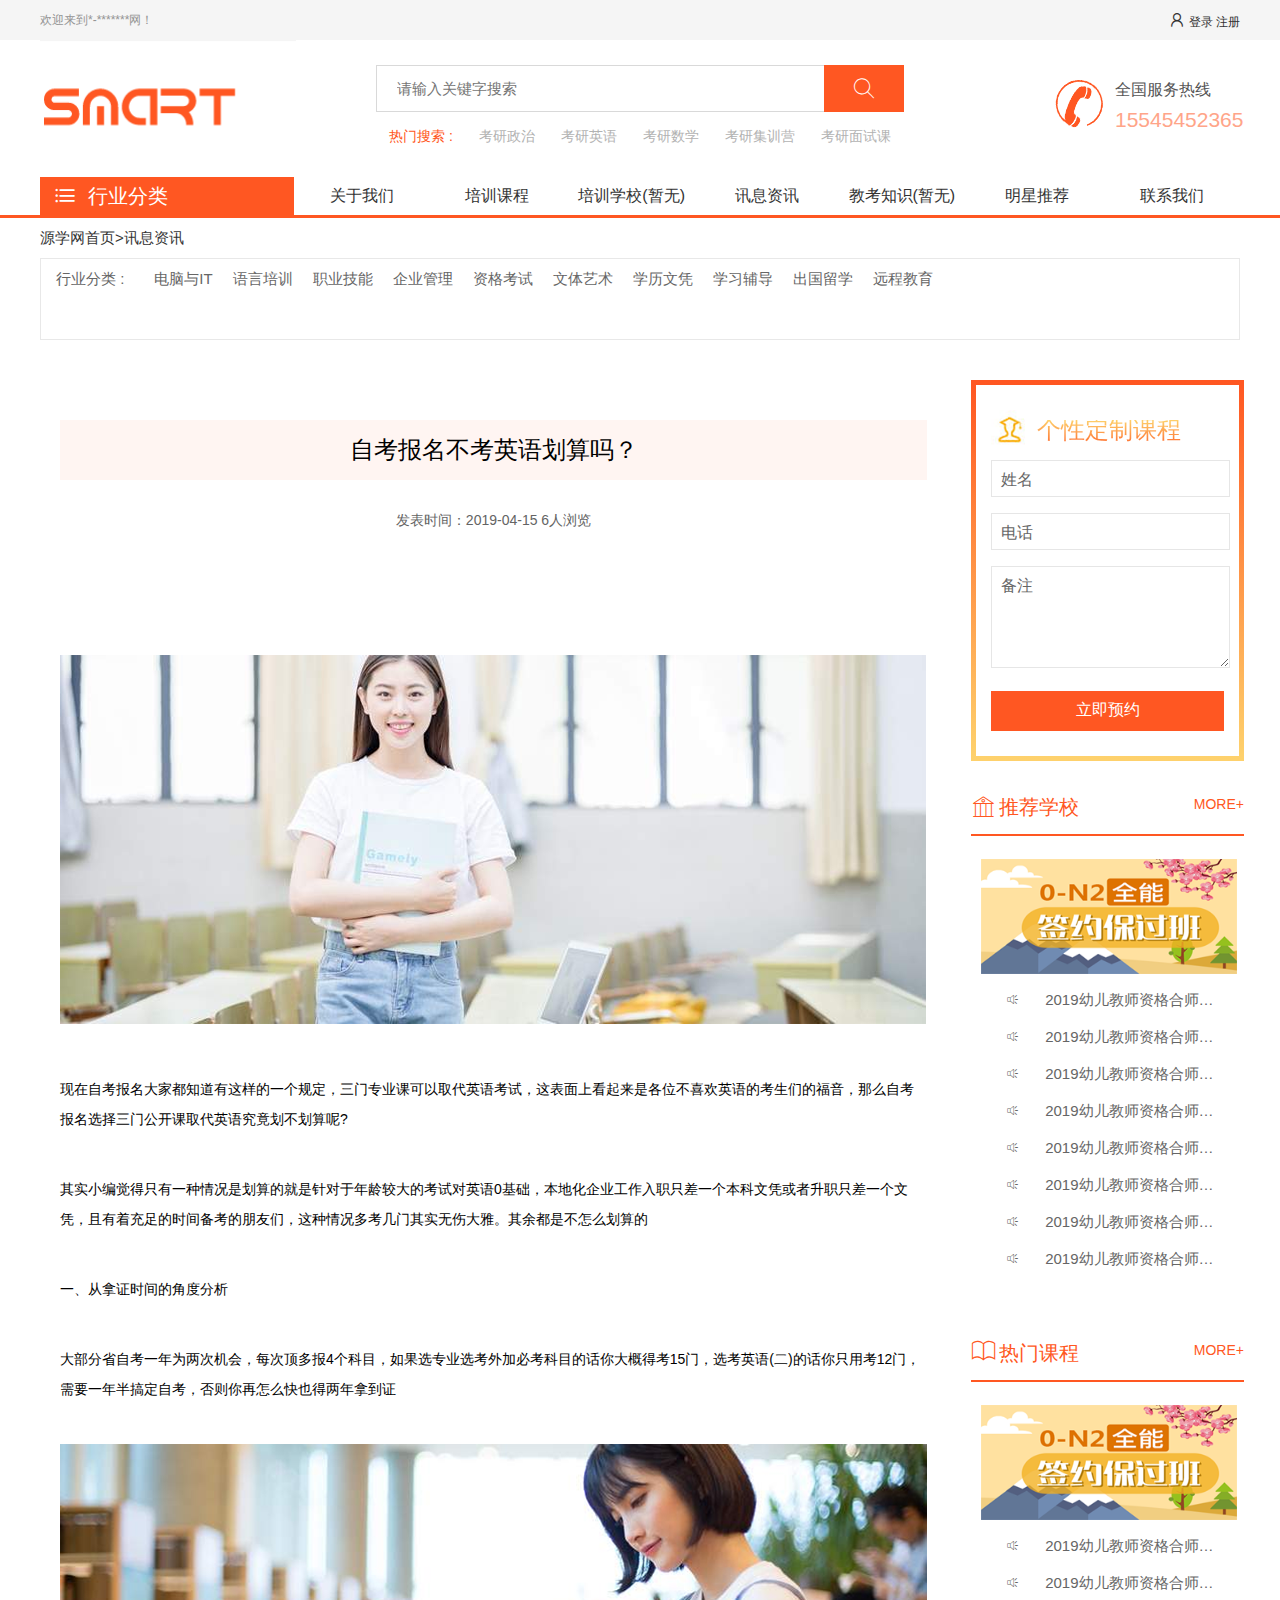
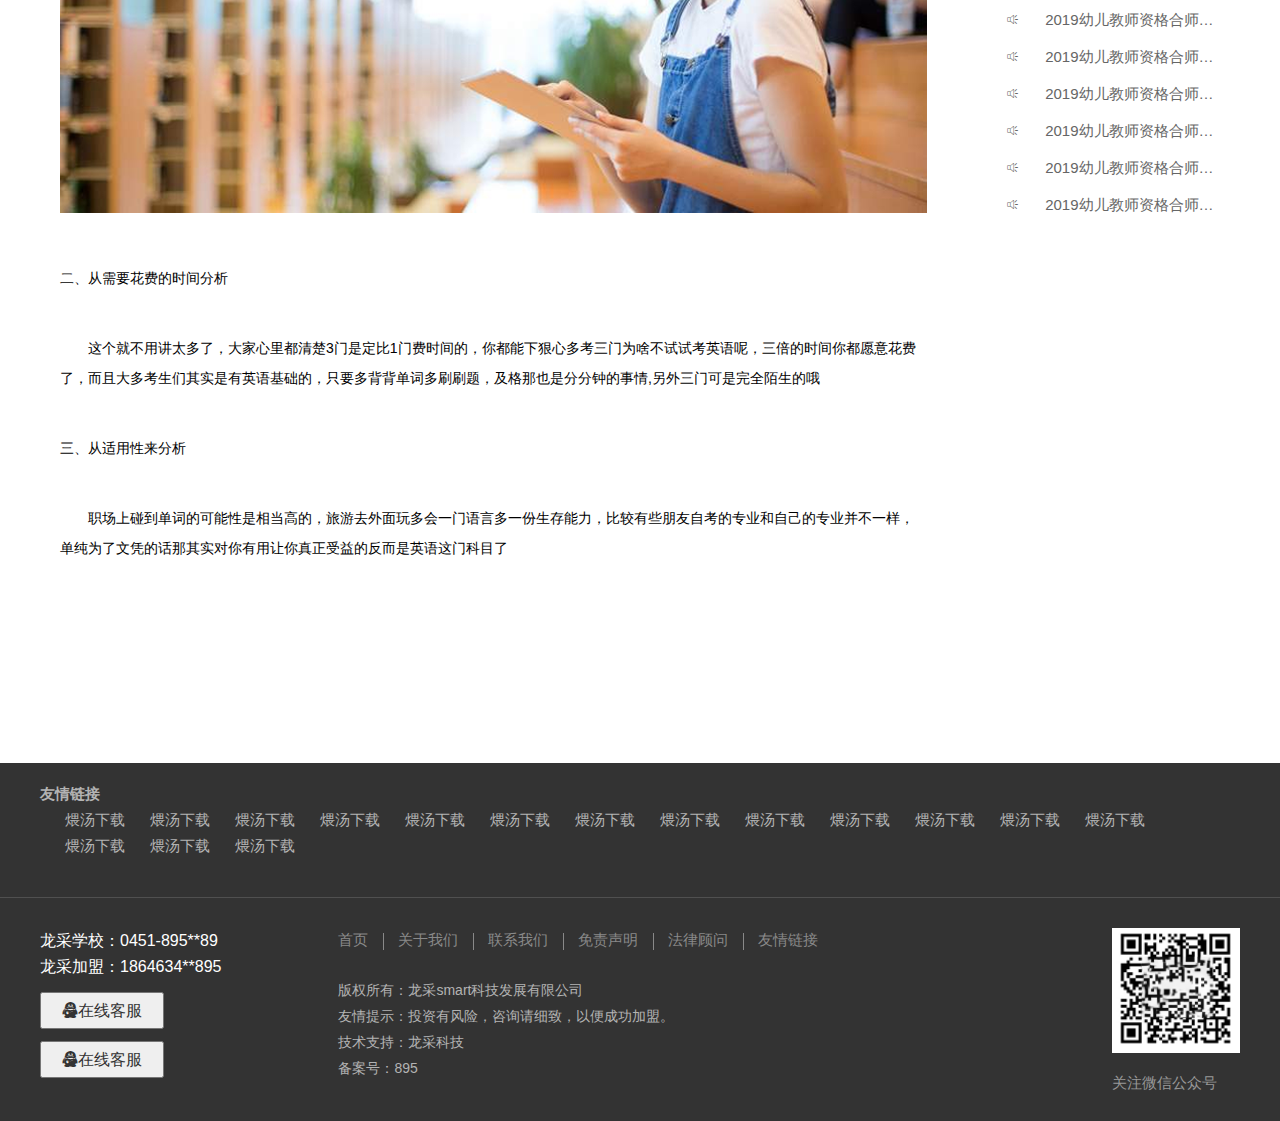
<file: src/newsDetails.html>
<!DOCTYPE html>
<html lang="en">

<head>
    <meta charset="UTF-8">
    <meta name="viewport" content="width=device-width, initial-scale=1.0">
    <meta http-equiv="X-UA-Compatible" content="ie=edge">
    <title>Document</title>
    <link rel="stylesheet" href="./../plugin/css/rest.css">
    <link rel="stylesheet" href="./../css/iconfont.css">
    <link rel="stylesheet" href="./../css/header.css">
    <link rel="stylesheet" href="./../css/footer.css">
    <link rel="stylesheet" href="./../css/newsDetails.css">
</head>

<body>
    <!-- 头部 -->
    <div class="header">
        <!-- 登录注册区 -->
        <div class="title">
            <div class="fl_title">欢迎来到*-*******网！</div>

            <div class="fr_title font16">
                <span class="iconfont icon-denglu-copy"></span>
                <span class="font15" @click="getLogin(true)">登录</span>
                <span @click="getSurrce(true)">注册</span>
            </div>

        </div>
        <!-- 所搜区域 -->
        <div style="background-color: white">
            <div class="logoBox">
                <!-- logo区域 -->
                <div>
                    <div class="logo_l">
                        <img src="./../images/logo.png" alt>
                    </div>
                </div>
                <!-- 搜索框 -->
                <div class="paddingLeft80">
                    <div class="search">
                        <input class="search_input" type="text" placeholder="请输入关键字搜索">
                        <button class="btn-search iconfont icon-cx"></button>
                    </div>

                    <ul class="ul1">
                        <li>
                            <a href="javasrcipt:void(0)" class="active">热门搜索 :</a>
                        </li>
                        <li>
                            <a href="javasrcipt:void(0)">考研政治</a>
                        </li>
                        <li>
                            <a href="javasrcipt:void(0)">考研英语</a>
                        </li>
                        <li>
                            <a href="javasrcipt:void(0)">考研数学</a>
                        </li>
                        <li>
                            <a href="javasrcipt:void(0)">考研集训营</a>
                        </li>
                        <li>
                            <a href="javasrcipt:void(0)">考研面试课</a>
                        </li>
                    </ul>
                </div>
                <!-- 热线电话 -->
                <div class="hot_phone">
                    <div class="logo_r">
                        <div class="tel">
                            <img src="./../images/phone.png" alt>
                        </div>
                        <div class="tel_r">
                            <p>全国服务热线</p>
                            <p class="phone_txt">15545452365</p>
                        </div>
                    </div>
                </div>
            </div>
        </div>

        <!-- 菜单区域 -->
        <div class="meusBox">
            <div class="box">
                <div class="meus">
                    <span class="iconfont icon-caidan1"></span>
                    <span class="paddingLt15">行业分类</span>
                </div>

                <ul class="meus_ul">
                    <li>
                        <a href="./yc-guanyuwomen.html">关于我们</a>
                    </li>
                    <li>
                        <a href="./trainCourse.html">培训课程</a>
                    </li>
                    <li>
                        <a href="javascrip:void(0)">培训学校(暂无)</a>
                    </li>
                    <li>
                        <a href="./news.html">讯息资讯</a>

                    </li>
                    <li>
                        <a href="javascrip:void(0)">教考知识(暂无)</a>
                    </li>
                    <li>
                        <a href="./yc-mingxingtuijian.html">明星推荐</a>
                    </li>
                    <li>
                        <a href="./talkMe.html">联系我们</a>
                    </li>
                </ul>
            </div>
        </div>
    </div>

    <!-- 文章详情 -->
     <!-- 分类与筛选 -->
     <div class="headerStar">
            <div class="headerBreadcrumb">
                <p><a href="">源学网首页></a></p>
                <p><a href="">讯息资讯</a></p>
            </div>
            <div class="headerContent">
                <div class="select_name">行业分类 :</div>
                <div class="select_box">
                    <ul class="selectd_title">
                        <li>电脑与IT</li>
                        <li>语言培训</li>
                        <li>职业技能</li>
                        <li>企业管理</li>
                        <li>资格考试</li>
                        <li>文体艺术</li>
                        <li>学历文凭</li>
                        <li>学习辅导</li>
                        <li>出国留学</li>
                        <li>远程教育</li>

                    </ul>
                    <ul class="selectd_content">
                        <li class="tabs">
                            <ul>
                                <li>会计</li>
                                <li>金融</li>
                                <li>国家公职</li>
                                <li>医药</li>
                                <li>外贸</li>
                                <li>建筑</li>
                                <li>房产规划</li>
                                <li>职称考证</li>
                            </ul>
                        </li>
                        <li class="tabs">
                            <ul>
                                <li>会计0</li>
                                <li>金融</li>
                                <li>国家公职</li>
                                <li>医药</li>
                                <li>外贸</li>
                                <li>建筑</li>
                                <li>房产规划</li>
                                <li>职称考证</li>
                            </ul>
                        </li>
                        <li class="tabs">
                            <ul>
                                <li>会计1</li>
                                <li>金融</li>
                                <li>国家公职</li>
                                <li>医药</li>
                                <li>外贸</li>
                                <li>建筑</li>
                                <li>房产规划</li>
                                <li>职称考证</li>
                            </ul>
                        </li>
                        <li class="tabs">
                            <ul>
                                <li>会计2</li>
                                <li>金融</li>
                                <li>国家公职</li>
                                <li>医药</li>
                                <li>外贸</li>
                                <li>建筑</li>
                                <li>房产规划</li>
                                <li>职称考证</li>
                            </ul>
                        </li>
                    </ul>
                </div>


            </div>
        </div>
    <div class="newsDetailsBox">
       

        <!-- 文章详情 -->
        <div class="details">
            <div>
                <p>自考报名不考英语划算吗？</p>
                <p>发表时间：2019-04-15 6人浏览</p>
                <p> <img src="./../images/new_d1.png" alt=""></p>
                <p>现在自考报名大家都知道有这样的一个规定，三门专业课可以取代英语考试，这表面上看起来是各位不喜欢英语的考生们的福音，那么自考报名选择三门公开课取代英语究竟划不划算呢?</p>

                <p>其实小编觉得只有一种情况是划算的就是针对于年龄较大的考试对英语0基础，本地化企业工作入职只差一个本科文凭或者升职只差一个文凭，且有着充足的时间备考的朋友们，这种情况多考几门其实无伤大雅。其余都是不怎么划算的
                </p>
                <p>一、从拿证时间的角度分析</p>
                <p class="textIndent2">
                    大部分省自考一年为两次机会，每次顶多报4个科目，如果选专业选考外加必考科目的话你大概得考15门，选考英语(二)的话你只用考12门，需要一年半搞定自考，否则你再怎么快也得两年拿到证</p>
                <p> <img src="./../images/new_d2.png" alt=""></p>
                <p>二、从需要花费的时间分析</p>
                <p class="textIndent2">
                    　　这个就不用讲太多了，大家心里都清楚3门是定比1门费时间的，你都能下狠心多考三门为啥不试试考英语呢，三倍的时间你都愿意花费了，而且大多考生们其实是有英语基础的，只要多背背单词多刷刷题，及格那也是分分钟的事情,另外三门可是完全陌生的哦
                </p>
                <p>
                    三、从适用性来分析</p>
                <p class="textIndent2">
                    　　职场上碰到单词的可能性是相当高的，旅游去外面玩多会一门语言多一份生存能力，比较有些朋友自考的专业和自己的专业并不一样，单纯为了文凭的话那其实对你有用让你真正受益的反而是英语这门科目了</p>
            </div>
        </div>
        <!-- 右侧通用 -->
        <div class="fr_content">

            <div class="reserveKc">
                <div class="title">
                    <span><img src="./../images/hq.png" alt=""></span>
                    <span class="text">个性定制课程</span>
                </div>
                <div class="content">
                    <div>
                        <label for="">姓名</label>
                        <input type="text">
                    </div>
                    <div>
                        <label for="">电话</label>
                        <input type="text">
                    </div>
                    <div>
                        <label for="">备注</label>
                        <textarea name="" id="" cols="30" rows="6"></textarea>
                    </div>
                    <button class="btn">立即预约</button>
                </div>
            </div>
            <!-- 推荐学校 -->
            <div class="hot">
                <div class="hot_title">
                    <span class="iconfont icon-xuexiao"></span>
                    <span>推荐学校</span>
                    <span>MORE+</span>
                </div>
                <div class="hot_centent">
                    <div><img src="./../images/aboutS.png" alt=""></div>
                    <ul>
                        <li class="text-ellipsis">
                            <span class="iconfont icon-laba_"></span>
                            <span>2019幼儿教师资格合师资格合师资格合师资格合搜索素质</span>
                        </li>
                        <li class="text-ellipsis">
                            <span class="iconfont icon-laba_"></span>
                            <span>2019幼儿教师资格合师资格合师资格合师资格合搜索素质</span>
                        </li>
                        <li class="text-ellipsis">
                            <span class="iconfont icon-laba_"></span>
                            <span>2019幼儿教师资格合师资格合师资格合师资格合搜索素质</span>
                        </li>
                        <li class="text-ellipsis">
                            <span class="iconfont icon-laba_"></span>
                            <span>2019幼儿教师资格合师资格合师资格合师资格合搜索素质</span>
                        </li>
                        <li class="text-ellipsis">
                            <span class="iconfont icon-laba_"></span>
                            <span>2019幼儿教师资格合师资格合师资格合师资格合搜索素质</span>
                        </li>
                        <li class="text-ellipsis">
                            <span class="iconfont icon-laba_"></span>
                            <span>2019幼儿教师资格合师资格合师资格合师资格合搜索素质</span>
                        </li>
                        <li class="text-ellipsis">
                            <span class="iconfont icon-laba_"></span>
                            <span>2019幼儿教师资格合师资格合师资格合师资格合搜索素质</span>
                        </li>
                        <li class="text-ellipsis">
                            <span class="iconfont icon-laba_"></span>
                            <span>2019幼儿教师资格合师资格合师资格合师资格合搜索素质</span>
                        </li>
                    </ul>
                </div>
            </div>
            <div class="hot">
                <div class="hot_title">
                    <span class="iconfont icon-shu"></span>
                    <span>热门课程</span>
                    <span>MORE+</span>
                </div>
                <div class="hot_centent">
                    <div><img src="./../images/aboutS.png" alt=""></div>
                    <ul>
                        <li class="text-ellipsis">
                            <span class="iconfont icon-laba_"></span>
                            <span>2019幼儿教师资格合师资格合师资格合师资格合搜索素质</span>
                        </li>
                        <li class="text-ellipsis">
                            <span class="iconfont icon-laba_"></span>
                            <span>2019幼儿教师资格合师资格合师资格合师资格合搜索素质</span>
                        </li>
                        <li class="text-ellipsis">
                            <span class="iconfont icon-laba_"></span>
                            <span>2019幼儿教师资格合师资格合师资格合师资格合搜索素质</span>
                        </li>
                        <li class="text-ellipsis">
                            <span class="iconfont icon-laba_"></span>
                            <span>2019幼儿教师资格合师资格合师资格合师资格合搜索素质</span>
                        </li>
                        <li class="text-ellipsis">
                            <span class="iconfont icon-laba_"></span>
                            <span>2019幼儿教师资格合师资格合师资格合师资格合搜索素质</span>
                        </li>
                        <li class="text-ellipsis">
                            <span class="iconfont icon-laba_"></span>
                            <span>2019幼儿教师资格合师资格合师资格合师资格合搜索素质</span>
                        </li>
                        <li class="text-ellipsis">
                            <span class="iconfont icon-laba_"></span>
                            <span>2019幼儿教师资格合师资格合师资格合师资格合搜索素质</span>
                        </li>
                        <li class="text-ellipsis">
                            <span class="iconfont icon-laba_"></span>
                            <span>2019幼儿教师资格合师资格合师资格合师资格合搜索素质</span>
                        </li>
                    </ul>
                </div>
            </div>
        </div>
    </div>
    <!-- 尾部 -->
    <div class="footer">
        <div class="top_f">
            <div class="w">
                <div class="yq_link">
                    <h4>友情链接</h4>
                    <ul class="clearfix">
                        <li>煨汤下载</li>
                        <li>煨汤下载</li>
                        <li>煨汤下载</li>
                        <li>煨汤下载</li>
                        <li>煨汤下载</li>
                        <li>煨汤下载</li>
                        <li>煨汤下载</li>
                        <li>煨汤下载</li>
                        <li>煨汤下载</li>
                        <li>煨汤下载</li>
                        <li>煨汤下载</li>
                        <li>煨汤下载</li>
                        <li>煨汤下载</li>
                        <li>煨汤下载</li>
                        <li>煨汤下载</li>
                        <li>煨汤下载</li>
                    </ul>
                </div>
            </div>
        </div>
        <!-- 备注 -->
        <div class="bot_f clearfix">
            <!-- 客服 -->
            <div class="ll">
                <p>龙采学校：0451-895**89 </p>
                <p>龙采加盟：1864634**895</p>
                <button><span class="iconfont icon-qq">在线客服</span></button><br>
                <button><span class="iconfont icon-qq">在线客服</span></button>
            </div>
            <!-- 公司介绍 -->
            <div class="lc">
                <ul class="clearfix">
                    <li>首页 </li>
                    <li class="line"></li>
                    <li>关于我们</li>
                    <li class="line"></li>
                    <li>联系我们</li>
                    <li class="line"></li>
                    <li>免责声明</li>
                    <li class="line"></li>
                    <li>法律顾问</li>
                    <li class="line"></li>
                    <li>友情链接</li>
                </ul>
                <div class="marginTop40">
                    <p>版权所有：龙采smart科技发展有限公司</p>
                    <p>友情提示：投资有风险，咨询请细致，以便成功加盟。</p>
                    <p>技术支持：龙采科技</p>
                    <p>备案号：895</p>
                </div>
            </div>
            <!-- 二维码区域 -->
            <div class="lr ">
                <img src="./../images/2wm.png" style="height: 125px;" alt="">
                <p class="text-center">关注微信公众号</p>
            </div>

        </div>
    </div>
    <script src="./../plugin/js/jquery-2.2.3.min.js"></script>
    <script src="./../js/newsDetails.js"></script>
</body>

</html>
</file>
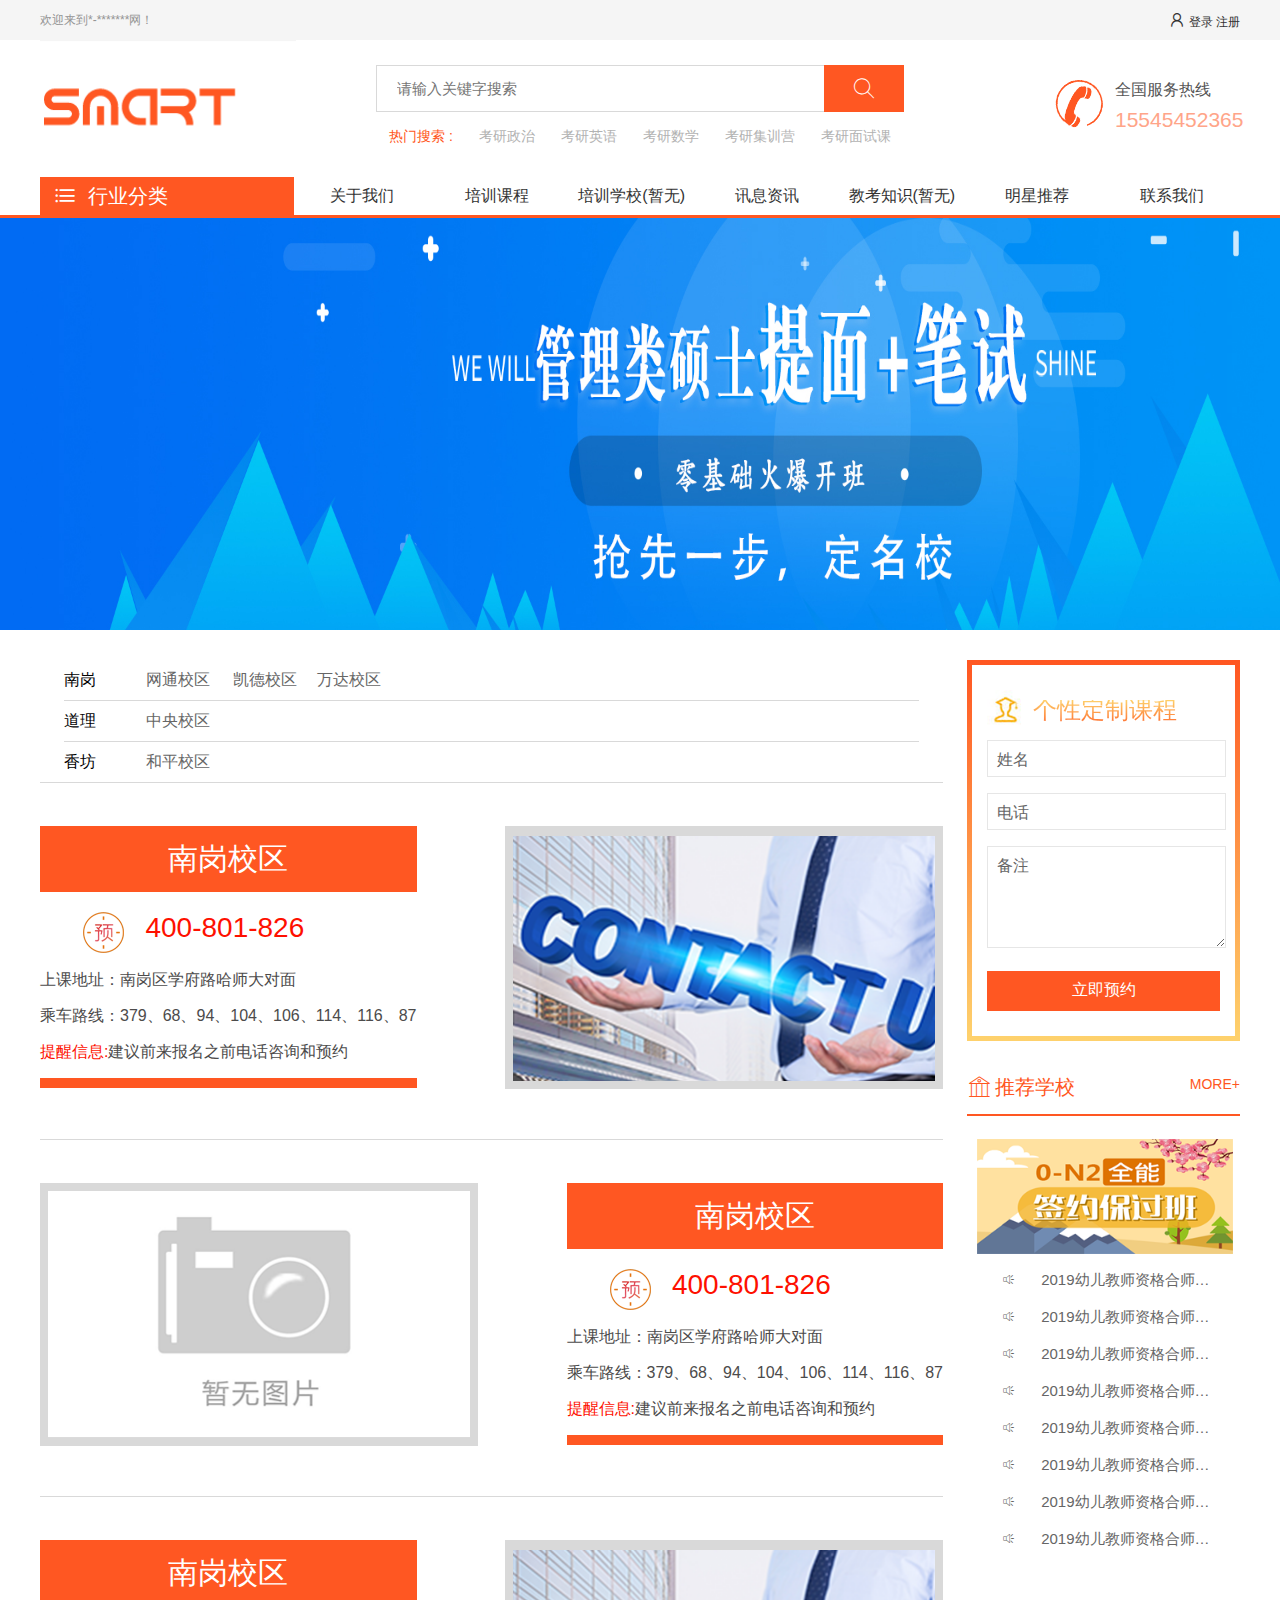
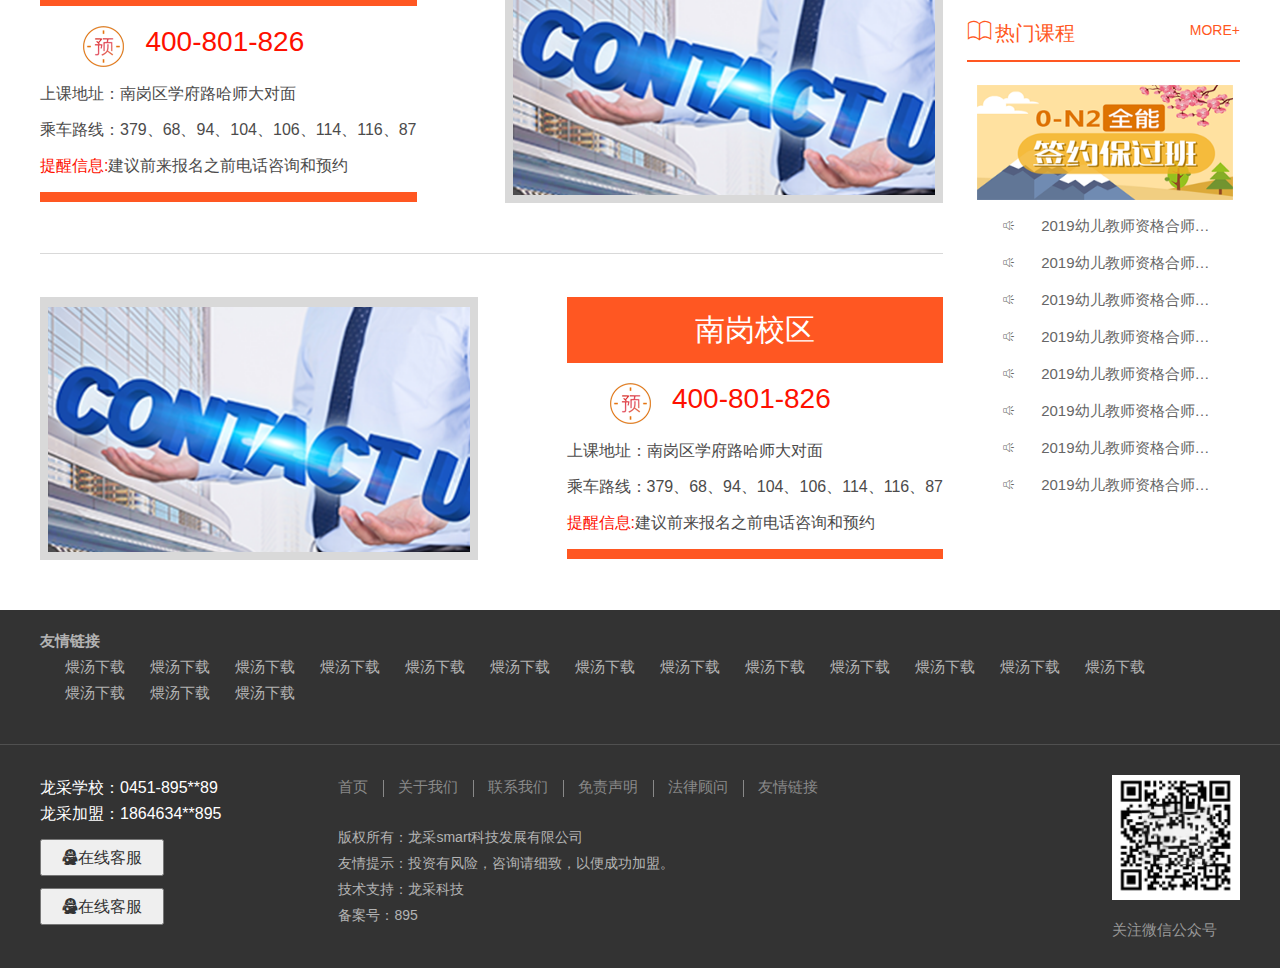
<file: src/talkMe.html>
<!DOCTYPE html>
<html lang="en">

<head>
    <meta charset="UTF-8">
    <meta name="viewport" content="width=device-width, initial-scale=1.0">
    <meta http-equiv="X-UA-Compatible" content="ie=edge">
    <title>联系我们</title>
    <link rel="stylesheet" href="./../plugin/css/rest.css">
    <link rel="stylesheet" href="./../css/iconfont.css">
    <link rel="stylesheet" href="./../css/header.css">
    <link rel="stylesheet" href="./../css/talkme.css">
    <link rel="stylesheet" href="./../css/footer.css">
    <script src="./../plugin/js/jquery-2.2.3.min.js"></script>
</head>

<body>
    <!-- 头部 -->
    <div class="header">
        <!-- 登录注册区 -->
        <div class="title">
            <div class="fl_title">欢迎来到*-*******网！</div>

            <div class="fr_title font16">
                <span class="iconfont icon-denglu-copy"></span>
                <span class="font15" @click="getLogin(true)">登录</span>
                <span @click="getSurrce(true)">注册</span>
            </div>

        </div>
        <!-- 所搜区域 -->
        <div style="background-color: white">
            <div class="logoBox">
                <!-- logo区域 -->
                <div>
                    <div class="logo_l">
                        <img src="./../images/logo.png" alt>
                    </div>
                </div>
                <!-- 搜索框 -->
                <div class="paddingLeft80">
                    <div class="search">
                        <input class="search_input" type="text" placeholder="请输入关键字搜索">
                        <button class="btn-search iconfont icon-cx"></button>
                    </div>

                    <ul class="ul1">
                        <li>
                            <a href="javasrcipt:void(0)" class="active">热门搜索 :</a>
                        </li>
                        <li>
                            <a href="javasrcipt:void(0)">考研政治</a>
                        </li>
                        <li>
                            <a href="javasrcipt:void(0)">考研英语</a>
                        </li>
                        <li>
                            <a href="javasrcipt:void(0)">考研数学</a>
                        </li>
                        <li>
                            <a href="javasrcipt:void(0)">考研集训营</a>
                        </li>
                        <li>
                            <a href="javasrcipt:void(0)">考研面试课</a>
                        </li>
                    </ul>
                </div>
                <!-- 热线电话 -->
                <div class="hot_phone">
                    <div class="logo_r">
                        <div class="tel">
                            <img src="./../images/phone.png" alt>
                        </div>
                        <div class="tel_r">
                            <p>全国服务热线</p>
                            <p class="phone_txt">15545452365</p>
                        </div>
                    </div>
                </div>
            </div>
        </div>

        <!-- 菜单区域 -->
        <div class="meusBox">
            <div class="box">
                <div class="meus">
                    <span class="iconfont icon-caidan1"></span>
                    <span class="paddingLt15">行业分类</span>
                </div>

                <ul class="meus_ul">
                        <li>
                            <a href="./yc-guanyuwomen.html">关于我们</a>
                        </li>
                        <li>
                            <a href="./trainCourse.html">培训课程</a>
                        </li>
                        <li>
                            <a href="javascrip:void(0)">培训学校(暂无)</a>
                        </li>
                        <li>
                            <a href="./news.html">讯息资讯</a>

                        </li>
                        <li>
                            <a href="javascrip:void(0)">教考知识(暂无)</a>
                        </li>
                        <li>
                            <a href="./yc-mingxingtuijian.html">明星推荐</a>
                        </li>
                        <li>
                            <a href="./talkMe.html">联系我们</a>
                        </li>
                    </ul>
            </div>
        </div>
    </div>

    <div class="talkMe_container">
        <div class="banner">
            <img src="./../images/banenr_one.png" alt="">
        </div>
        <!-- 联系我们信息 -->
        <div class="talkMe_info">
            <!-- 左侧信息 -->
            <div class="listPos">
                <div class="posList">
                    <ul class="pos">
                        <li><span>南岗</span><span>网通校区</span>
                            <span>凯德校区</span><span>万达校区</span></li>
                        <li><span>道理</span><span>中央校区</span></li>
                        <li><span>香坊</span><span>和平校区</span>
                        </li>
                    </ul>
                    <!-- 学校的位置联系 -->
                    <ul class="schoolList ">
                        <li class="clearfix">
                            <div class="lt">
                                <div class="title">南岗校区</div>
                                <div class="content">
                                    <p><span class="tb_icon"><img src="./../images/yu.png" alt=""></span>
                                        <span class="phone">400-801-826</span></p>
                                    <p>上课地址：南岗区学府路哈师大对面</p>
                                    <p>乘车路线：379、68、94、104、106、114、116、87</p>
                                    <p><span class="colorfe">提醒信息:</span><span>建议前来报名之前电话咨询和预约</span></p>
                                </div>
                            </div>
                            <div class="rt"><img src="./../images/lxwm_1.png" alt=""></div>
                        </li>
                        <li class="clearfix">
                            <div class="lt">
                                <div class="title">南岗校区</div>
                                <div class="content">
                                    <p><span class="tb_icon"><img src="./../images/yu.png" alt=""></span>
                                        <span class="phone">400-801-826</span></p>
                                    <p>上课地址：南岗区学府路哈师大对面</p>
                                    <p>乘车路线：379、68、94、104、106、114、116、87</p>
                                    <p><span class="colorfe">提醒信息:</span><span>建议前来报名之前电话咨询和预约</span></p>
                                </div>
                            </div>
                            <div class="rt"><img src="./../images/default.png" alt=""></div>
                        </li>
                        <li class="clearfix">
                            <div class="lt">
                                <div class="title">南岗校区</div>
                                <div class="content">
                                    <p><span class="tb_icon"><img src="./../images/yu.png" alt=""></span>
                                        <span class="phone">400-801-826</span></p>
                                    <p>上课地址：南岗区学府路哈师大对面</p>
                                    <p>乘车路线：379、68、94、104、106、114、116、87</p>
                                    <p><span class="colorfe">提醒信息:</span><span>建议前来报名之前电话咨询和预约</span></p>
                                </div>
                            </div>
                            <div class="rt"><img src="./../images/lxwm_1.png" alt=""></div>
                        </li>
                        <li class="clearfix">
                            <div class="lt">
                                <div class="title">南岗校区</div>
                                <div class="content">
                                    <p><span class="tb_icon"><img src="./../images/yu.png" alt=""></span>
                                        <span class="phone">400-801-826</span></p>
                                    <p>上课地址：南岗区学府路哈师大对面</p>
                                    <p>乘车路线：379、68、94、104、106、114、116、87</p>
                                    <p><span class="colorfe">提醒信息:</span><span>建议前来报名之前电话咨询和预约</span></p>
                                </div>
                            </div>
                            <div class="rt"><img src="./../images/lxwm_1.png" alt=""></div>
                        </li>
                    </ul>
                </div>
               
            </div>
            <!-- 右侧通用 -->
            <div class="fr_content">

                <div class="reserveKc">
                    <div class="title">
                        <span><img src="./../images/hq.png" alt=""></span>
                        <span class="text">个性定制课程</span>
                    </div>
                    <div class="content">
                        <div>
                            <label for="">姓名</label>
                            <input type="text">
                        </div>
                        <div>
                            <label for="">电话</label>
                            <input type="text">
                        </div>
                        <div>
                            <label for="">备注</label>
                            <textarea name="" id="" cols="30" rows="6"></textarea>
                        </div>
                        <button class="btn">立即预约</button>
                    </div>
                </div>
                <!-- 推荐学校 -->
                <div class="hot">
                    <div class="hot_title">
                        <span class="iconfont icon-xuexiao"></span>
                        <span>推荐学校</span>
                        <span>MORE+</span>
                    </div>
                    <div class="hot_centent">
                        <div><img src="./../images/aboutS.png" alt=""></div>
                        <ul>
                            <li class="text-ellipsis">
                                <span class="iconfont icon-laba_"></span>
                                <span>2019幼儿教师资格合师资格合师资格合师资格合搜索素质</span>
                            </li>
                            <li class="text-ellipsis">
                                <span class="iconfont icon-laba_"></span>
                                <span>2019幼儿教师资格合师资格合师资格合师资格合搜索素质</span>
                            </li>
                            <li class="text-ellipsis">
                                <span class="iconfont icon-laba_"></span>
                                <span>2019幼儿教师资格合师资格合师资格合师资格合搜索素质</span>
                            </li>
                            <li class="text-ellipsis">
                                <span class="iconfont icon-laba_"></span>
                                <span>2019幼儿教师资格合师资格合师资格合师资格合搜索素质</span>
                            </li>
                            <li class="text-ellipsis">
                                <span class="iconfont icon-laba_"></span>
                                <span>2019幼儿教师资格合师资格合师资格合师资格合搜索素质</span>
                            </li>
                            <li class="text-ellipsis">
                                <span class="iconfont icon-laba_"></span>
                                <span>2019幼儿教师资格合师资格合师资格合师资格合搜索素质</span>
                            </li>
                            <li class="text-ellipsis">
                                <span class="iconfont icon-laba_"></span>
                                <span>2019幼儿教师资格合师资格合师资格合师资格合搜索素质</span>
                            </li>
                            <li class="text-ellipsis">
                                <span class="iconfont icon-laba_"></span>
                                <span>2019幼儿教师资格合师资格合师资格合师资格合搜索素质</span>
                            </li>
                        </ul>
                    </div>
                </div>
                <div class="hot">
                    <div class="hot_title">
                        <span class="iconfont icon-shu"></span>
                        <span>热门课程</span>
                        <span>MORE+</span>
                    </div>
                    <div class="hot_centent">
                        <div><img src="./../images/aboutS.png" alt=""></div>
                        <ul>
                            <li class="text-ellipsis">
                                <span class="iconfont icon-laba_"></span>
                                <span>2019幼儿教师资格合师资格合师资格合师资格合搜索素质</span>
                            </li>
                            <li class="text-ellipsis">
                                <span class="iconfont icon-laba_"></span>
                                <span>2019幼儿教师资格合师资格合师资格合师资格合搜索素质</span>
                            </li>
                            <li class="text-ellipsis">
                                <span class="iconfont icon-laba_"></span>
                                <span>2019幼儿教师资格合师资格合师资格合师资格合搜索素质</span>
                            </li>
                            <li class="text-ellipsis">
                                <span class="iconfont icon-laba_"></span>
                                <span>2019幼儿教师资格合师资格合师资格合师资格合搜索素质</span>
                            </li>
                            <li class="text-ellipsis">
                                <span class="iconfont icon-laba_"></span>
                                <span>2019幼儿教师资格合师资格合师资格合师资格合搜索素质</span>
                            </li>
                            <li class="text-ellipsis">
                                <span class="iconfont icon-laba_"></span>
                                <span>2019幼儿教师资格合师资格合师资格合师资格合搜索素质</span>
                            </li>
                            <li class="text-ellipsis">
                                <span class="iconfont icon-laba_"></span>
                                <span>2019幼儿教师资格合师资格合师资格合师资格合搜索素质</span>
                            </li>
                            <li class="text-ellipsis">
                                <span class="iconfont icon-laba_"></span>
                                <span>2019幼儿教师资格合师资格合师资格合师资格合搜索素质</span>
                            </li>
                        </ul>
                    </div>
                </div>
            </div>
        </div>
        <!-- 尾部 -->
        <div class="footer">
            <div class="top_f">
                <div class="w">
                    <div class="yq_link">
                        <h4>友情链接</h4>
                        <ul class="clearfix">
                            <li>煨汤下载</li>
                            <li>煨汤下载</li>
                            <li>煨汤下载</li>
                            <li>煨汤下载</li>
                            <li>煨汤下载</li>
                            <li>煨汤下载</li>
                            <li>煨汤下载</li>
                            <li>煨汤下载</li>
                            <li>煨汤下载</li>
                            <li>煨汤下载</li>
                            <li>煨汤下载</li>
                            <li>煨汤下载</li>
                            <li>煨汤下载</li>
                            <li>煨汤下载</li>
                            <li>煨汤下载</li>
                            <li>煨汤下载</li>
                        </ul>
                    </div>
                </div>
            </div>
            <!-- 备注 -->
            <div class="bot_f clearfix">
                <!-- 客服 -->
                <div class="ll">
                    <p>龙采学校：0451-895**89 </p>
                    <p>龙采加盟：1864634**895</p>
                    <button><span class="iconfont icon-qq">在线客服</span></button><br>
                    <button><span class="iconfont icon-qq">在线客服</span></button>
                </div>
                <!-- 公司介绍 -->
                <div class="lc">
                    <ul class="clearfix">
                        <li>首页 </li>
                        <li class="line"></li>
                        <li>关于我们</li>
                        <li class="line"></li>
                        <li>联系我们</li>
                        <li class="line"></li>
                        <li>免责声明</li>
                        <li class="line"></li>
                        <li>法律顾问</li>
                        <li class="line"></li>
                        <li>友情链接</li>
                    </ul>
                    <div class="marginTop40">
                        <p>版权所有：龙采smart科技发展有限公司</p>
                        <p>友情提示：投资有风险，咨询请细致，以便成功加盟。</p>
                        <p>技术支持：龙采科技</p>
                        <p>备案号：895</p>
                    </div>
                </div>
                <!-- 二维码区域 -->
                <div class="lr ">
                    <img src="./../images/2wm.png" style="height: 125px;" alt="">
                    <p class="text-center">关注微信公众号</p>
                </div>

            </div>

</body>

</html>
</file>
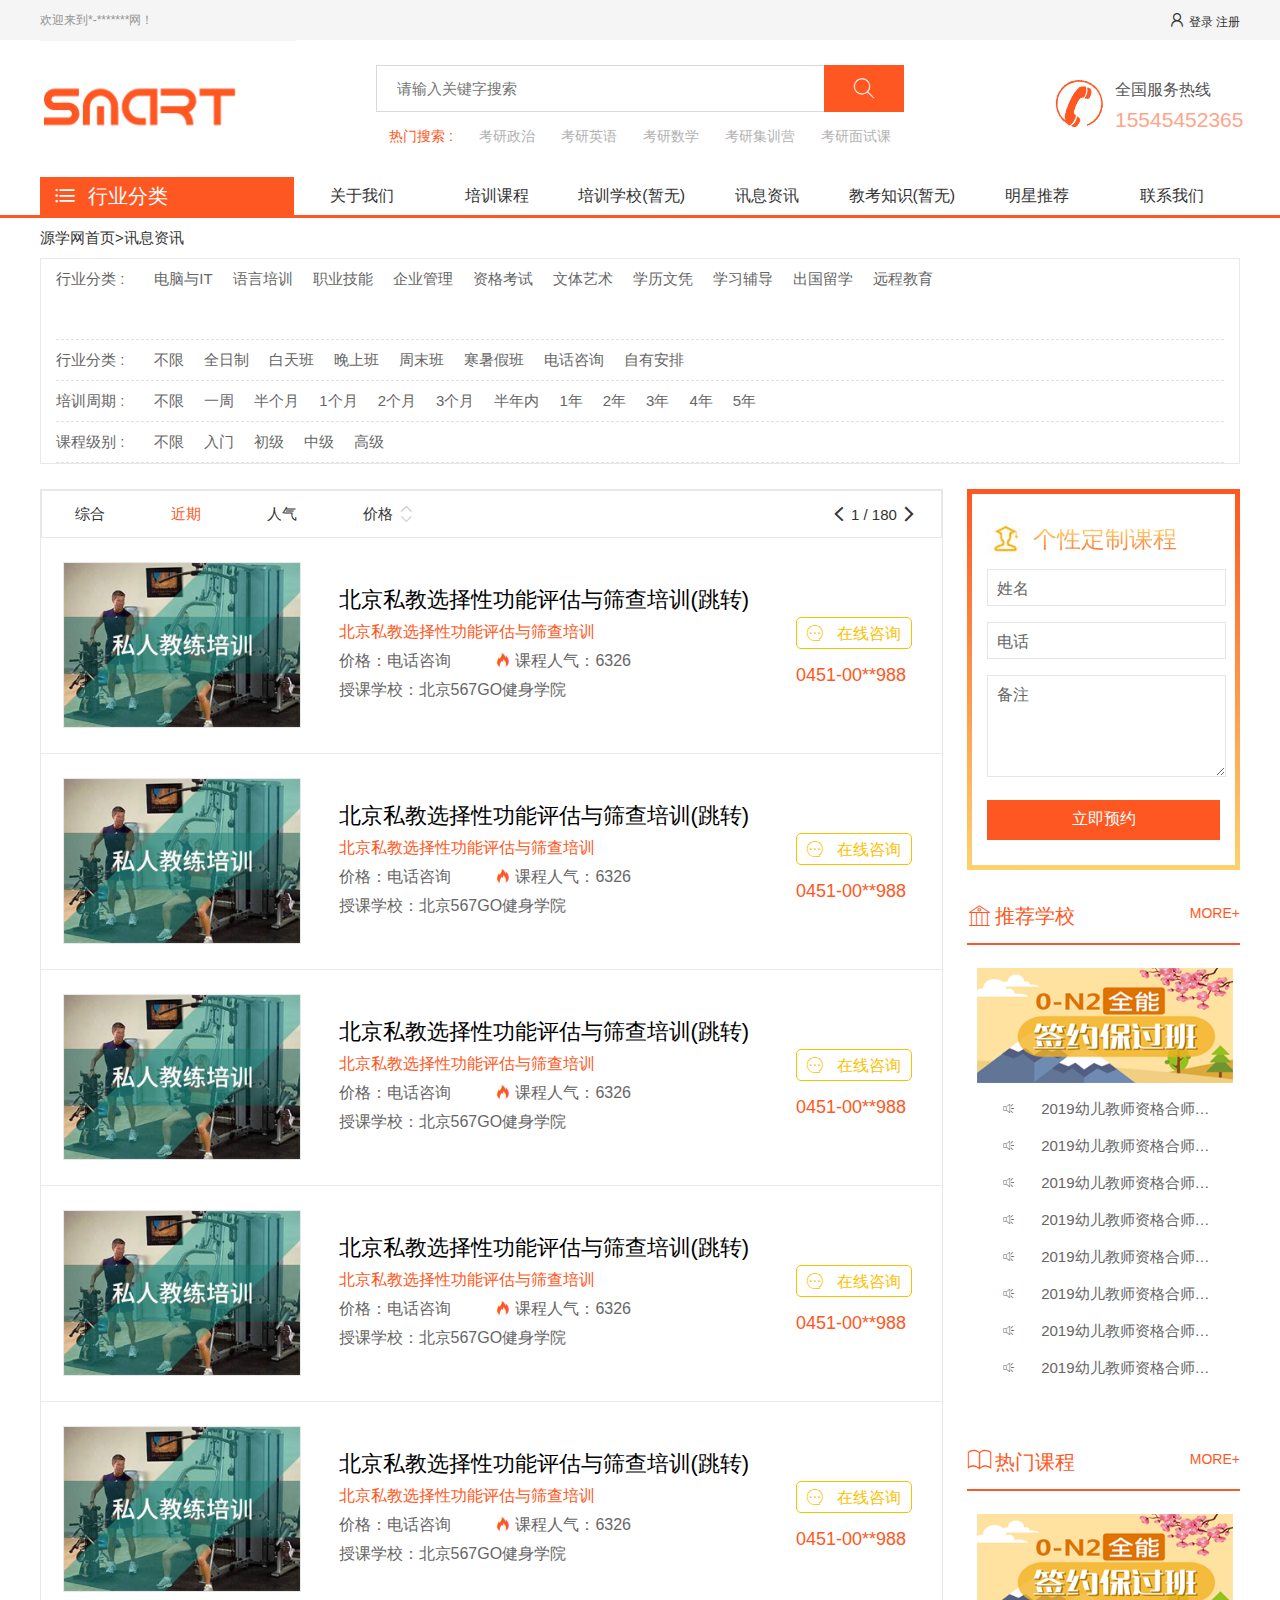
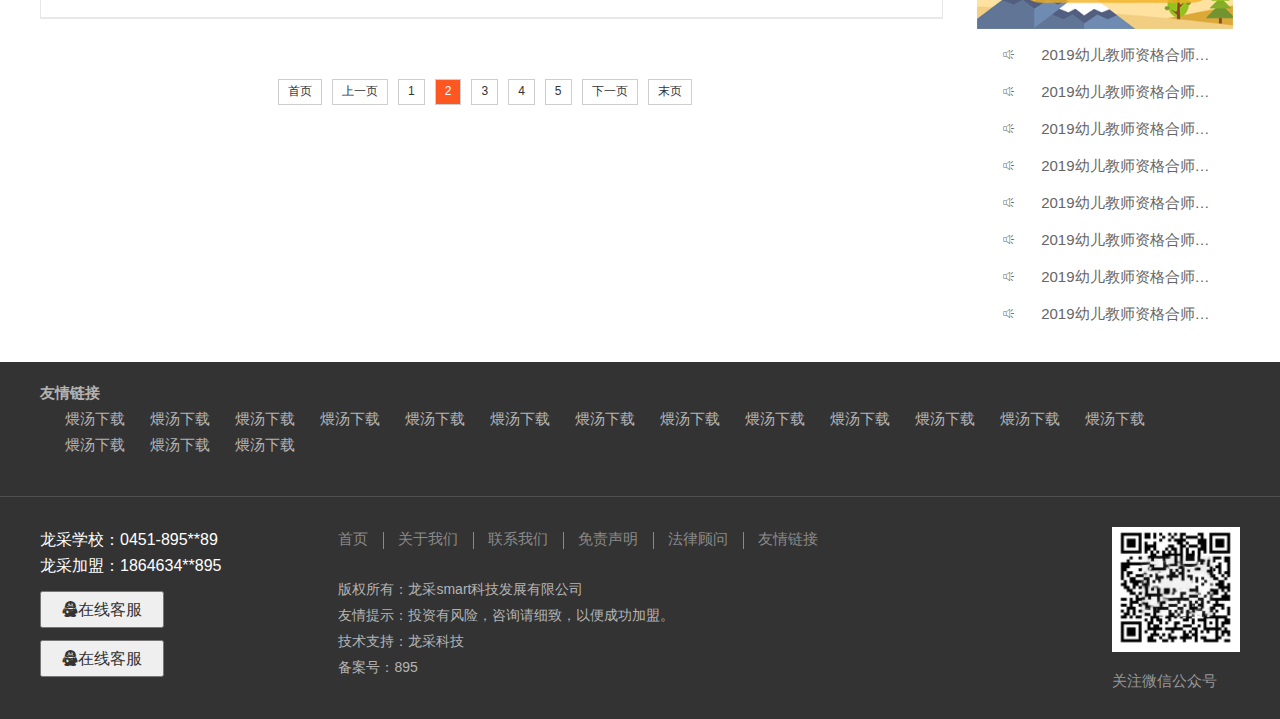
<file: src/trainCourse.html>
<!DOCTYPE html>
<html lang="en">

<head>
    <meta charset="UTF-8">
    <meta name="viewport" content="width=device-width, initial-scale=1.0">
    <meta http-equiv="X-UA-Compatible" content="ie=edge">
    <title>培训课程</title>
    <link rel="stylesheet" href="./../plugin/css/rest.css">
    <link rel="stylesheet" href="./../css/iconfont.css">
    <link rel="stylesheet" href="./../css/header.css">
    <link rel="stylesheet" href="./../css/footer.css">
    <link rel="stylesheet" href="./../css/trainCourse.css">
</head>

<body>
    <div class="trainCourse">
        <!-- 头部 -->
        <div class="header">
            <!-- 登录注册区 -->
            <div class="title">
                <div class="fl_title">欢迎来到*-*******网！</div>

                <div class="fr_title font16">
                    <span class="iconfont icon-denglu-copy"></span>
                    <span class="font15" @click="getLogin(true)">登录</span>
                    <span @click="getSurrce(true)">注册</span>
                </div>

            </div>
            <!-- 所搜区域 -->
            <div style="background-color: white">
                <div class="logoBox">
                    <!-- logo区域 -->
                    <div>
                        <div class="logo_l">
                            <img src="./../images/logo.png" alt>
                        </div>
                    </div>
                    <!-- 搜索框 -->
                    <div class="paddingLeft80">
                        <div class="search">
                            <input class="search_input" type="text" placeholder="请输入关键字搜索">
                            <button class="btn-search iconfont icon-cx"></button>
                        </div>

                        <ul class="ul1">
                            <li>
                                <a href="javasrcipt:void(0)" class="active">热门搜索 :</a>
                            </li>
                            <li>
                                <a href="javasrcipt:void(0)">考研政治</a>
                            </li>
                            <li>
                                <a href="javasrcipt:void(0)">考研英语</a>
                            </li>
                            <li>
                                <a href="javasrcipt:void(0)">考研数学</a>
                            </li>
                            <li>
                                <a href="javasrcipt:void(0)">考研集训营</a>
                            </li>
                            <li>
                                <a href="javasrcipt:void(0)">考研面试课</a>
                            </li>
                        </ul>
                    </div>
                    <!-- 热线电话 -->
                    <div class="hot_phone">
                        <div class="logo_r">
                            <div class="tel">
                                <img src="./../images/phone.png" alt>
                            </div>
                            <div class="tel_r">
                                <p>全国服务热线</p>
                                <p class="phone_txt">15545452365</p>
                            </div>
                        </div>
                    </div>
                </div>
            </div>

            <!-- 菜单区域 -->
            <div class="meusBox">
                <div class="box">
                    <div class="meus">
                        <span class="iconfont icon-caidan1"></span>
                        <span class="paddingLt15">行业分类</span>
                    </div>

                    <ul class="meus_ul">
                        <li>
                            <a href="./yc-guanyuwomen.html">关于我们</a>
                        </li>
                        <li>
                            <a href="./trainCourse.html">培训课程</a>
                        </li>
                        <li>
                            <a href="javascrip:void(0)">培训学校(暂无)</a>
                        </li>
                        <li>
                            <a href="./news.html">讯息资讯</a>

                        </li>
                        <li>
                            <a href="javascrip:void(0)">教考知识(暂无)</a>
                        </li>
                        <li>
                            <a href="./yc-mingxingtuijian.html">明星推荐</a>
                        </li>
                        <li>
                            <a href="./talkMe.html">联系我们</a>
                        </li>
                    </ul>
                </div>
            </div>


        </div>
        <!-- 内容区 -->
        <div class="container">

            <div>
                <div class="headerStar">
                    <div class="headerBreadcrumb">
                        <p><a href="">源学网首页></a></p>
                        <p><a href="">讯息资讯</a></p>
                    </div>
                    <div class="headerContent">
                        <ul>
                            <li class="listSelect" style="height:80px">
                                <div class="select_name">行业分类 :</div>
                                <div class="select_box">
                                    <ul class="selectd_title">
                                        <li>电脑与IT</li>
                                        <li>语言培训</li>
                                        <li>职业技能</li>
                                        <li>企业管理</li>
                                        <li>资格考试</li>
                                        <li>文体艺术</li>
                                        <li>学历文凭</li>
                                        <li>学习辅导</li>
                                        <li>出国留学</li>
                                        <li>远程教育</li>

                                    </ul>
                                    <ul class="selectd_content">
                                        <li class="tabs">
                                            <ul>
                                                <li>会计</li>
                                                <li>金融</li>
                                                <li>国家公职</li>
                                                <li>医药</li>
                                                <li>外贸</li>
                                                <li>建筑</li>
                                                <li>房产规划</li>
                                                <li>职称考证</li>
                                            </ul>
                                        </li>
                                        <li class="tabs">
                                            <ul>
                                                <li>会计0</li>
                                                <li>金融</li>
                                                <li>国家公职</li>
                                                <li>医药</li>
                                                <li>外贸</li>
                                                <li>建筑</li>
                                                <li>房产规划</li>
                                                <li>职称考证</li>
                                            </ul>
                                        </li>
                                        <li class="tabs">
                                            <ul>
                                                <li>会计1</li>
                                                <li>金融</li>
                                                <li>国家公职</li>
                                                <li>医药</li>
                                                <li>外贸</li>
                                                <li>建筑</li>
                                                <li>房产规划</li>
                                                <li>职称考证</li>
                                            </ul>
                                        </li>
                                        <li class="tabs">
                                            <ul>
                                                <li>会计2</li>
                                                <li>金融</li>
                                                <li>国家公职</li>
                                                <li>医药</li>
                                                <li>外贸</li>
                                                <li>建筑</li>
                                                <li>房产规划</li>
                                                <li>职称考证</li>
                                            </ul>
                                        </li>
                                    </ul>
                                </div>
                            </li>
                            <li class="listSelect">
                                <div class="select_name">行业分类 :</div>
                                <div class="select_box">
                                    <ul class="selectd_title">
                                        <li>不限</li>
                                        <li>全日制</li>
                                        <li>白天班</li>
                                        <li>晚上班</li>
                                        <li>周末班</li>
                                        <li>寒暑假班</li>
                                        <li>电话咨询</li>
                                        <li>自有安排</li>

                                    </ul>

                                </div>
                            </li>
                            <li class="listSelect">
                                <div class="select_name">培训周期 :</div>
                                <div class="select_box">
                                    <ul class="selectd_title">
                                        <li>不限</li>
                                        <li>一周</li>
                                        <li>半个月</li>
                                        <li>1个月</li>
                                        <li>2个月</li>
                                        <li>3个月</li>
                                        <li>半年内</li>
                                        <li>1年</li>
                                        <li>2年</li>
                                        <li>3年</li>
                                        <li>4年</li>
                                        <li>5年</li>

                                    </ul>

                                </div>
                            </li>
                            <li class="listSelect">
                                <div class="select_name">课程级别 :</div>
                                <div class="select_box">
                                    <ul class="selectd_title">
                                        <li>不限</li>
                                        <li>入门</li>
                                        <li>初级</li>
                                        <li>中级</li>
                                        <li>高级</li>

                                    </ul>

                                </div>
                            </li>


                        </ul>


                    </div>
                </div>
            </div>

            <div class="shopCourse">
                <div class="shop_train">
                    <div>
                        <div class="title">
                            <ul>
                                <li>综合</li>
                                <li class="active">近期</li>
                                <li>人气</li>
                                <li>价格</li>
                                <li>
                                    <p class="iconfont icon-iconfontplatformentrance-copy"></p>
                                    <p class="iconfont icon-iconfont-left"></p>
                                </li>
                            </ul>
                            <div>

                                <span class="iconfont icon-jiantouzuo"></span>
                                <span>1</span>
                                <span>/</span>
                                <span>180</span>
                                <span class="iconfont icon-jiantou"></span>
                            </div>
                        </div>
                        <div class="content">
                            <ul>
                                <li>
                                    <a href="./yc-kechengjianjie.html">
                                        <div class="imgBox">
                                            <img src="./../images/courseList.png" alt="">
                                        </div>
                                        <div class="imgText">
                                            <p @click="getDeatails">北京私教选择性功能评估与筛查培训(跳转)</p>
                                            <p>北京私教选择性功能评估与筛查培训</p>
                                            <p>
                                                <span>价格：电话咨询 </span>
                                                <span class="iconfont icon-huojing"></span>
                                                <span>课程人气：6326</span>
                                            </p>
                                            <p>授课学校：北京567GO健身学院</p>
                                        </div>
                                        <div class="imgBtn">
                                            <p><span class="iconfont icon-xiaoxi"></span><span>在线咨询</span></p>
                                            <p>0451-00**988</p>
                                        </div>
                                    </a>
                                </li>
                                <li>
                                    <a href="./yc-kechengjianjie.html">
                                        <div class="imgBox">
                                            <img src="./../images/courseList.png" alt="">
                                        </div>
                                        <div class="imgText">
                                            <p @click="getDeatails">北京私教选择性功能评估与筛查培训(跳转)</p>
                                            <p>北京私教选择性功能评估与筛查培训</p>
                                            <p>
                                                <span>价格：电话咨询 </span>
                                                <span class="iconfont icon-huojing"></span>
                                                <span>课程人气：6326</span>
                                            </p>
                                            <p>授课学校：北京567GO健身学院</p>
                                        </div>
                                        <div class="imgBtn">
                                            <p><span class="iconfont icon-xiaoxi"></span><span>在线咨询</span></p>
                                            <p>0451-00**988</p>
                                        </div>
                                    </a>
                                </li>
                                <li>
                                    <a href="./yc-kechengjianjie.html">
                                        <div class="imgBox">
                                            <img src="./../images/courseList.png" alt="">
                                        </div>
                                        <div class="imgText">
                                            <p @click="getDeatails">北京私教选择性功能评估与筛查培训(跳转)</p>
                                            <p>北京私教选择性功能评估与筛查培训</p>
                                            <p>
                                                <span>价格：电话咨询 </span>
                                                <span class="iconfont icon-huojing"></span>
                                                <span>课程人气：6326</span>
                                            </p>
                                            <p>授课学校：北京567GO健身学院</p>
                                        </div>
                                        <div class="imgBtn">
                                            <p><span class="iconfont icon-xiaoxi"></span><span>在线咨询</span></p>
                                            <p>0451-00**988</p>
                                        </div>
                                    </a>
                                </li>
                                <li>
                                    <a href="./yc-kechengjianjie.html">
                                        <div class="imgBox">
                                            <img src="./../images/courseList.png" alt="">
                                        </div>
                                        <div class="imgText">
                                            <p @click="getDeatails">北京私教选择性功能评估与筛查培训(跳转)</p>
                                            <p>北京私教选择性功能评估与筛查培训</p>
                                            <p>
                                                <span>价格：电话咨询 </span>
                                                <span class="iconfont icon-huojing"></span>
                                                <span>课程人气：6326</span>
                                            </p>
                                            <p>授课学校：北京567GO健身学院</p>
                                        </div>
                                        <div class="imgBtn">
                                            <p><span class="iconfont icon-xiaoxi"></span><span>在线咨询</span></p>
                                            <p>0451-00**988</p>
                                        </div>
                                    </a>
                                </li>
                                <li>
                                    <a href="./yc-kechengjianjie.html">
                                        <div class="imgBox">
                                            <img src="./../images/courseList.png" alt="">
                                        </div>
                                        <div class="imgText">
                                            <p @click="getDeatails">北京私教选择性功能评估与筛查培训(跳转)</p>
                                            <p>北京私教选择性功能评估与筛查培训</p>
                                            <p>
                                                <span>价格：电话咨询 </span>
                                                <span class="iconfont icon-huojing"></span>
                                                <span>课程人气：6326</span>
                                            </p>
                                            <p>授课学校：北京567GO健身学院</p>
                                        </div>
                                        <div class="imgBtn">
                                            <p><span class="iconfont icon-xiaoxi"></span><span>在线咨询</span></p>
                                            <p>0451-00**988</p>
                                        </div>
                                    </a>
                                </li>
                            </ul>

                        </div>
                    </div>



                    <div class="paging">
                        <ul id="paging" class="pagination clearfix">
                        </ul>
                    </div>

                </div>
                <!-- 右侧通用 -->
                <div class="fr_content">

                    <div class="reserveKc">
                        <div class="title">
                            <span><img src="./../images/hq.png" alt=""></span>
                            <span class="text">个性定制课程</span>
                        </div>
                        <div class="content">
                            <div>
                                <label for="">姓名</label>
                                <input type="text">
                            </div>
                            <div>
                                <label for="">电话</label>
                                <input type="text">
                            </div>
                            <div>
                                <label for="">备注</label>
                                <textarea name="" id="" cols="30" rows="6"></textarea>
                            </div>
                            <button class="btn">立即预约</button>
                        </div>
                    </div>
                    <!-- 推荐学校 -->
                    <div class="hot">
                        <div class="hot_title">
                            <span class="iconfont icon-xuexiao"></span>
                            <span>推荐学校</span>
                            <span>MORE+</span>
                        </div>
                        <div class="hot_centent">
                            <div><img src="./../images/aboutS.png" alt=""></div>
                            <ul>
                                <li class="text-ellipsis">
                                    <span class="iconfont icon-laba_"></span>
                                    <span>2019幼儿教师资格合师资格合师资格合师资格合搜索素质</span>
                                </li>
                                <li class="text-ellipsis">
                                    <span class="iconfont icon-laba_"></span>
                                    <span>2019幼儿教师资格合师资格合师资格合师资格合搜索素质</span>
                                </li>
                                <li class="text-ellipsis">
                                    <span class="iconfont icon-laba_"></span>
                                    <span>2019幼儿教师资格合师资格合师资格合师资格合搜索素质</span>
                                </li>
                                <li class="text-ellipsis">
                                    <span class="iconfont icon-laba_"></span>
                                    <span>2019幼儿教师资格合师资格合师资格合师资格合搜索素质</span>
                                </li>
                                <li class="text-ellipsis">
                                    <span class="iconfont icon-laba_"></span>
                                    <span>2019幼儿教师资格合师资格合师资格合师资格合搜索素质</span>
                                </li>
                                <li class="text-ellipsis">
                                    <span class="iconfont icon-laba_"></span>
                                    <span>2019幼儿教师资格合师资格合师资格合师资格合搜索素质</span>
                                </li>
                                <li class="text-ellipsis">
                                    <span class="iconfont icon-laba_"></span>
                                    <span>2019幼儿教师资格合师资格合师资格合师资格合搜索素质</span>
                                </li>
                                <li class="text-ellipsis">
                                    <span class="iconfont icon-laba_"></span>
                                    <span>2019幼儿教师资格合师资格合师资格合师资格合搜索素质</span>
                                </li>
                            </ul>
                        </div>
                    </div>
                    <div class="hot">
                        <div class="hot_title">
                            <span class="iconfont icon-shu"></span>
                            <span>热门课程</span>
                            <span>MORE+</span>
                        </div>
                        <div class="hot_centent">
                            <div><img src="./../images/aboutS.png" alt=""></div>
                            <ul>
                                <li class="text-ellipsis">
                                    <span class="iconfont icon-laba_"></span>
                                    <span>2019幼儿教师资格合师资格合师资格合师资格合搜索素质</span>
                                </li>
                                <li class="text-ellipsis">
                                    <span class="iconfont icon-laba_"></span>
                                    <span>2019幼儿教师资格合师资格合师资格合师资格合搜索素质</span>
                                </li>
                                <li class="text-ellipsis">
                                    <span class="iconfont icon-laba_"></span>
                                    <span>2019幼儿教师资格合师资格合师资格合师资格合搜索素质</span>
                                </li>
                                <li class="text-ellipsis">
                                    <span class="iconfont icon-laba_"></span>
                                    <span>2019幼儿教师资格合师资格合师资格合师资格合搜索素质</span>
                                </li>
                                <li class="text-ellipsis">
                                    <span class="iconfont icon-laba_"></span>
                                    <span>2019幼儿教师资格合师资格合师资格合师资格合搜索素质</span>
                                </li>
                                <li class="text-ellipsis">
                                    <span class="iconfont icon-laba_"></span>
                                    <span>2019幼儿教师资格合师资格合师资格合师资格合搜索素质</span>
                                </li>
                                <li class="text-ellipsis">
                                    <span class="iconfont icon-laba_"></span>
                                    <span>2019幼儿教师资格合师资格合师资格合师资格合搜索素质</span>
                                </li>
                                <li class="text-ellipsis">
                                    <span class="iconfont icon-laba_"></span>
                                    <span>2019幼儿教师资格合师资格合师资格合师资格合搜索素质</span>
                                </li>
                            </ul>
                        </div>
                    </div>
                </div>
            </div>

        </div>
        <!-- 尾部 -->
        <div class="footer">
            <div class="top_f">
                <div class="w">
                    <div class="yq_link">
                        <h4>友情链接</h4>
                        <ul class="clearfix">
                            <li>煨汤下载</li>
                            <li>煨汤下载</li>
                            <li>煨汤下载</li>
                            <li>煨汤下载</li>
                            <li>煨汤下载</li>
                            <li>煨汤下载</li>
                            <li>煨汤下载</li>
                            <li>煨汤下载</li>
                            <li>煨汤下载</li>
                            <li>煨汤下载</li>
                            <li>煨汤下载</li>
                            <li>煨汤下载</li>
                            <li>煨汤下载</li>
                            <li>煨汤下载</li>
                            <li>煨汤下载</li>
                            <li>煨汤下载</li>
                        </ul>
                    </div>
                </div>
            </div>
            <!-- 备注 -->
            <div class="bot_f clearfix">
                <!-- 客服 -->
                <div class="ll">
                    <p>龙采学校：0451-895**89 </p>
                    <p>龙采加盟：1864634**895</p>
                    <button><span class="iconfont icon-qq">在线客服</span></button><br>
                    <button><span class="iconfont icon-qq">在线客服</span></button>
                </div>
                <!-- 公司介绍 -->
                <div class="lc">
                    <ul class="clearfix">
                        <li>首页 </li>
                        <li class="line"></li>
                        <li>关于我们</li>
                        <li class="line"></li>
                        <li>联系我们</li>
                        <li class="line"></li>
                        <li>免责声明</li>
                        <li class="line"></li>
                        <li>法律顾问</li>
                        <li class="line"></li>
                        <li>友情链接</li>
                    </ul>
                    <div class="marginTop40">
                        <p>版权所有：龙采smart科技发展有限公司</p>
                        <p>友情提示：投资有风险，咨询请细致，以便成功加盟。</p>
                        <p>技术支持：龙采科技</p>
                        <p>备案号：895</p>
                    </div>
                </div>
                <!-- 二维码区域 -->
                <div class="lr ">
                    <img src="./../images/2wm.png" style="height: 125px;" alt="">
                    <p class="text-center">关注微信公众号</p>
                </div>

            </div>
        </div>
        <script src="./../plugin/js/jquery-2.2.3.min.js"></script>
        <script src="./../plugin/js/jq-paginator.min.js"></script>
        <script src="./../js/trainCourse.js"></script>
</body>

</html>
</file>
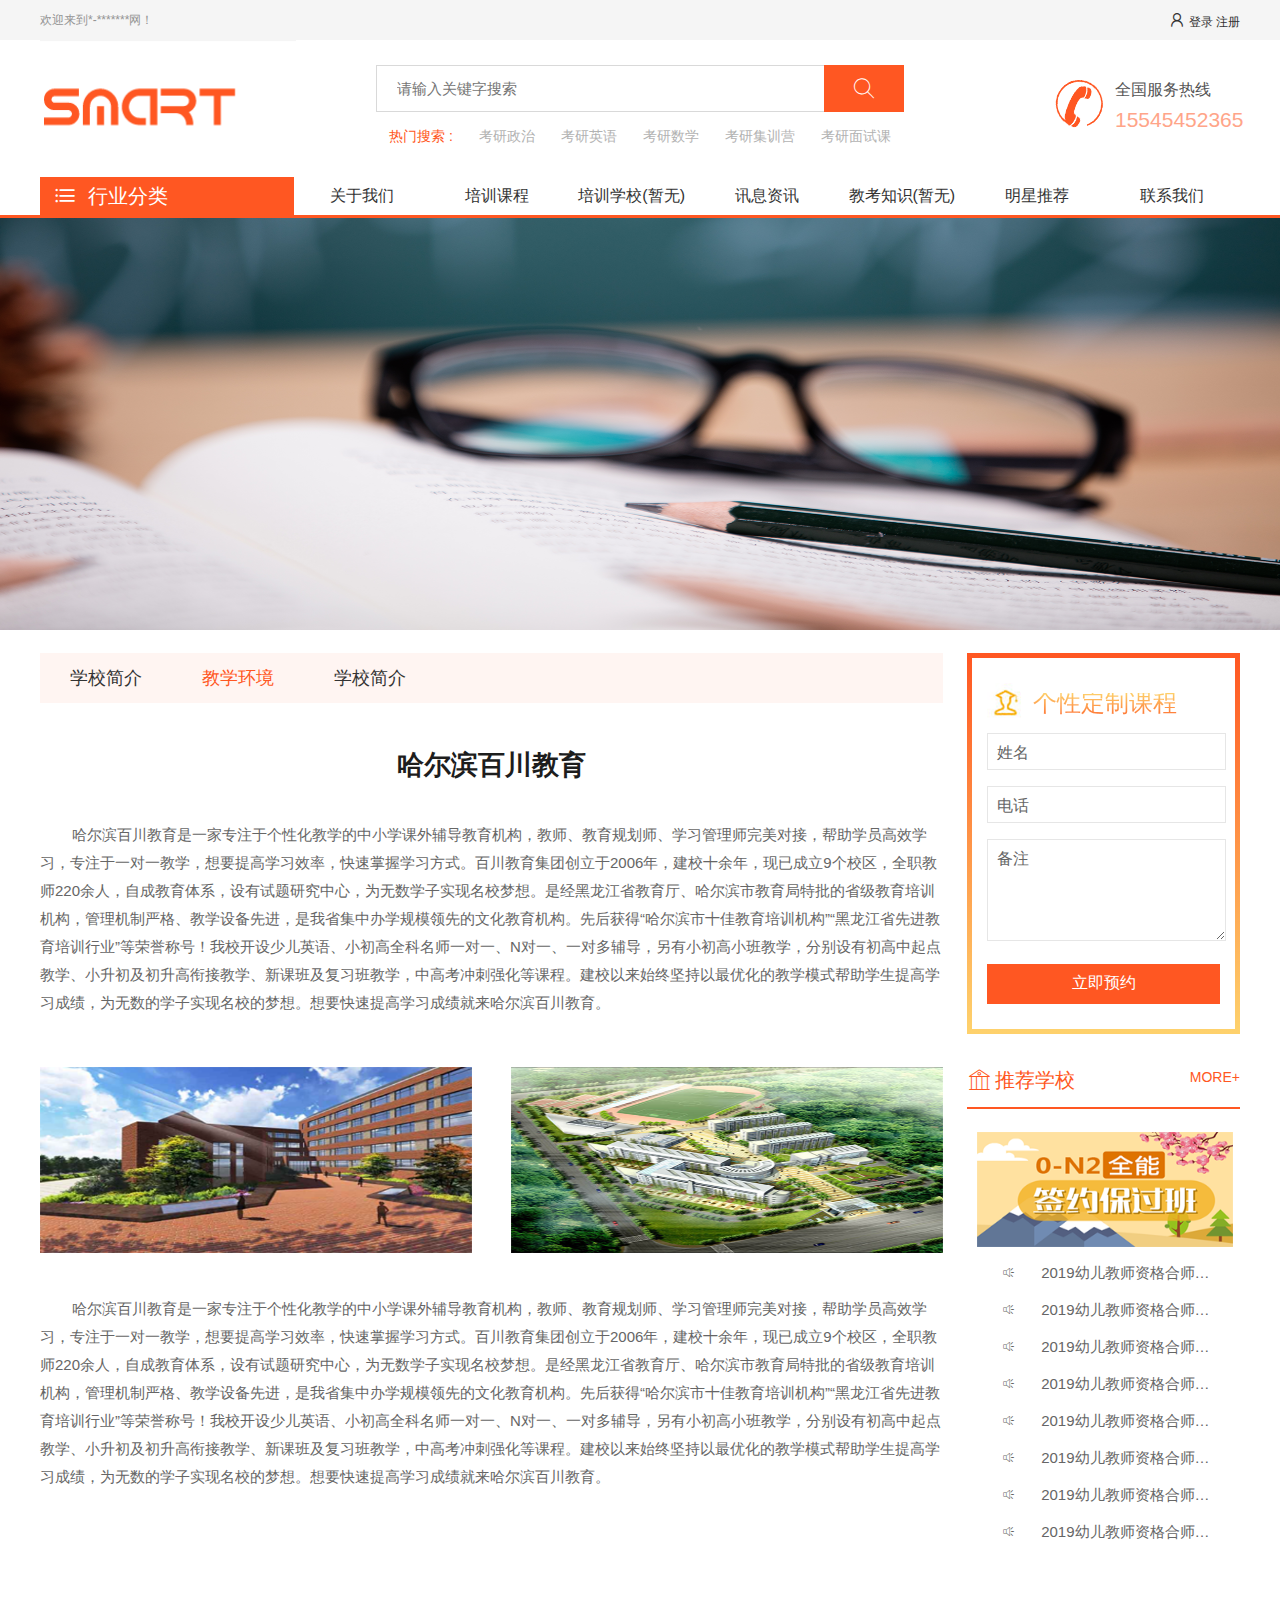
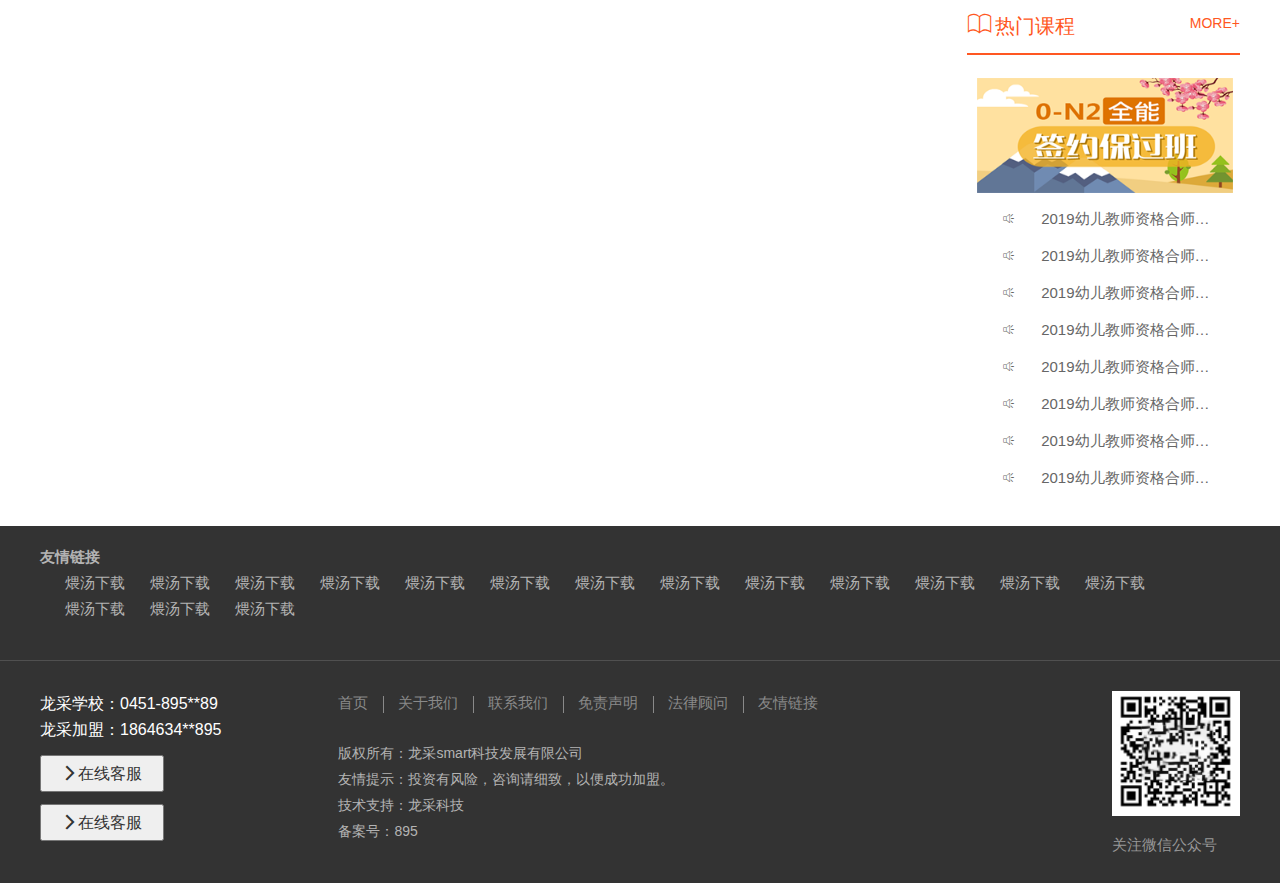
<file: src/yc-guanyuwomen.html>
<!DOCTYPE html>
<html lang="en">

<head>
    <meta charset="UTF-8">
    <meta name="viewport" content="width=device-width, initial-scale=1.0">
    <meta http-equiv="X-UA-Compatible" content="ie=edge">
    <script src="../plugin/js/jquery-2.2.3.min.js"></script>
    <link rel="stylesheet" href="../plugin/css/rest.css">
    <link rel="stylesheet" href="../css/iconfont.css">
    <link rel="stylesheet" href="../css/header.css">
    <link rel="stylesheet" href="../css/footer.css">
    <link rel="stylesheet" href="./../plugin/css/swiper.min.css">
    <link rel="stylesheet" href="../css/yc-guanyuwomen.css">
    <title>关于我们</title>
</head>

<body>
    <!-- 头部 -->
    <div class="header">
        <!-- 登录注册区 -->
        <div class="title">
            <div class="fl_title">欢迎来到*-*******网！</div>

            <div class="fr_title font16">
                <span class="iconfont icon-denglu-copy"></span>
                <span class="font15" @click="getLogin(true)">登录</span>
                <span @click="getSurrce(true)">注册</span>
            </div>

        </div>
        <!-- 所搜区域 -->
        <div style="background-color: white">
            <div class="logoBox">
                <!-- logo区域 -->
                <div>
                    <div class="logo_l">
                        <img src="./../images/logo.png" alt>
                    </div>
                </div>
                <!-- 搜索框 -->
                <div class="paddingLeft80">
                    <div class="search">
                        <input class="search_input" type="text" placeholder="请输入关键字搜索">
                        <button class="btn-search iconfont icon-cx"></button>
                    </div>

                    <ul class="ul1">
                        <li>
                            <a href="javasrcipt:void(0)" class="active">热门搜索 :</a>
                        </li>
                        <li>
                            <a href="javasrcipt:void(0)">考研政治</a>
                        </li>
                        <li>
                            <a href="javasrcipt:void(0)">考研英语</a>
                        </li>
                        <li>
                            <a href="javasrcipt:void(0)">考研数学</a>
                        </li>
                        <li>
                            <a href="javasrcipt:void(0)">考研集训营</a>
                        </li>
                        <li>
                            <a href="javasrcipt:void(0)">考研面试课</a>
                        </li>
                    </ul>
                </div>
                <!-- 热线电话 -->
                <div class="hot_phone">
                    <div class="logo_r">
                        <div class="tel">
                            <img src="./../images/phone.png" alt>
                        </div>
                        <div class="tel_r">
                            <p>全国服务热线</p>
                            <p class="phone_txt">15545452365</p>
                        </div>
                    </div>
                </div>
            </div>
        </div>

        <!-- 菜单区域 -->
        <div class="meusBox">
            <div class="box">
                <div class="meus">
                    <span class="iconfont icon-caidan1"></span>
                    <span class="paddingLt15">行业分类</span>
                </div>

                <ul class="meus_ul">
                        <li>
                            <a href="./yc-guanyuwomen.html">关于我们</a>
                        </li>
                        <li>
                            <a href="./trainCourse.html">培训课程</a>
                        </li>
                        <li>
                            <a href="javascrip:void(0)">培训学校(暂无)</a>
                        </li>
                        <li>
                            <a href="./news.html">讯息资讯</a>

                        </li>
                        <li>
                            <a href="javascrip:void(0)">教考知识(暂无)</a>
                        </li>
                        <li>
                            <a href="./yc-mingxingtuijian.html">明星推荐</a>
                        </li>
                        <li>
                            <a href="./talkMe.html">联系我们</a>
                        </li>
                    </ul>
            </div>
        </div>
    </div>
    <!-- 头部结束 -->



    <div class="about">
        <div class="about_banner">
            <!-- 轮播图 -->
            <div class="swiper-container swiper-container-horizontal">
                    <div class="swiper-wrapper">
                        <div class="swiper-slide ">
                            <img src="./../images/about_b1.png" alt="">
                        </div>
                        <div class="swiper-slide">
                                <img src="./../images/about_b2.png" alt="">
                        </div>
                    </div>
                    
                </div>


        </div><!-- 轮播图结束-->
        <div class="about_container qf">
            <!-- 轮播图下内容部分 -->
            <div class="middleabout_content">
                <div class="scenery chearfix">
                    <!-- 左边内容 -->
                    <div class="fl_content">
                        <!-- 头部样式 -->
                        <div class="title">
                            <div>学校简介</div>
                            <div class="active">教学环境</div>
                            <div>学校简介</div>
                        </div>
                        <!-- 内容区域 -->
                        <div class="content">
                            <h1 class="head">哈尔滨百川教育</h1>
                            <p>哈尔滨百川教育是一家专注于个性化教学的中小学课外辅导教育机构，教师、教育规划师、学习管理师完美对接，帮助学员高效学习，专注于一对一教学，想要提高学习效率，快速掌握学习方式。百川教育集团创立于2006年，建校十余年，现已成立9个校区，全职教师220余人，自成教育体系，设有试题研究中心，为无数学子实现名校梦想。是经黑龙江省教育厅、哈尔滨市教育局特批的省级教育培训机构，管理机制严格、教学设备先进，是我省集中办学规模领先的文化教育机构。先后获得“哈尔滨市十佳教育培训机构”“黑龙江省先进教育培训行业”等荣誉称号！我校开设少儿英语、小初高全科名师一对一、N对一、一对多辅导，另有小初高小班教学，分别设有初高中起点教学、小升初及初升高衔接教学、新课班及复习班教学，中高考冲刺强化等课程。建校以来始终坚持以最优化的教学模式帮助学生提高学习成绩，为无数的学子实现名校的梦想。想要快速提高学习成绩就来哈尔滨百川教育。
                            </p>
                            <div class="flexImgBox">
                                <img src="../images/about_bc1.png" alt>
                                <img src="../images/about_bc2.png" alt>
                            </div>
                            <p>哈尔滨百川教育是一家专注于个性化教学的中小学课外辅导教育机构，教师、教育规划师、学习管理师完美对接，帮助学员高效学习，专注于一对一教学，想要提高学习效率，快速掌握学习方式。百川教育集团创立于2006年，建校十余年，现已成立9个校区，全职教师220余人，自成教育体系，设有试题研究中心，为无数学子实现名校梦想。是经黑龙江省教育厅、哈尔滨市教育局特批的省级教育培训机构，管理机制严格、教学设备先进，是我省集中办学规模领先的文化教育机构。先后获得“哈尔滨市十佳教育培训机构”“黑龙江省先进教育培训行业”等荣誉称号！我校开设少儿英语、小初高全科名师一对一、N对一、一对多辅导，另有小初高小班教学，分别设有初高中起点教学、小升初及初升高衔接教学、新课班及复习班教学，中高考冲刺强化等课程。建校以来始终坚持以最优化的教学模式帮助学生提高学习成绩，为无数的学子实现名校的梦想。想要快速提高学习成绩就来哈尔滨百川教育。
                            </p>
                        </div>
                    </div>
                </div>
            </div>

            <div class="middleabout_right">
                   <!-- 右侧通用 -->
                <div class="fr_content">
    
                    <div class="reserveKc">
                        <div class="title">
                            <span><img src="./../images/hq.png" alt=""></span>
                            <span class="text">个性定制课程</span>
                        </div>
                        <div class="content">
                            <div>
                                <label for="">姓名</label>
                                <input type="text">
                            </div>
                            <div>
                                <label for="">电话</label>
                                <input type="text">
                            </div>
                            <div>
                                <label for="">备注</label>
                                <textarea name="" id="" cols="30" rows="6"></textarea>
                            </div>
                            <button class="btn">立即预约</button>
                        </div>
                    </div>
                    <!-- 推荐学校 -->
                    <div class="hot">
                        <div class="hot_title">
                            <span class="iconfont icon-xuexiao"></span>
                            <span>推荐学校</span>
                            <span>MORE+</span>
                        </div>
                        <div class="hot_centent">
                            <div><img src="./../images/aboutS.png" alt=""></div>
                            <ul>
                                <li class="text-ellipsis">
                                    <span class="iconfont icon-laba_"></span>
                                    <span>2019幼儿教师资格合师资格合师资格合师资格合搜索素质</span>
                                </li>
                                <li class="text-ellipsis">
                                    <span class="iconfont icon-laba_"></span>
                                    <span>2019幼儿教师资格合师资格合师资格合师资格合搜索素质</span>
                                </li>
                                <li class="text-ellipsis">
                                    <span class="iconfont icon-laba_"></span>
                                    <span>2019幼儿教师资格合师资格合师资格合师资格合搜索素质</span>
                                </li>
                                <li class="text-ellipsis">
                                    <span class="iconfont icon-laba_"></span>
                                    <span>2019幼儿教师资格合师资格合师资格合师资格合搜索素质</span>
                                </li>
                                <li class="text-ellipsis">
                                    <span class="iconfont icon-laba_"></span>
                                    <span>2019幼儿教师资格合师资格合师资格合师资格合搜索素质</span>
                                </li>
                                <li class="text-ellipsis">
                                    <span class="iconfont icon-laba_"></span>
                                    <span>2019幼儿教师资格合师资格合师资格合师资格合搜索素质</span>
                                </li>
                                <li class="text-ellipsis">
                                    <span class="iconfont icon-laba_"></span>
                                    <span>2019幼儿教师资格合师资格合师资格合师资格合搜索素质</span>
                                </li>
                                <li class="text-ellipsis">
                                    <span class="iconfont icon-laba_"></span>
                                    <span>2019幼儿教师资格合师资格合师资格合师资格合搜索素质</span>
                                </li>
                            </ul>
                        </div>
                    </div>
                    <div class="hot">
                        <div class="hot_title">
                            <span class="iconfont icon-shu"></span>
                            <span>热门课程</span>
                            <span>MORE+</span>
                        </div>
                        <div class="hot_centent">
                            <div><img src="./../images/aboutS.png" alt=""></div>
                            <ul>
                                <li class="text-ellipsis">
                                    <span class="iconfont icon-laba_"></span>
                                    <span>2019幼儿教师资格合师资格合师资格合师资格合搜索素质</span>
                                </li>
                                <li class="text-ellipsis">
                                    <span class="iconfont icon-laba_"></span>
                                    <span>2019幼儿教师资格合师资格合师资格合师资格合搜索素质</span>
                                </li>
                                <li class="text-ellipsis">
                                    <span class="iconfont icon-laba_"></span>
                                    <span>2019幼儿教师资格合师资格合师资格合师资格合搜索素质</span>
                                </li>
                                <li class="text-ellipsis">
                                    <span class="iconfont icon-laba_"></span>
                                    <span>2019幼儿教师资格合师资格合师资格合师资格合搜索素质</span>
                                </li>
                                <li class="text-ellipsis">
                                    <span class="iconfont icon-laba_"></span>
                                    <span>2019幼儿教师资格合师资格合师资格合师资格合搜索素质</span>
                                </li>
                                <li class="text-ellipsis">
                                    <span class="iconfont icon-laba_"></span>
                                    <span>2019幼儿教师资格合师资格合师资格合师资格合搜索素质</span>
                                </li>
                                <li class="text-ellipsis">
                                    <span class="iconfont icon-laba_"></span>
                                    <span>2019幼儿教师资格合师资格合师资格合师资格合搜索素质</span>
                                </li>
                                <li class="text-ellipsis">
                                    <span class="iconfont icon-laba_"></span>
                                    <span>2019幼儿教师资格合师资格合师资格合师资格合搜索素质</span>
                                </li>
                            </ul>
                        </div>
                    </div>
                </div>
            </div>
        </div>

    </div>







    <!-- 尾部 -->
    <div class="footer">
        <div class="top_f">
            <div class="w">
                <div class="yq_link">
                    <h4>友情链接</h4>
                    <ul class="clearfix">
                        <li>煨汤下载</li>
                        <li>煨汤下载</li>
                        <li>煨汤下载</li>
                        <li>煨汤下载</li>
                        <li>煨汤下载</li>
                        <li>煨汤下载</li>
                        <li>煨汤下载</li>
                        <li>煨汤下载</li>
                        <li>煨汤下载</li>
                        <li>煨汤下载</li>
                        <li>煨汤下载</li>
                        <li>煨汤下载</li>
                        <li>煨汤下载</li>
                        <li>煨汤下载</li>
                        <li>煨汤下载</li>
                        <li>煨汤下载</li>
                    </ul>
                </div>
            </div>
        </div>
        <!-- 备注 -->
        <div class="bot_f clearfix">
            <!-- 客服 -->
            <div class="ll">
                <p>龙采学校：0451-895**89 </p>
                <p>龙采加盟：1864634**895</p>
                <button><span class="iconfont icon-jiantou">在线客服</span></button><br>
                <button><span class="iconfont icon-jiantou">在线客服</span></button>
            </div>
            <!-- 公司介绍 -->
            <div class="lc">
                <ul class="clearfix">
                    <li>首页 </li>
                    <li class="line"></li>
                    <li>关于我们</li>
                    <li class="line"></li>
                    <li>联系我们</li>
                    <li class="line"></li>
                    <li>免责声明</li>
                    <li class="line"></li>
                    <li>法律顾问</li>
                    <li class="line"></li>
                    <li>友情链接</li>
                </ul>
                <div class="marginTop40">
                    <p>版权所有：龙采smart科技发展有限公司</p>
                    <p>友情提示：投资有风险，咨询请细致，以便成功加盟。</p>
                    <p>技术支持：龙采科技</p>
                    <p>备案号：895</p>
                </div>
            </div>
            <!-- 二维码区域 -->
            <div class="lr ">
                <img src="../images/2wm.png" style="height: 125px;" alt="">
                <p class="text-center">关注微信公众号</p>
            </div>
        </div>
    </div>
    <!-- 尾部结束 -->
    <script src="./../plugin/js/jquery-2.2.3.min.js"></script>
    <script src="./../plugin/js/swiper.min.js"></script>
    <script src="./../js/about.js"></script>
</body>

</html>
</file>
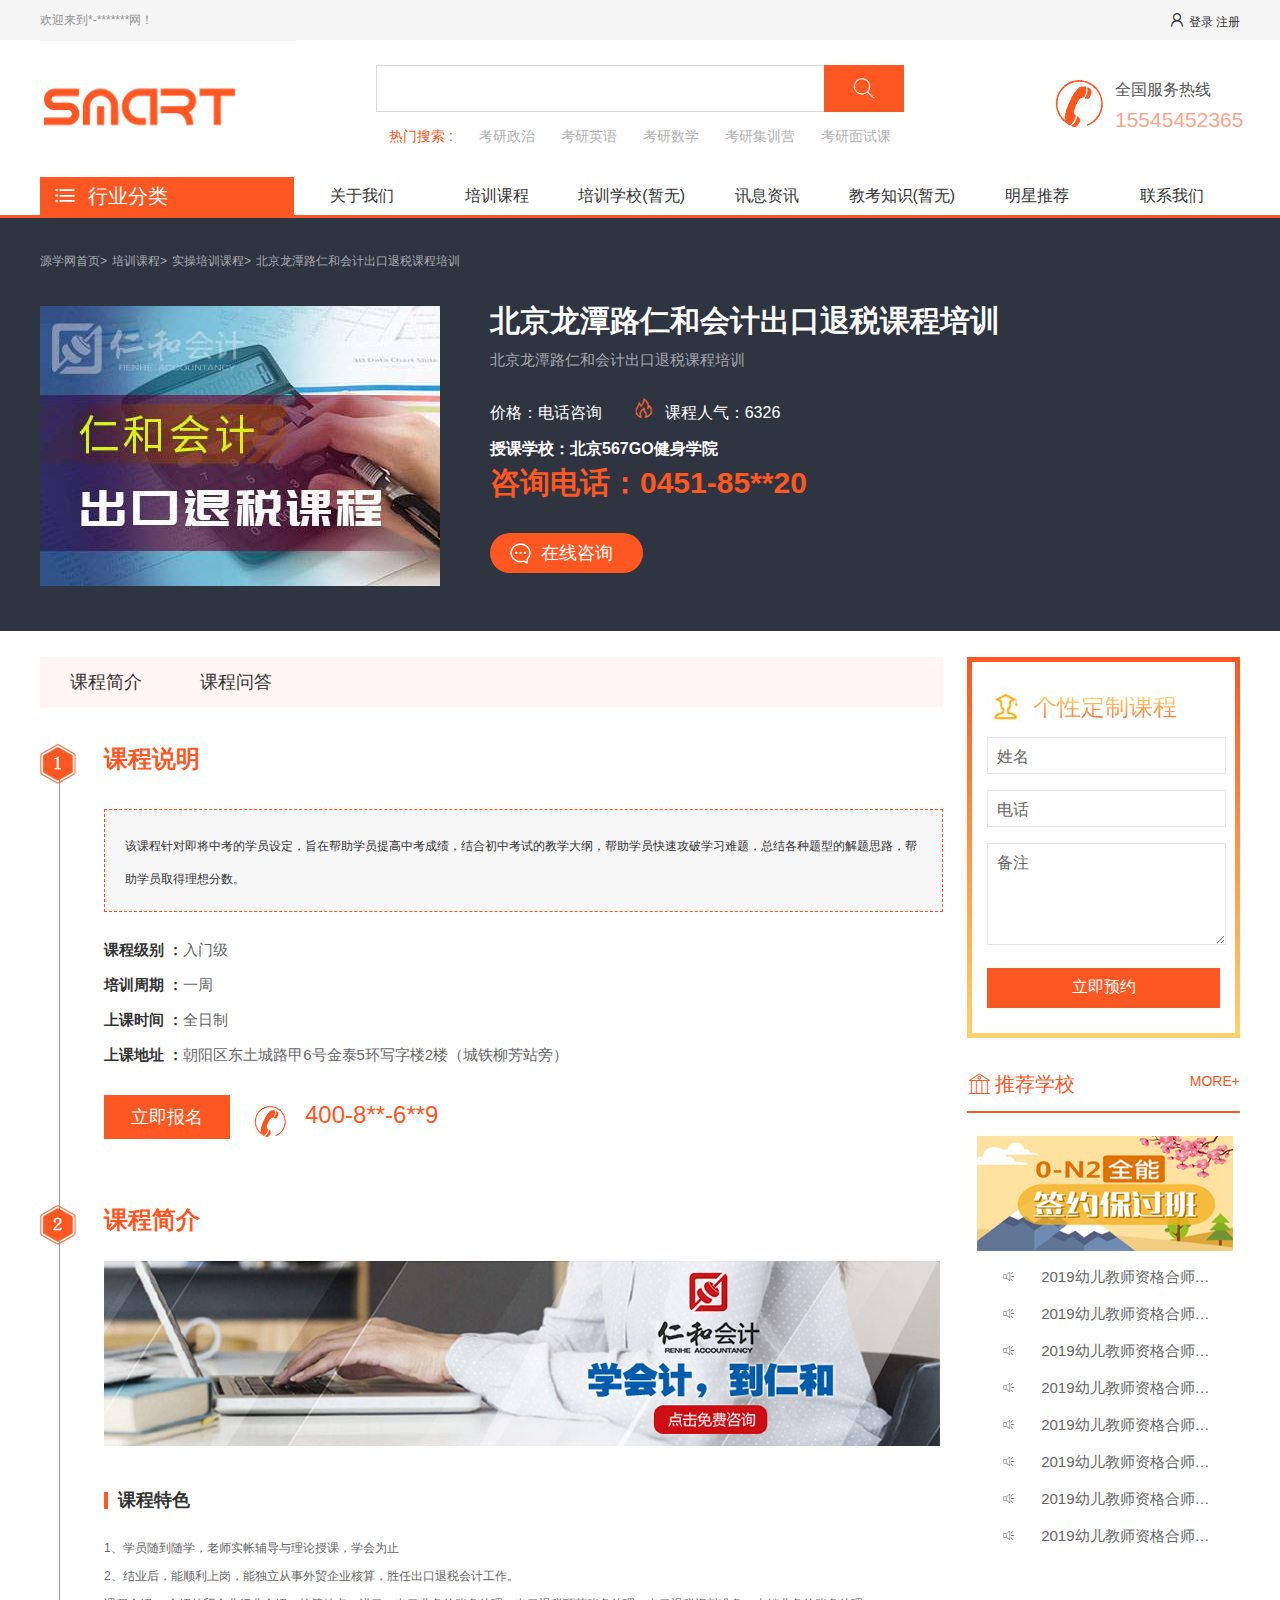
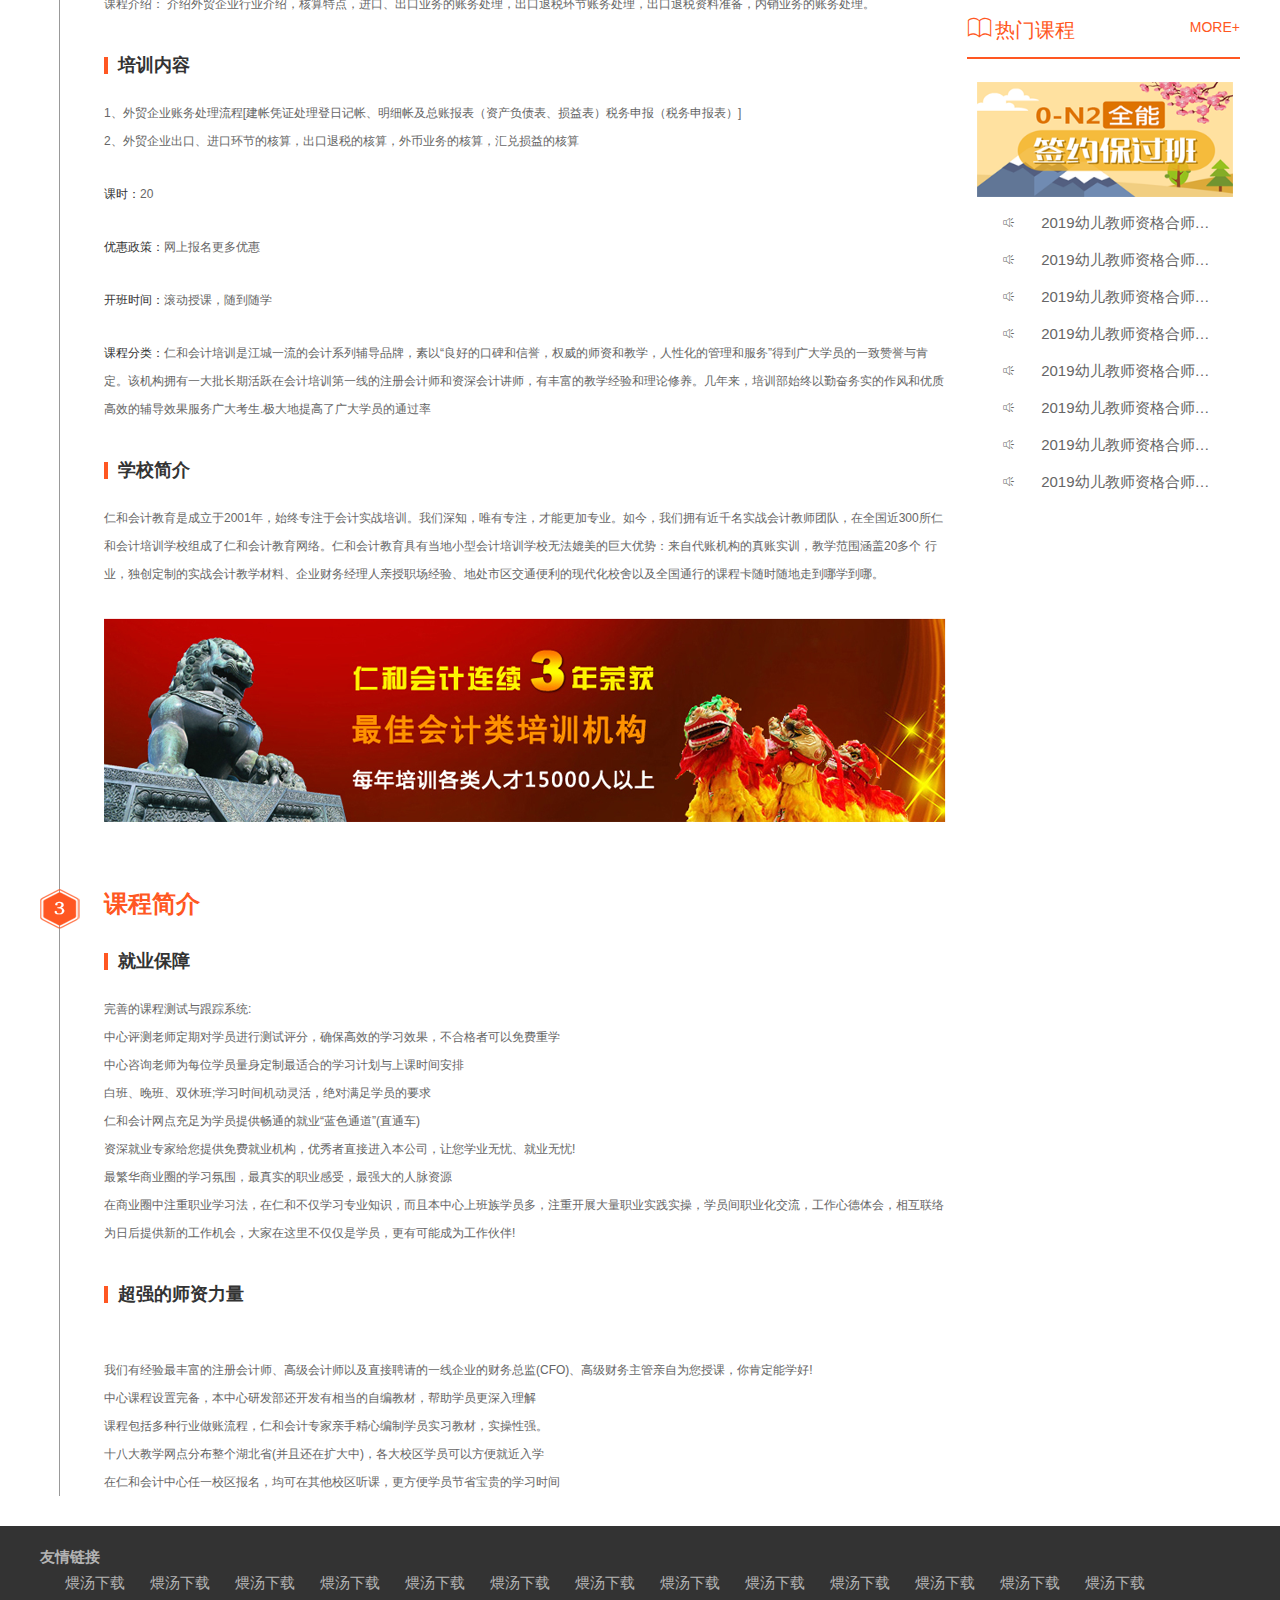
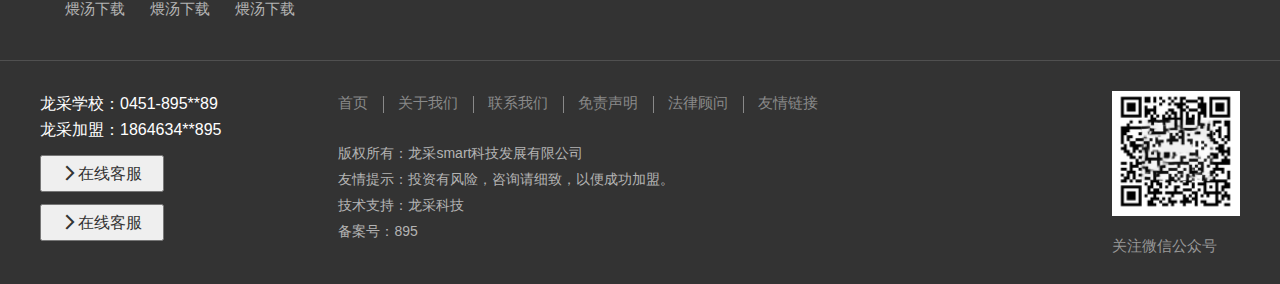
<file: src/yc-kechengjianjie.html>
<!DOCTYPE html>
<html lang="en">
<head>
    <meta charset="UTF-8">
    <meta name="viewport" content="width=device-width, initial-scale=1.0">
    <meta http-equiv="X-UA-Compatible" content="ie=edge">
    <script src="../plugin/js/jquery-2.2.3.min.js"></script>
    <link rel="stylesheet" href="../plugin/css/rest.css">
    <link rel="stylesheet" href="../css/iconfont.css">
    <link rel="stylesheet" href="../css/header.css">
    <link rel="stylesheet" href="../css/footer.css">
    <link rel="stylesheet" href="../css/yc-kechengjianjie.css ">
    <title>课程简介</title>
</head>
<body>
<!-- 头部 -->
<div class="header">
    <!-- 登录注册区 -->
    <div class="title">
        <div class="fl_title">欢迎来到*-*******网！</div>

        <div class="fr_title font16">
            <span class="iconfont icon-denglu-copy"></span>
            <span class="font15" @click="getLogin(true)">登录</span>
            <span @click="getSurrce(true)">注册</span>
        </div>

    </div>
    <!-- 所搜区域 -->
    <div style="background-color: white">
        <div class="logoBox">
            <!-- logo区域 -->
            <div>
                <div class="logo_l">
                    <img src="../images/logo.png" alt>
                </div>
            </div>
            <!-- 搜索框 -->
            <div class="paddingLeft80">
                <div class="search">
                    <input class="search_input" type="text">
                    <button class="btn-search iconfont icon-cx"></button>
                </div>

                <ul class="ul1">
                    <li>
                        <a href="javasrcipt:void(0)" class="active">热门搜索 :</a>
                    </li>
                    <li>
                        <a href="javasrcipt:void(0)">考研政治</a>
                    </li>
                    <li>
                        <a href="javasrcipt:void(0)">考研英语</a>
                    </li>
                    <li>
                        <a href="javasrcipt:void(0)">考研数学</a>
                    </li>
                    <li>
                        <a href="javasrcipt:void(0)">考研集训营</a>
                    </li>
                    <li>
                        <a href="javasrcipt:void(0)">考研面试课</a>
                    </li>
                </ul>
            </div>
            <!-- 热线电话 -->
            <div class="hot_phone">
                <div class="logo_r">
                    <div class="tel">
                        <img src="../images/phone.png" alt>
                    </div>
                    <div class="tel_r">
                        <p>全国服务热线</p>
                        <p class="phone_txt">15545452365</p>
                    </div>
                </div>
            </div>
        </div>
    </div>

    <!-- 菜单区域 -->
    <div class="meusBox">
        <div class="box">
            <div class="meus">
                <span class="iconfont icon-caidan1"></span>
                <span class="paddingLt15">行业分类</span>
            </div>

            <ul class="meus_ul">
                    <li>
                        <a href="./yc-guanyuwomen.html">关于我们</a>
                    </li>
                    <li>
                        <a href="./trainCourse.html">培训课程</a>
                    </li>
                    <li>
                        <a href="javascrip:void(0)">培训学校(暂无)</a>
                    </li>
                    <li>
                        <a href="./news.html">讯息资讯</a>

                    </li>
                    <li>
                        <a href="javascrip:void(0)">教考知识(暂无)</a>
                    </li>
                    <li>
                        <a href="./yc-mingxingtuijian.html">明星推荐</a>
                    </li>
                    <li>
                        <a href="./talkMe.html">联系我们</a>
                    </li>
                </ul>
        </div>
    </div>
</div>


<!-- 导航下方主内容区-->
<div class="CourseDetails">
    <div class="headerDetails">
        <div class="headerContent">
            <div class="breadcrumb qf">
                <p><a href="">源学网首页></a></p>
                <p><a href="">培训课程></a></p>
                <p><a href="">实操培训课程></a></p>
                <p>北京龙潭路仁和会计出口退税课程培训</p>
            </div>

            <ul class="qf">
                <li><img src="../images/yc-CourseDetails-1.png" alt=""></li>
                <li>
                    <h1>北京龙潭路仁和会计出口退税课程培训</h1>
                    <p>北京龙潭路仁和会计出口退税课程培训</p>
                    <div>
                        <span>价格：电话咨询</span>
                        <img src="../images/yc-CourseDetails-2.png" alt="">
                        <span>课程人气：6326</span>
                    </div>
                    <h2>授课学校：北京567GO健身学院</h2>
                    <h3>咨询电话：0451-85**20</h3>
                    <div class="qf">
                        <img  src="../images/yc-CourseDetails-3.png" alt="">
                        <div>在线咨询</div>
                    </div>
                </li>
            </ul>
        </div>
    </div>

    <div class="middleDetails qf">
        <div class="middleDetails_content">
            <div class="middleDetailsNav">
                <a href="#">课程简介</a>
                <a href="#">课程问答</a>
            </div>
            <!--<router-view></router-view>-->
            <div class="CourseDetailsFirst">
                <div class="part part1">
                    <div>
                        <img src="../images/yc-CourseDetails-7.png" alt="">
                        <h1>课程说明</h1>
                    </div>
                    <div>
                        该课程针对即将中考的学员设定，旨在帮助学员提高中考成绩，结合初中考试的教学大纲，帮助学员快速攻破学习难题，总结各种题型的解题思路，帮助学员取得理想分数。
                    </div>
                    <p><span>课程级别 ：</span>入门级</p>
                    <p><span>培训周期 ：</span>一周</p>
                    <p><span>上课时间 ：</span>全日制</p>
                    <p><span>上课地址 ：</span>朝阳区东土城路甲6号金泰5环写字楼2楼（城铁柳芳站旁）</p>
                    <ul class="qf">
                        <li><button>立即报名</button></li>
                        <li><img src="../images/yc-CourseDetails-4.png" alt=""></li>
                        <li><p>400-8**-6**9</p></li>
                    </ul>
                </div>

                <div class="part part2">
                    <div>
                        <img src="../images/yc-CourseDetails-8.png" alt="">
                        <h1>课程简介</h1>
                    </div>
                    <ul>
                        <li><img src="../images/yc-CourseDetails-5.png" alt=""></li>
                        <li>
                            <h1>课程特色</h1>
                            <p>
                                1、学员随到随学，老师实帐辅导与理论授课，学会为止 <br/>
                                2、结业后，能顺利上岗，能独立从事外贸企业核算，胜任出口退税会计工作。<br/>
                                课程介绍： 介绍外贸企业行业介绍，核算特点，进口、出口业务的账务处理，出口退税环节账务处理，出口退税资料准备，内销业务的账务处理。
                            </p>
                        </li>
                        <li>
                            <h1>培训内容</h1>
                            <p>
                                1、外贸企业账务处理流程[建帐凭证处理登日记帐、明细帐及总账报表（资产负债表、损益表）税务申报（税务申报表）]
                                <br>2、外贸企业出口、进口环节的核算，出口退税的核算，外币业务的核算，汇兑损益的核算
                            </p>
                            <p><span>课时：</span>20</p>
                            <p><span>优惠政策：</span>网上报名更多优惠</p>
                            <p><span>开班时间：</span>滚动授课，随到随学</p>
                            <p><span>课程分类：</span>仁和会计培训是江城一流的会计系列辅导品牌，素以“良好的口碑和信誉，权威的师资和教学，人性化的管理和服务”得到广大学员的一致赞誉与肯定。该机构拥有一大批长期活跃在会计培训第一线的注册会计师和资深会计讲师，有丰富的教学经验和理论修养。几年来，培训部始终以勤奋务实的作风和优质高效的辅导效果服务广大考生.极大地提高了广大学员的通过率</p>
                        </li>
                        <li>
                            <h1>学校简介</h1>
                            <p>
                                仁和会计教育是成立于2001年，始终专注于会计实战培训。我们深知，唯有专注，才能更加专业。如今，我们拥有近千名实战会计教师团队，在全国近300所仁和会计培训学校组成了仁和会计教育网络。仁和会计教育具有当地小型会计培训学校无法媲美的巨大优势：来自代账机构的真账实训，教学范围涵盖20多个 行业，独创定制的实战会计教学材料、企业财务经理人亲授职场经验、地处市区交通便利的现代化校舍以及全国通行的课程卡随时随地走到哪学到哪。
                            </p>
                        </li>
                        <li><img src="../images/yc-CourseDetails-6.png" alt=""></li>
                    </ul>
                </div>

                <div class="part part3">
                    <div>
                        <img  src="../images/yc-CourseDetails-9.png" alt="">
                        <h1>课程简介</h1>
                    </div>
                    <ul>
                        <li>
                            <h1>就业保障</h1>
                            <p>
                                完善的课程测试与跟踪系统:
                                <br>中心评测老师定期对学员进行测试评分，确保高效的学习效果，不合格者可以免费重学
                                <br>中心咨询老师为每位学员量身定制最适合的学习计划与上课时间安排
                                <br>白班、晚班、双休班;学习时间机动灵活，绝对满足学员的要求
                                <br>仁和会计网点充足为学员提供畅通的就业“蓝色通道”(直通车)
                                <br>资深就业专家给您提供免费就业机构，优秀者直接进入本公司，让您学业无忧、就业无忧!
                                <br>最繁华商业圈的学习氛围，最真实的职业感受，最强大的人脉资源
                                <br>在商业圈中注重职业学习法，在仁和不仅学习专业知识，而且本中心上班族学员多，注重开展大量职业实践实操，学员间职业化交流，工作心德体会，相互联络为日后提供新的工作机会，大家在这里不仅仅是学员，更有可能成为工作伙伴!
                            </p>
                        </li>
                        <li>
                            <h1>超强的师资力量</h1>
                            <p>
                                <br>我们有经验最丰富的注册会计师、高级会计师以及直接聘请的一线企业的财务总监(CFO)、高级财务主管亲自为您授课，你肯定能学好!
                                <br>中心课程设置完备，本中心研发部还开发有相当的自编教材，帮助学员更深入理解
                                <br>课程包括多种行业做账流程，仁和会计专家亲手精心编制学员实习教材，实操性强。
                                <br>十八大教学网点分布整个湖北省(并且还在扩大中)，各大校区学员可以方便就近入学
                                <br>在仁和会计中心任一校区报名，均可在其他校区听课，更方便学员节省宝贵的学习时间
                            </p>
                        </li>
                    </ul>
                </div>
            </div>
        </div>
        <div class="middleDetails_right">
            <!-- 右侧通用 -->
            <div class="fr_content">

                <div class="reserveKc">
                    <div class="title">
                        <span><img src="./../images/hq.png" alt=""></span>
                        <span class="text">个性定制课程</span>
                    </div>
                    <div class="content">
                        <div>
                            <label for="">姓名</label>
                            <input type="text">
                        </div>
                        <div>
                            <label for="">电话</label>
                            <input type="text">
                        </div>
                        <div>
                            <label for="">备注</label>
                            <textarea name="" id="" cols="30" rows="6"></textarea>
                        </div>
                        <button class="btn">立即预约</button>
                    </div>
                </div>
                <!-- 推荐学校 -->
                <div class="hot">
                    <div class="hot_title">
                        <span class="iconfont icon-xuexiao"></span>
                        <span>推荐学校</span>
                        <span>MORE+</span>
                    </div>
                    <div class="hot_centent">
                        <div><img src="./../images/aboutS.png" alt=""></div>
                        <ul>
                            <li class="text-ellipsis">
                                <span class="iconfont icon-laba_"></span>
                                <span>2019幼儿教师资格合师资格合师资格合师资格合搜索素质</span>
                            </li>
                            <li class="text-ellipsis">
                                <span class="iconfont icon-laba_"></span>
                                <span>2019幼儿教师资格合师资格合师资格合师资格合搜索素质</span>
                            </li>
                            <li class="text-ellipsis">
                                <span class="iconfont icon-laba_"></span>
                                <span>2019幼儿教师资格合师资格合师资格合师资格合搜索素质</span>
                            </li>
                            <li class="text-ellipsis">
                                <span class="iconfont icon-laba_"></span>
                                <span>2019幼儿教师资格合师资格合师资格合师资格合搜索素质</span>
                            </li>
                            <li class="text-ellipsis">
                                <span class="iconfont icon-laba_"></span>
                                <span>2019幼儿教师资格合师资格合师资格合师资格合搜索素质</span>
                            </li>
                            <li class="text-ellipsis">
                                <span class="iconfont icon-laba_"></span>
                                <span>2019幼儿教师资格合师资格合师资格合师资格合搜索素质</span>
                            </li>
                            <li class="text-ellipsis">
                                <span class="iconfont icon-laba_"></span>
                                <span>2019幼儿教师资格合师资格合师资格合师资格合搜索素质</span>
                            </li>
                            <li class="text-ellipsis">
                                <span class="iconfont icon-laba_"></span>
                                <span>2019幼儿教师资格合师资格合师资格合师资格合搜索素质</span>
                            </li>
                        </ul>
                    </div>
                </div>
                <div class="hot">
                    <div class="hot_title">
                        <span class="iconfont icon-shu"></span>
                        <span>热门课程</span>
                        <span>MORE+</span>
                    </div>
                    <div class="hot_centent">
                        <div><img src="./../images/aboutS.png" alt=""></div>
                        <ul>
                            <li class="text-ellipsis">
                                <span class="iconfont icon-laba_"></span>
                                <span>2019幼儿教师资格合师资格合师资格合师资格合搜索素质</span>
                            </li>
                            <li class="text-ellipsis">
                                <span class="iconfont icon-laba_"></span>
                                <span>2019幼儿教师资格合师资格合师资格合师资格合搜索素质</span>
                            </li>
                            <li class="text-ellipsis">
                                <span class="iconfont icon-laba_"></span>
                                <span>2019幼儿教师资格合师资格合师资格合师资格合搜索素质</span>
                            </li>
                            <li class="text-ellipsis">
                                <span class="iconfont icon-laba_"></span>
                                <span>2019幼儿教师资格合师资格合师资格合师资格合搜索素质</span>
                            </li>
                            <li class="text-ellipsis">
                                <span class="iconfont icon-laba_"></span>
                                <span>2019幼儿教师资格合师资格合师资格合师资格合搜索素质</span>
                            </li>
                            <li class="text-ellipsis">
                                <span class="iconfont icon-laba_"></span>
                                <span>2019幼儿教师资格合师资格合师资格合师资格合搜索素质</span>
                            </li>
                            <li class="text-ellipsis">
                                <span class="iconfont icon-laba_"></span>
                                <span>2019幼儿教师资格合师资格合师资格合师资格合搜索素质</span>
                            </li>
                            <li class="text-ellipsis">
                                <span class="iconfont icon-laba_"></span>
                                <span>2019幼儿教师资格合师资格合师资格合师资格合搜索素质</span>
                            </li>
                        </ul>
                    </div>
                </div>
            </div>
        </div>
    </div>
</div>





<!-- 尾部 -->
<div class="footer">
    <div class="top_f">
        <div class="w">
            <div class="yq_link">
                <h4>友情链接</h4>
                <ul class="clearfix">
                    <li>煨汤下载</li>
                    <li>煨汤下载</li>
                    <li>煨汤下载</li>
                    <li>煨汤下载</li>
                    <li>煨汤下载</li>
                    <li>煨汤下载</li>
                    <li>煨汤下载</li>
                    <li>煨汤下载</li>
                    <li>煨汤下载</li>
                    <li>煨汤下载</li>
                    <li>煨汤下载</li>
                    <li>煨汤下载</li>
                    <li>煨汤下载</li>
                    <li>煨汤下载</li>
                    <li>煨汤下载</li>
                    <li>煨汤下载</li>
                </ul>
            </div>
        </div>
    </div>
    <!-- 备注 -->
    <div class="bot_f clearfix">
        <!-- 客服 -->
        <div class="ll">
            <p>龙采学校：0451-895**89 </p>
            <p>龙采加盟：1864634**895</p>
            <button><span class="iconfont icon-jiantou">在线客服</span></button><br>
            <button><span class="iconfont icon-jiantou">在线客服</span></button>
        </div>
        <!-- 公司介绍 -->
        <div class="lc">
            <ul class="clearfix">
                <li>首页 </li>
                <li class="line"></li>
                <li>关于我们</li>
                <li class="line"></li>
                <li>联系我们</li>
                <li class="line"></li>
                <li>免责声明</li>
                <li class="line"></li>
                <li>法律顾问</li>
                <li class="line"></li>
                <li>友情链接</li>
            </ul>
            <div class="marginTop40">
                <p>版权所有：龙采smart科技发展有限公司</p>
                <p>友情提示：投资有风险，咨询请细致，以便成功加盟。</p>
                <p>技术支持：龙采科技</p>
                <p>备案号：895</p>
            </div>
        </div>
        <!-- 二维码区域 -->
        <div class="lr ">
            <img src="../images/2wm.png" style="height: 125px;" alt="">
            <p class="text-center">关注微信公众号</p>
        </div>

    </div>
</div>
</body>
</html>
</file>
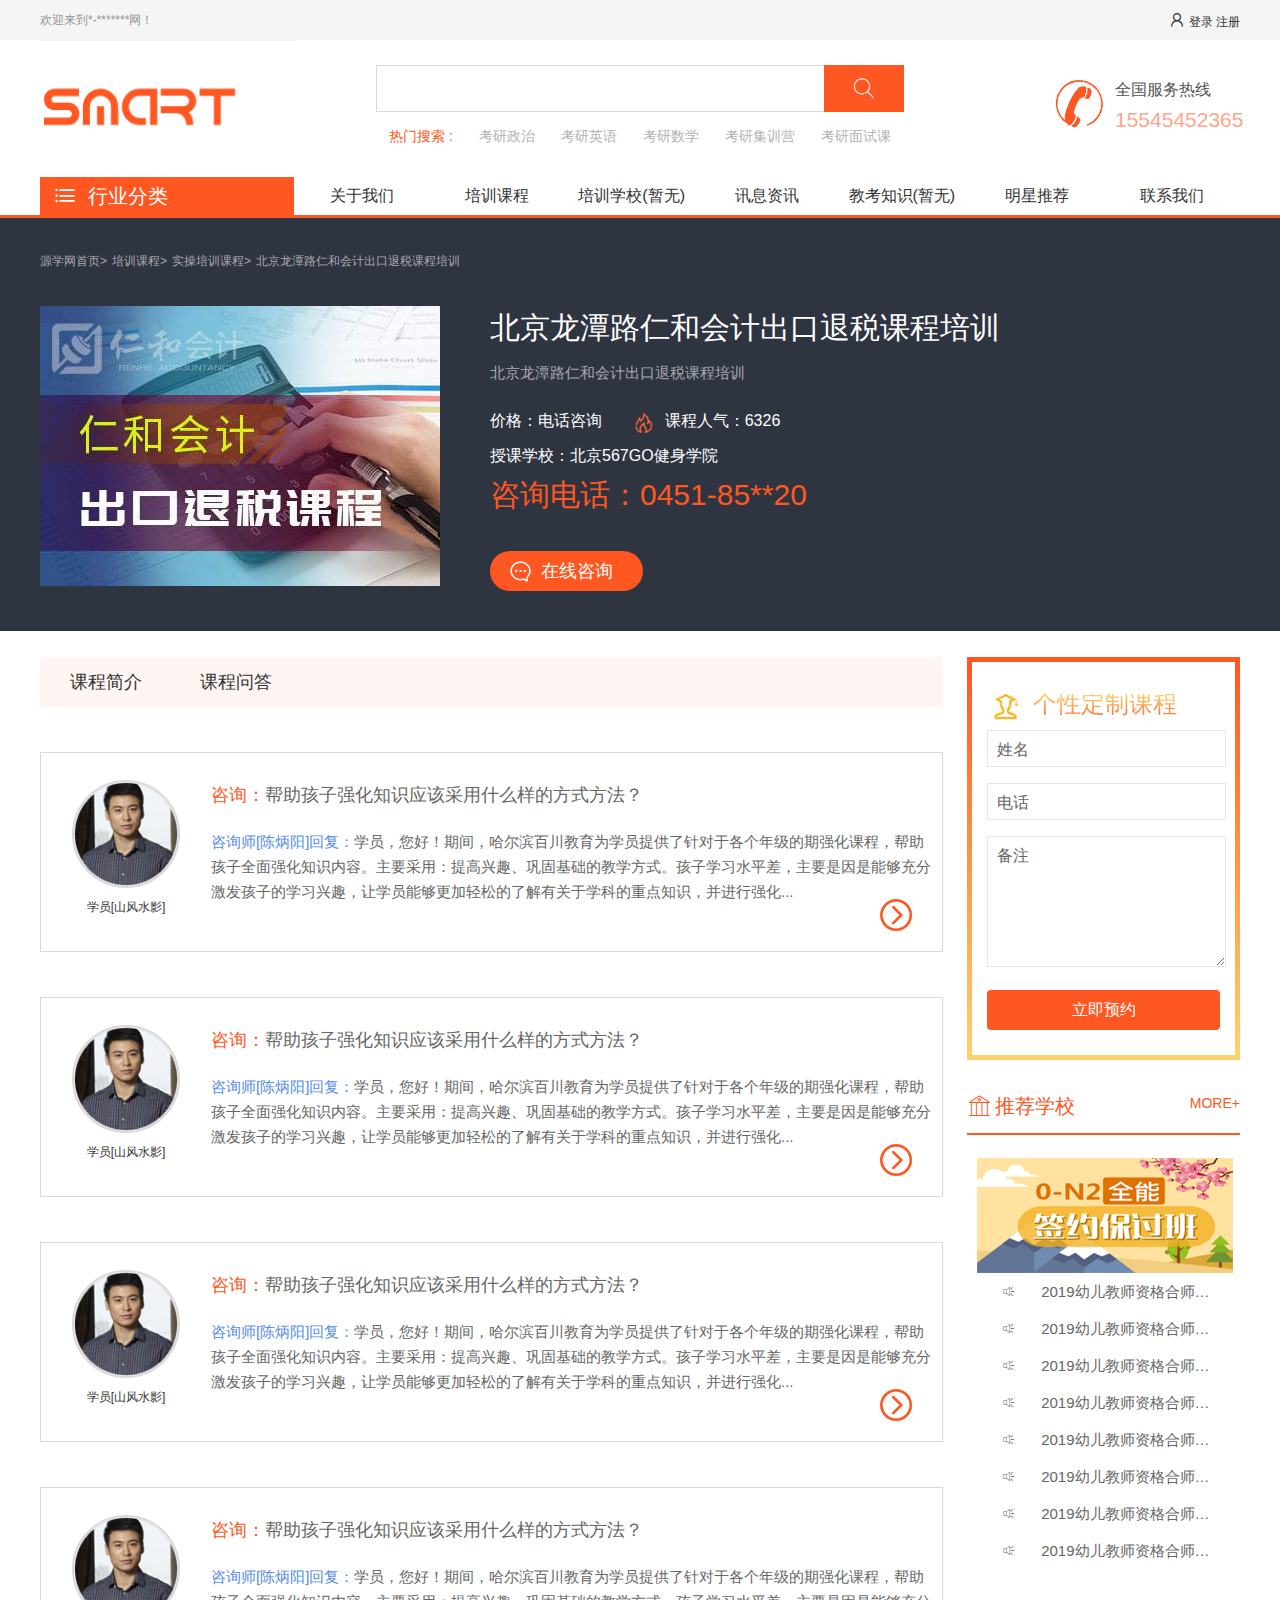
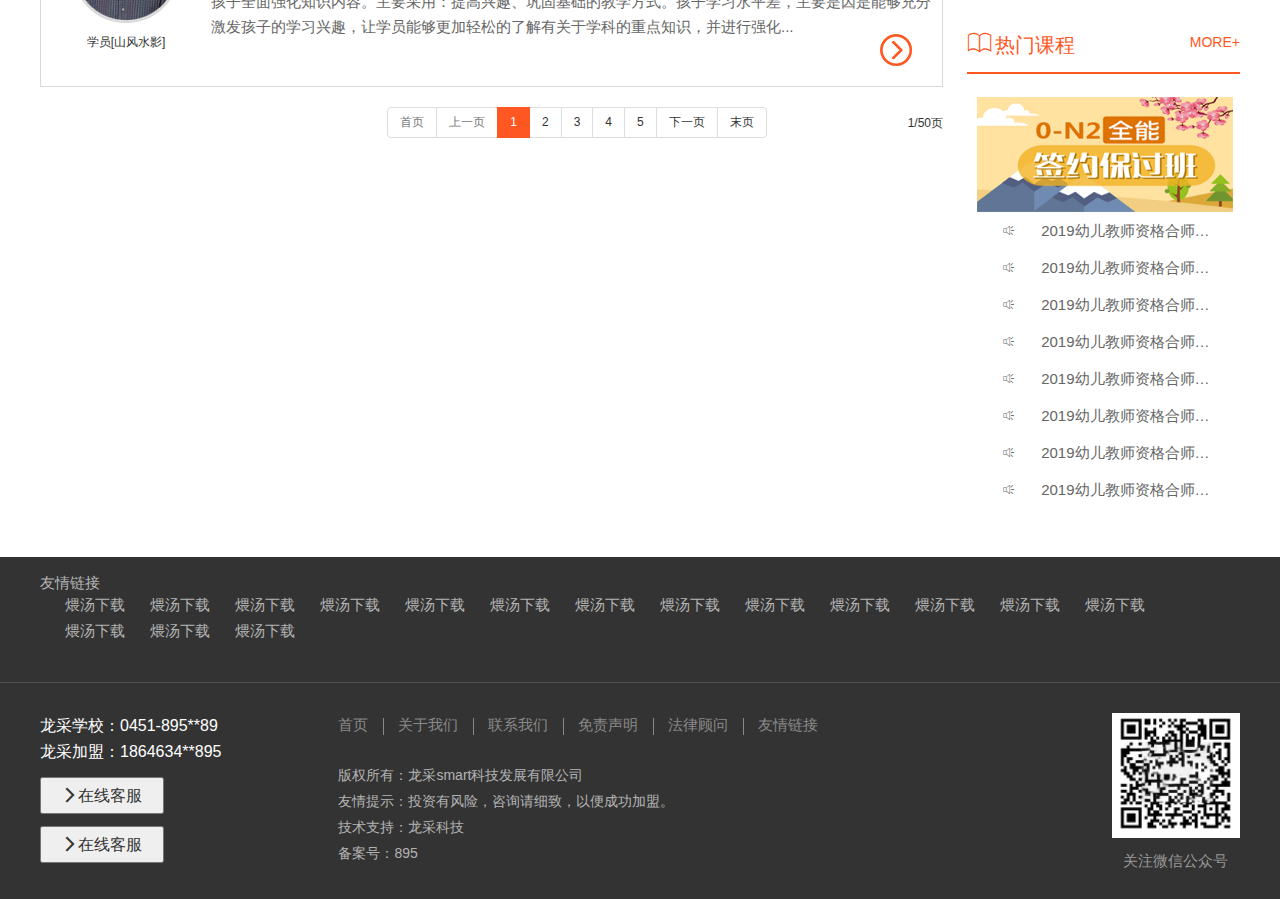
<file: src/yc-kechengwenda.html>
<!DOCTYPE html>
<html lang="en">
<head>
    <meta charset="UTF-8">
    <meta name="viewport" content="width=device-width, initial-scale=1.0">
    <meta http-equiv="X-UA-Compatible" content="ie=edge">
    <script src="../plugin/js/jquery-2.2.3.min.js"></script>
    <script src="../plugin/js/jq-paginator.min.js"></script>
    <link rel="stylesheet" href="../plugin/bootstrap/css/bootstrap.min.css">
    <link rel="stylesheet" href="../plugin/css/rest.css">
    <link rel="stylesheet" href="../css/iconfont.css">
    <link rel="stylesheet" href="../css/header.css">
    <link rel="stylesheet" href="../css/footer.css">
    <link rel="stylesheet" href="../css/yc-kechengwenda.css ">
    <title>课程问答</title>
</head>
<body>
<!-- 头部 -->
<div class="header">
    <!-- 登录注册区 -->
    <div class="title">
        <div class="fl_title">欢迎来到*-*******网！</div>

        <div class="fr_title font16">
            <span class="iconfont icon-denglu-copy"></span>
            <span class="font15" @click="getLogin(true)">登录</span>
            <span @click="getSurrce(true)">注册</span>
        </div>

    </div>
    <!-- 所搜区域 -->
    <div style="background-color: white">
        <div class="logoBox">
            <!-- logo区域 -->
            <div>
                <div class="logo_l">
                    <img src="../images/logo.png" alt>
                </div>
            </div>
            <!-- 搜索框 -->
            <div class="paddingLeft80">
                <div class="search">
                    <input class="search_input" type="text">
                    <button class="btn-search iconfont icon-cx"></button>
                </div>

                <ul class="ul1">
                    <li>
                        <a href="javasrcipt:void(0)" class="active">热门搜索 :</a>
                    </li>
                    <li>
                        <a href="javasrcipt:void(0)">考研政治</a>
                    </li>
                    <li>
                        <a href="javasrcipt:void(0)">考研英语</a>
                    </li>
                    <li>
                        <a href="javasrcipt:void(0)">考研数学</a>
                    </li>
                    <li>
                        <a href="javasrcipt:void(0)">考研集训营</a>
                    </li>
                    <li>
                        <a href="javasrcipt:void(0)">考研面试课</a>
                    </li>
                </ul>
            </div>
            <!-- 热线电话 -->
            <div class="hot_phone">
                <div class="logo_r">
                    <div class="tel">
                        <img src="../images/phone.png" alt>
                    </div>
                    <div class="tel_r">
                        <p>全国服务热线</p>
                        <p class="phone_txt">15545452365</p>
                    </div>
                </div>
            </div>
        </div>
    </div>

    <!-- 菜单区域 -->
    <div class="meusBox">
        <div class="box">
            <div class="meus">
                <span class="iconfont icon-caidan1"></span>
                <span class="paddingLt15">行业分类</span>
            </div>

            <ul class="meus_ul">
                    <li>
                        <a href="./yc-guanyuwomen.html">关于我们</a>
                    </li>
                    <li>
                        <a href="./trainCourse.html">培训课程</a>
                    </li>
                    <li>
                        <a href="javascrip:void(0)">培训学校(暂无)</a>
                    </li>
                    <li>
                        <a href="./news.html">讯息资讯</a>

                    </li>
                    <li>
                        <a href="javascrip:void(0)">教考知识(暂无)</a>
                    </li>
                    <li>
                        <a href="./yc-mingxingtuijian.html">明星推荐</a>
                    </li>
                    <li>
                        <a href="./talkMe.html">联系我们</a>
                    </li>
                </ul>
        </div>
    </div>
</div>







<div class="CourseDetails">
    <div class="headerDetails">
        <div class="headerContent">
            <div class="breadcrumbs qf">
                <p><a href="">源学网首页></a></p>
                <p><a href="">培训课程></a></p>
                <p><a href="">实操培训课程></a></p>
                <p>北京龙潭路仁和会计出口退税课程培训</p>
            </div>

            <ul class="qf">
                <li><img src="../images/yc-CourseDetails-1.png" alt=""></li>
                <li>
                    <h1>北京龙潭路仁和会计出口退税课程培训</h1>
                    <p>北京龙潭路仁和会计出口退税课程培训</p>
                    <div>
                        <span>价格：电话咨询</span>
                        <img src="../images/yc-CourseDetails-2.png" alt="">
                        <span>课程人气：6326</span>
                    </div>
                    <h2>授课学校：北京567GO健身学院</h2>
                    <h3>咨询电话：0451-85**20</h3>
                    <div class="qf">
                        <img  src="../images/yc-CourseDetails-3.png" alt="">
                        <div>在线咨询</div>
                    </div>
                </li>
            </ul>
        </div>
    </div>

    <div class="middleDetails qf">
        <div class="middleDetails_content">
            <div class="middleDetailsNav">
                <a href="#">课程简介</a>
                <a href="#">课程问答</a>
            </div>

            <div class="CourseAnswers">
                <div class="answers">
                    <ul class="qf">
                        <li>
                            <img src="../images/yc-CourseAnswers2.png" alt="">
                            <p><span>学员</span>[山风水影]</p>
                        </li>
                        <li>
                            <div><span>咨询：</span>帮助孩子强化知识应该采用什么样的方式方法？</div>
                            <div><span>咨询师[陈炳阳]回复：</span>学员，您好！期间，哈尔滨百川教育为学员提供了针对于各个年级的期强化课程，帮助孩子全面强化知识内容。主要采用：提高兴趣、巩固基础的教学方式。孩子学习水平差，主要是因是能够充分激发孩子的学习兴趣，让学员能够更加轻松的了解有关于学科的重点知识，并进行强化...</div>
                        </li>
                        <li>
                            <a href=""><img src="../images/yc-CourseAnswers1.png" alt=""></a>
                        </li>
                    </ul>
                </div>

                <div class="answers">
                    <ul class="qf">
                        <li>
                            <img src="../images/yc-CourseAnswers2.png" alt="">
                            <p><span>学员</span>[山风水影]</p>
                        </li>
                        <li>
                            <div><span>咨询：</span>帮助孩子强化知识应该采用什么样的方式方法？</div>
                            <div><span>咨询师[陈炳阳]回复：</span>学员，您好！期间，哈尔滨百川教育为学员提供了针对于各个年级的期强化课程，帮助孩子全面强化知识内容。主要采用：提高兴趣、巩固基础的教学方式。孩子学习水平差，主要是因是能够充分激发孩子的学习兴趣，让学员能够更加轻松的了解有关于学科的重点知识，并进行强化...</div>
                        </li>
                        <li>
                            <a href=""><img src="../images/yc-CourseAnswers1.png" alt=""></a>
                        </li>
                    </ul>
                </div>

                <div class="answers">
                    <ul class="qf">
                        <li>
                            <img src="../images/yc-CourseAnswers2.png" alt="">
                            <p><span>学员</span>[山风水影]</p>
                        </li>
                        <li>
                            <div><span>咨询：</span>帮助孩子强化知识应该采用什么样的方式方法？</div>
                            <div><span>咨询师[陈炳阳]回复：</span>学员，您好！期间，哈尔滨百川教育为学员提供了针对于各个年级的期强化课程，帮助孩子全面强化知识内容。主要采用：提高兴趣、巩固基础的教学方式。孩子学习水平差，主要是因是能够充分激发孩子的学习兴趣，让学员能够更加轻松的了解有关于学科的重点知识，并进行强化...</div>
                        </li>
                        <li>
                            <a href=""><img src="../images/yc-CourseAnswers1.png" alt=""></a>
                        </li>
                    </ul>
                </div>

                <div class="answers">
                    <ul class="qf">
                        <li>
                            <img src="../images/yc-CourseAnswers2.png" alt="">
                            <p><span>学员</span>[山风水影]</p>
                        </li>
                        <li>
                            <div><span>咨询：</span>帮助孩子强化知识应该采用什么样的方式方法？</div>
                            <div><span>咨询师[陈炳阳]回复：</span>学员，您好！期间，哈尔滨百川教育为学员提供了针对于各个年级的期强化课程，帮助孩子全面强化知识内容。主要采用：提高兴趣、巩固基础的教学方式。孩子学习水平差，主要是因是能够充分激发孩子的学习兴趣，让学员能够更加轻松的了解有关于学科的重点知识，并进行强化...</div>
                        </li>
                        <li>
                            <a href=""><img src="../images/yc-CourseAnswers1.png" alt=""></a>
                        </li>
                    </ul>
                </div>
            </div>


            <!--分页组件开始-->
            <div class="paging" style="width:100%;text-align: center;position: relative">
                <ul id="paging" class="pagination">

                </ul>
                <div class="current_text" style=";position: absolute;right:0px;top:27px;">1/50页</div>
                <style>
                    .pagination>.active>a, .pagination>.active>a:focus, .pagination>.active>a:hover, .pagination>.active>span, .pagination>.active>span:focus, .pagination>.active>span:hover {
                        background-color: #ff5722;
                        border-color: #ff5722;
                    }
                    .pagination>li>a, .pagination>li>span {color: #333;}
                </style>
                <script type="text/javascript">
                    $("#paging").jqPaginator({
                        totalPages: 50,     //总页数
                        visiblePages: 5,    //显示5页索引
                        currentPage: 1,     //当前初始页
                        first: '<li class="first"><a href="javascript:void(0);">首页<\/a><\/li>',
                        prev: '<li class="prev"><a href="javascript:void(0);"><i class="arrow arrow2"><\/i>上一页<\/a><\/li>',
                        next: '<li class="next"><a href="javascript:void(0);">下一页<i class="arrow arrow3"><\/i><\/a><\/li>',
                        last: '<li class="last"><a href="javascript:void(0);">末页<\/a><\/li>',
                        page: '<li class="page"><a href="javascript:void(0);">{{page}}<\/a><\/li>',
                        onPageChange: function (n) {      //当前页改变后的回调函数
                            //console.log(("当前第" + n + "页"));
                            $('.current_text').text(n+"/"+this.totalPages+"页");
                        }
                    });
                </script>
            </div>
            <!--分页组件结束-->

        </div>
        <div class="middleDetails_right">
            <!-- 右侧通用 -->
            <div class="fr_content">

                <div class="reserveKc">
                    <div class="title">
                        <span><img src="./../images/hq.png" alt=""></span>
                        <span class="text">个性定制课程</span>
                    </div>
                    <div class="content">
                        <div>
                            <label for="">姓名</label>
                            <input type="text">
                        </div>
                        <div>
                            <label for="">电话</label>
                            <input type="text">
                        </div>
                        <div>
                            <label for="">备注</label>
                            <textarea name="" id="" cols="30" rows="6"></textarea>
                        </div>
                        <button class="btn">立即预约</button>
                    </div>
                </div>
                <!-- 推荐学校 -->
                <div class="hot">
                    <div class="hot_title">
                        <span class="iconfont icon-xuexiao"></span>
                        <span>推荐学校</span>
                        <span>MORE+</span>
                    </div>
                    <div class="hot_centent">
                        <div><img src="./../images/aboutS.png" alt=""></div>
                        <ul>
                            <li class="text-ellipsis">
                                <span class="iconfont icon-laba_"></span>
                                <span>2019幼儿教师资格合师资格合师资格合师资格合搜索素质</span>
                            </li>
                            <li class="text-ellipsis">
                                <span class="iconfont icon-laba_"></span>
                                <span>2019幼儿教师资格合师资格合师资格合师资格合搜索素质</span>
                            </li>
                            <li class="text-ellipsis">
                                <span class="iconfont icon-laba_"></span>
                                <span>2019幼儿教师资格合师资格合师资格合师资格合搜索素质</span>
                            </li>
                            <li class="text-ellipsis">
                                <span class="iconfont icon-laba_"></span>
                                <span>2019幼儿教师资格合师资格合师资格合师资格合搜索素质</span>
                            </li>
                            <li class="text-ellipsis">
                                <span class="iconfont icon-laba_"></span>
                                <span>2019幼儿教师资格合师资格合师资格合师资格合搜索素质</span>
                            </li>
                            <li class="text-ellipsis">
                                <span class="iconfont icon-laba_"></span>
                                <span>2019幼儿教师资格合师资格合师资格合师资格合搜索素质</span>
                            </li>
                            <li class="text-ellipsis">
                                <span class="iconfont icon-laba_"></span>
                                <span>2019幼儿教师资格合师资格合师资格合师资格合搜索素质</span>
                            </li>
                            <li class="text-ellipsis">
                                <span class="iconfont icon-laba_"></span>
                                <span>2019幼儿教师资格合师资格合师资格合师资格合搜索素质</span>
                            </li>
                        </ul>
                    </div>
                </div>
                <div class="hot">
                    <div class="hot_title">
                        <span class="iconfont icon-shu"></span>
                        <span>热门课程</span>
                        <span>MORE+</span>
                    </div>
                    <div class="hot_centent">
                        <div><img src="./../images/aboutS.png" alt=""></div>
                        <ul>
                            <li class="text-ellipsis">
                                <span class="iconfont icon-laba_"></span>
                                <span>2019幼儿教师资格合师资格合师资格合师资格合搜索素质</span>
                            </li>
                            <li class="text-ellipsis">
                                <span class="iconfont icon-laba_"></span>
                                <span>2019幼儿教师资格合师资格合师资格合师资格合搜索素质</span>
                            </li>
                            <li class="text-ellipsis">
                                <span class="iconfont icon-laba_"></span>
                                <span>2019幼儿教师资格合师资格合师资格合师资格合搜索素质</span>
                            </li>
                            <li class="text-ellipsis">
                                <span class="iconfont icon-laba_"></span>
                                <span>2019幼儿教师资格合师资格合师资格合师资格合搜索素质</span>
                            </li>
                            <li class="text-ellipsis">
                                <span class="iconfont icon-laba_"></span>
                                <span>2019幼儿教师资格合师资格合师资格合师资格合搜索素质</span>
                            </li>
                            <li class="text-ellipsis">
                                <span class="iconfont icon-laba_"></span>
                                <span>2019幼儿教师资格合师资格合师资格合师资格合搜索素质</span>
                            </li>
                            <li class="text-ellipsis">
                                <span class="iconfont icon-laba_"></span>
                                <span>2019幼儿教师资格合师资格合师资格合师资格合搜索素质</span>
                            </li>
                            <li class="text-ellipsis">
                                <span class="iconfont icon-laba_"></span>
                                <span>2019幼儿教师资格合师资格合师资格合师资格合搜索素质</span>
                            </li>
                        </ul>
                    </div>
                </div>
            </div>
        </div>
    </div>
</div>





<!-- 尾部 -->
<div class="footer">
    <div class="top_f">
        <div class="w">
            <div class="yq_link">
                <h4>友情链接</h4>
                <ul class="clearfix">
                    <li>煨汤下载</li>
                    <li>煨汤下载</li>
                    <li>煨汤下载</li>
                    <li>煨汤下载</li>
                    <li>煨汤下载</li>
                    <li>煨汤下载</li>
                    <li>煨汤下载</li>
                    <li>煨汤下载</li>
                    <li>煨汤下载</li>
                    <li>煨汤下载</li>
                    <li>煨汤下载</li>
                    <li>煨汤下载</li>
                    <li>煨汤下载</li>
                    <li>煨汤下载</li>
                    <li>煨汤下载</li>
                    <li>煨汤下载</li>
                </ul>
            </div>
        </div>
    </div>
    <!-- 备注 -->
    <div class="bot_f clearfix">
        <!-- 客服 -->
        <div class="ll">
            <p>龙采学校：0451-895**89 </p>
            <p>龙采加盟：1864634**895</p>
            <button><span class="iconfont icon-jiantou">在线客服</span></button><br>
            <button><span class="iconfont icon-jiantou">在线客服</span></button>
        </div>
        <!-- 公司介绍 -->
        <div class="lc">
            <ul class="clearfix">
                <li>首页 </li>
                <li class="line"></li>
                <li>关于我们</li>
                <li class="line"></li>
                <li>联系我们</li>
                <li class="line"></li>
                <li>免责声明</li>
                <li class="line"></li>
                <li>法律顾问</li>
                <li class="line"></li>
                <li>友情链接</li>
            </ul>
            <div class="marginTop40">
                <p>版权所有：龙采smart科技发展有限公司</p>
                <p>友情提示：投资有风险，咨询请细致，以便成功加盟。</p>
                <p>技术支持：龙采科技</p>
                <p>备案号：895</p>
            </div>
        </div>
        <!-- 二维码区域 -->
        <div class="lr ">
            <img src="../images/2wm.png" style="height: 125px;" alt="">
            <p class="text-center">关注微信公众号</p>
        </div>
    </div>
</div>

</body>
</html>
</file>
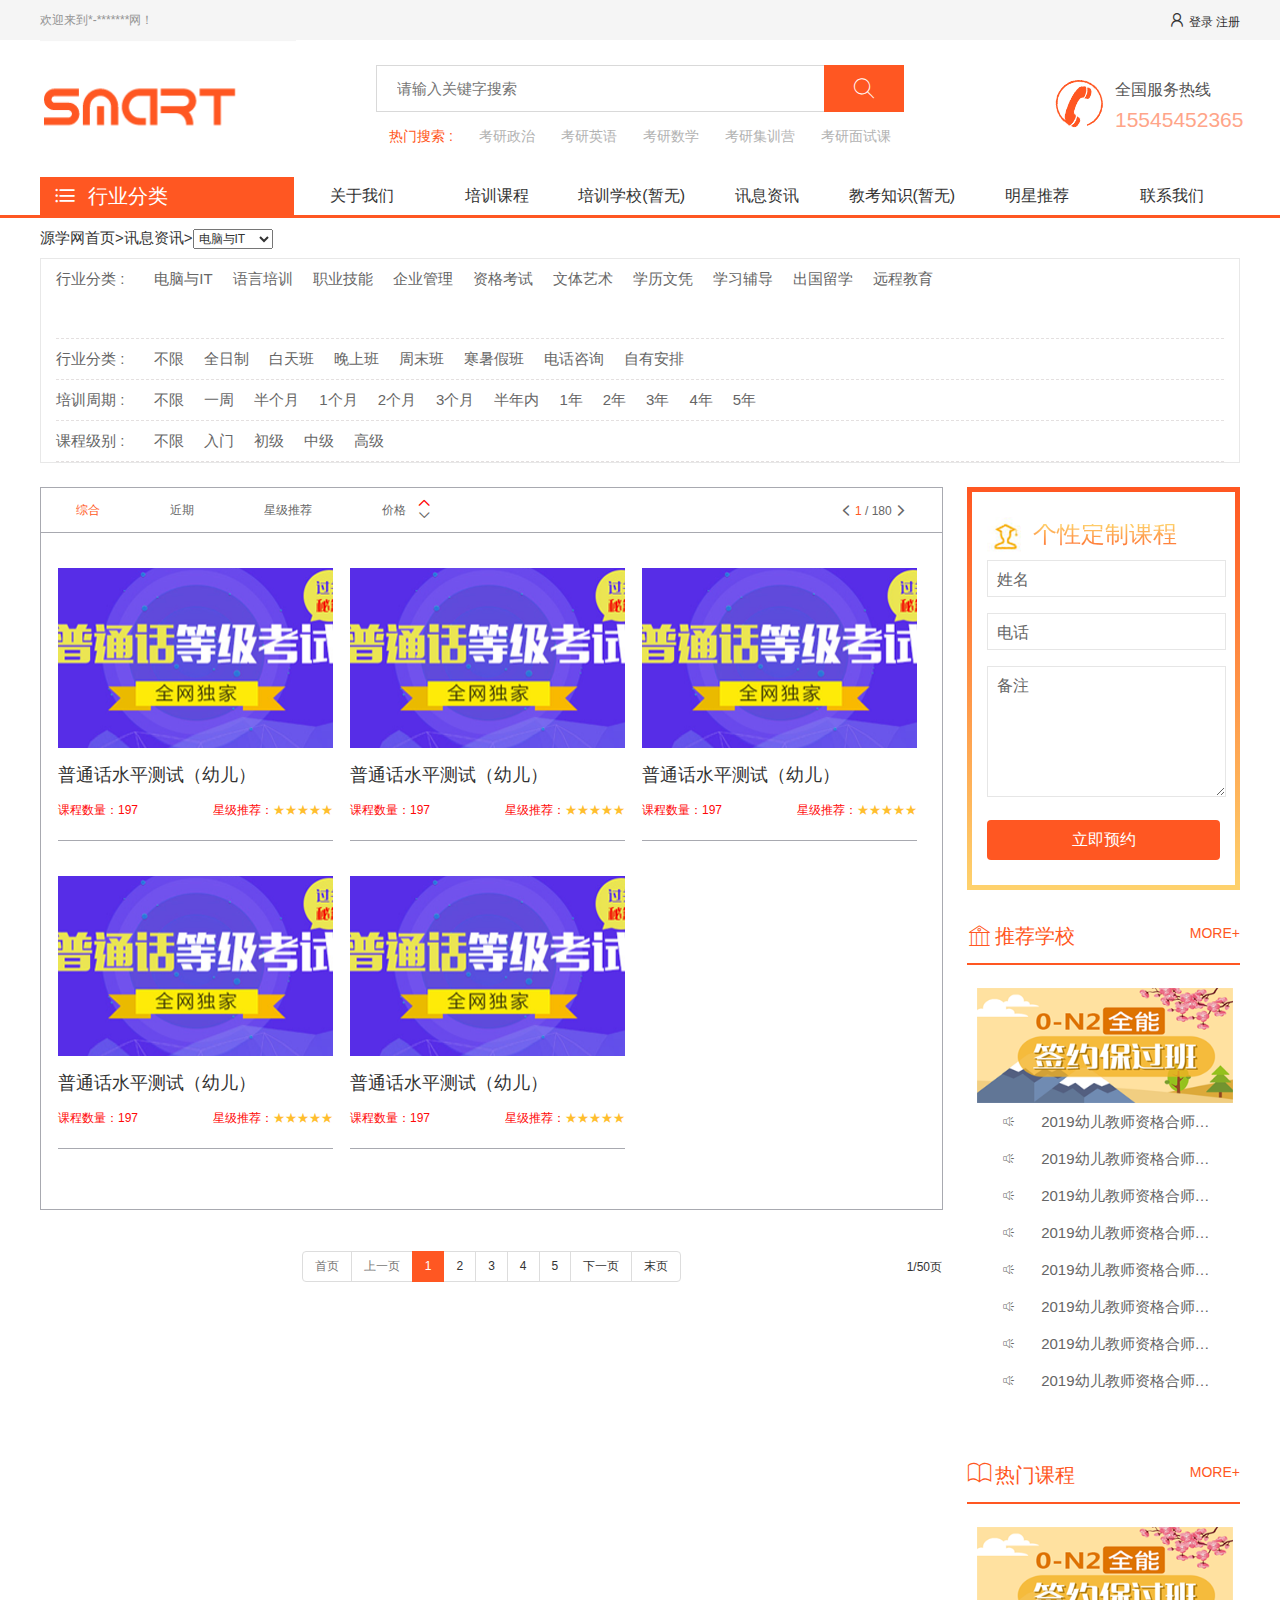
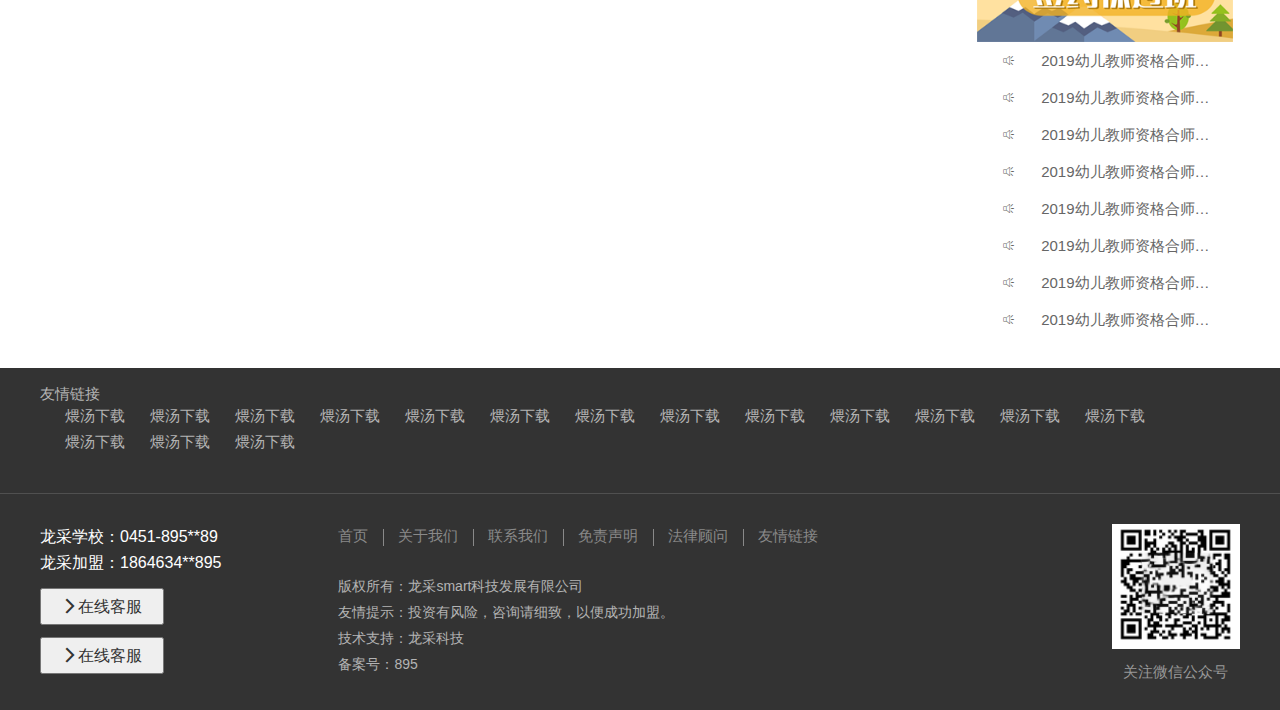
<file: src/yc-mingxingtuijian.html>
<!DOCTYPE html>
<html lang="en">
<head>
    <meta charset="UTF-8">
    <meta name="viewport" content="width=device-width, initial-scale=1.0">
    <meta http-equiv="X-UA-Compatible" content="ie=edge">
    <script src="../plugin/js/jquery-2.2.3.min.js"></script>
    <script src="../plugin/js/jq-paginator.min.js"></script>
    <link rel="stylesheet" href="../plugin/bootstrap/css/bootstrap.min.css">
    <link rel="stylesheet" href="../plugin/css/rest.css">
    <link rel="stylesheet" href="../css/iconfont.css">
    <link rel="stylesheet" href="../css/header.css">
    <link rel="stylesheet" href="../css/footer.css">
    <link rel="stylesheet" href="../css/yc-mingxingtuijian.css">
    <title>明星推荐</title>
</head>
<body>
<!-- 头部 -->
<div class="header">
    <!-- 登录注册区 -->
    <div class="title">
        <div class="fl_title">欢迎来到*-*******网！</div>

        <div class="fr_title font16">
            <span class="iconfont icon-denglu-copy"></span>
            <span class="font15" @click="getLogin(true)">登录</span>
            <span @click="getSurrce(true)">注册</span>
        </div>

    </div>
    <!-- 所搜区域 -->
    <div style="background-color: white">
        <div class="logoBox">
            <!-- logo区域 -->
            <div>
                <div class="logo_l">
                    <img src="../images/logo.png" alt>
                </div>
            </div>
            <!-- 搜索框 -->
            <div class="paddingLeft80">
                <div class="search">
                    <input class="search_input" type="text" placeholder="请输入关键字搜索">
                    <button class="btn-search iconfont icon-cx"></button>
                </div>

                <ul class="ul1">
                    <li>
                        <a href="javasrcipt:void(0)" class="active">热门搜索 :</a>
                    </li>
                    <li>
                        <a href="javasrcipt:void(0)">考研政治</a>
                    </li>
                    <li>
                        <a href="javasrcipt:void(0)">考研英语</a>
                    </li>
                    <li>
                        <a href="javasrcipt:void(0)">考研数学</a>
                    </li>
                    <li>
                        <a href="javasrcipt:void(0)">考研集训营</a>
                    </li>
                    <li>
                        <a href="javasrcipt:void(0)">考研面试课</a>
                    </li>
                </ul>
            </div>
            <!-- 热线电话 -->
            <div class="hot_phone">
                <div class="logo_r">
                    <div class="tel">
                        <img src="../images/phone.png" alt>
                    </div>
                    <div class="tel_r">
                        <p>全国服务热线</p>
                        <p class="phone_txt">15545452365</p>
                    </div>
                </div>
            </div>
        </div>
    </div>

    <!-- 菜单区域 -->
    <div class="meusBox">
        <div class="box">
            <div class="meus">
                <span class="iconfont icon-caidan1"></span>
                <span class="paddingLt15">行业分类</span>
            </div>

            <ul class="meus_ul">
                    <li>
                        <a href="./yc-guanyuwomen.html">关于我们</a>
                    </li>
                    <li>
                        <a href="./trainCourse.html">培训课程</a>
                    </li>
                    <li>
                        <a href="javascrip:void(0)">培训学校(暂无)</a>
                    </li>
                    <li>
                        <a href="./news.html">讯息资讯</a>

                    </li>
                    <li>
                        <a href="javascrip:void(0)">教考知识(暂无)</a>
                    </li>
                    <li>
                        <a href="./yc-mingxingtuijian.html">明星推荐</a>
                    </li>
                    <li>
                        <a href="./talkMe.html">联系我们</a>
                    </li>
                </ul>
        </div>
    </div>
</div>



<div class="StarRecommendation">
    <div class="headerStar">
        <div class="headerBreadcrumb">
            <p><a href="">源学网首页></a></p>
            <p><a href="">讯息资讯></a></p>
            <p><select name="">
                <option value="" selected>电脑与IT</option>
                <option value="">语言培训</option>
                <option value="">职业技能</option>
                <option value="">企业管理</option>
                <option value="">资格考试</option>
                <option value="">文体艺术</option>
                <option value="">学历文凭</option>
                <option value="">学习辅导</option>
                <option value="">出国留学</option>
                <option value="">远程教育</option>
            </select></p>
        </div>
        <div class="headerContent">
            <ul>
                <li class="listSelect" style="height:80px">
                    <div class="select_name">行业分类 :</div>
                    <div class="select_box">
                        <ul class="selectd_title">
                            <li>电脑与IT</li>
                            <li>语言培训</li>
                            <li>职业技能</li>
                            <li>企业管理</li>
                            <li>资格考试</li>
                            <li>文体艺术</li>
                            <li>学历文凭</li>
                            <li>学习辅导</li>
                            <li>出国留学</li>
                            <li>远程教育</li>

                        </ul>
                        <ul class="selectd_content">
                            <li class="tabs">
                                <ul>
                                    <li>会计</li>
                                    <li>金融</li>
                                    <li>国家公职</li>
                                    <li>医药</li>
                                    <li>外贸</li>
                                    <li>建筑</li>
                                    <li>房产规划</li>
                                    <li>职称考证</li>
                                </ul>
                            </li>
                            <li class="tabs">
                                <ul>
                                    <li>会计0</li>
                                    <li>金融</li>
                                    <li>国家公职</li>
                                    <li>医药</li>
                                    <li>外贸</li>
                                    <li>建筑</li>
                                    <li>房产规划</li>
                                    <li>职称考证</li>
                                </ul>
                            </li>
                            <li class="tabs">
                                <ul>
                                    <li>会计1</li>
                                    <li>金融</li>
                                    <li>国家公职</li>
                                    <li>医药</li>
                                    <li>外贸</li>
                                    <li>建筑</li>
                                    <li>房产规划</li>
                                    <li>职称考证</li>
                                </ul>
                            </li>
                            <li class="tabs">
                                <ul>
                                    <li>会计2</li>
                                    <li>金融</li>
                                    <li>国家公职</li>
                                    <li>医药</li>
                                    <li>外贸</li>
                                    <li>建筑</li>
                                    <li>房产规划</li>
                                    <li>职称考证</li>
                                </ul>
                            </li>
                        </ul>
                    </div>
                </li>
                <li class="listSelect">
                    <div class="select_name">行业分类 :</div>
                    <div class="select_box">
                        <ul class="selectd_title">
                            <li>不限</li>
                            <li>全日制</li>
                            <li>白天班</li>
                            <li>晚上班</li>
                            <li>周末班</li>
                            <li>寒暑假班</li>
                            <li>电话咨询</li>
                            <li>自有安排</li>

                        </ul>

                    </div>
                </li>
                <li class="listSelect">
                    <div class="select_name">培训周期 :</div>
                    <div class="select_box">
                        <ul class="selectd_title">
                            <li>不限</li>
                            <li>一周</li>
                            <li>半个月</li>
                            <li>1个月</li>
                            <li>2个月</li>
                            <li>3个月</li>
                            <li>半年内</li>
                            <li>1年</li>
                            <li>2年</li>
                            <li>3年</li>
                            <li>4年</li>
                            <li>5年</li>

                        </ul>

                    </div>
                </li>
                <li class="listSelect">
                    <div class="select_name">课程级别 :</div>
                    <div class="select_box">
                        <ul class="selectd_title">
                            <li>不限</li>
                            <li>入门</li>
                            <li>初级</li>
                            <li>中级</li>
                            <li>高级</li>

                        </ul>

                    </div>
                </li>


            </ul>


        </div>
    </div>


    <div class="middleStar qf">
        <div class="middleStar_content">
            <div class="middleStar_content_head qf">
                <div class="content_head_active">综合</div>
                <div>近期</div>
                <div>星级推荐</div>
                <div style="display:flex;">
                    <p>价格</p>
                    <div style="display: flex;align-content: center;justify-content: center;margin-left: 10px;flex-direction: column;">
                        <span class="iconfont icon-iconfontplatformentrance-copy" style="line-height: 12px;margin-top: -3px;color:red;"></span>
                        <span class="iconfont icon-iconfont-left" style="line-height: 12px"></span>
                    </div>
                </div>
                <div>
                    <span class="iconfont icon-jiantou-left"></span>
                    <span>1</span>
                    /
                    <span>180</span>
                    <span class="iconfont icon-jiantou-right"></span>
                </div>
            </div>
            <ul>
                <li><a href=""><img src="../images/yc-star.png" alt=""></a></li>
                <li><h1>普通话水平测试（幼儿）</h1></li>
                <li class="qf">
                    <div><span>课程数量：</span>197</div>
                    <div><span>星级推荐：</span>★★★★★</div>
                </li>
            </ul>
            <ul>
                <li><a href=""><img src="../images/yc-star.png" alt=""></a></li>
                <li><h1>普通话水平测试（幼儿）</h1></li>
                <li class="qf">
                    <div><span>课程数量：</span>197</div>
                    <div><span>星级推荐：</span>★★★★★</div>
                </li>
            </ul>
            <ul>
                <li><a href=""><img src="../images/yc-star.png" alt=""></a></li>
                <li><h1>普通话水平测试（幼儿）</h1></li>
                <li class="qf">
                    <div><span>课程数量：</span>197</div>
                    <div><span>星级推荐：</span>★★★★★</div>
                </li>
            </ul>
            <ul>
                <li><a href=""><img src="../images/yc-star.png" alt=""></a></li>
                <li><h1>普通话水平测试（幼儿）</h1></li>
                <li class="qf">
                    <div><span>课程数量：</span>197</div>
                    <div><span>星级推荐：</span>★★★★★</div>
                </li>
            </ul>
            <ul>
                <li><a href=""><img src="../images/yc-star.png" alt=""></a></li>
                <li><h1>普通话水平测试（幼儿）</h1></li>
                <li class="qf">
                    <div><span>课程数量：</span>197</div>
                    <div><span>星级推荐：</span>★★★★★</div>
                </li>
            </ul>

            <!--分页组件开始-->
            <div class="paging" style="width:100%;text-align: center;position: absolute;bottom:-100px;">
                <ul id="paging" class="pagination">

                </ul>
                <div class="current_text" style=";position: absolute;right:0px;top:27px;">1/50页</div>
                <style>
                    .pagination>.active>a, .pagination>.active>a:focus, .pagination>.active>a:hover, .pagination>.active>span, .pagination>.active>span:focus, .pagination>.active>span:hover {
                        background-color: #ff5722;
                        border-color: #ff5722;
                    }
                    .pagination>li>a, .pagination>li>span {color: #333;}
                </style>
                <script type="text/javascript">
                        $("#paging").jqPaginator({
                            totalPages: 50,       //总页数
                            visiblePages: 5,      //显示5页索引
                            currentPage: 1,       //当前初始页
                            first: '<li class="first"><a href="javascript:void(0);">首页<\/a><\/li>',
                            prev: '<li class="prev"><a href="javascript:void(0);"><i class="arrow arrow2"><\/i>上一页<\/a><\/li>',
                            next: '<li class="next"><a href="javascript:void(0);">下一页<i class="arrow arrow3"><\/i><\/a><\/li>',
                            last: '<li class="last"><a href="javascript:void(0);">末页<\/a><\/li>',
                            page: '<li class="page"><a href="javascript:void(0);">{{page}}<\/a><\/li>',
                            onPageChange: function (n) {    //当前页改变后的回调函数
                                //console.log(("当前第" + n + "页"));
                                $('.current_text').text(n+"/"+this.totalPages+"页");
                            }
                        });
                </script>
            </div>
            <!--分页组件结束-->


        </div>

        <div class="middleStar_right">    <!--右侧边栏-->
            <!-- 右侧通用 -->
            <div class="fr_content">

                <div class="reserveKc">
                    <div class="title">
                        <span><img src="./../images/hq.png" alt=""></span>
                        <span class="text">个性定制课程</span>
                    </div>
                    <div class="content">
                        <div>
                            <label for="">姓名</label>
                            <input type="text">
                        </div>
                        <div>
                            <label for="">电话</label>
                            <input type="text">
                        </div>
                        <div>
                            <label for="">备注</label>
                            <textarea name="" id="" cols="30" rows="6"></textarea>
                        </div>
                        <button class="btn">立即预约</button>
                    </div>
                </div>
                <!-- 推荐学校 -->
                <div class="hot">
                    <div class="hot_title">
                        <span class="iconfont icon-xuexiao"></span>
                        <span>推荐学校</span>
                        <span>MORE+</span>
                    </div>
                    <div class="hot_centent">
                        <div><img src="./../images/aboutS.png" alt=""></div>
                        <ul>
                            <li class="text-ellipsis">
                                <span class="iconfont icon-laba_"></span>
                                <span>2019幼儿教师资格合师资格合师资格合师资格合搜索素质</span>
                            </li>
                            <li class="text-ellipsis">
                                <span class="iconfont icon-laba_"></span>
                                <span>2019幼儿教师资格合师资格合师资格合师资格合搜索素质</span>
                            </li>
                            <li class="text-ellipsis">
                                <span class="iconfont icon-laba_"></span>
                                <span>2019幼儿教师资格合师资格合师资格合师资格合搜索素质</span>
                            </li>
                            <li class="text-ellipsis">
                                <span class="iconfont icon-laba_"></span>
                                <span>2019幼儿教师资格合师资格合师资格合师资格合搜索素质</span>
                            </li>
                            <li class="text-ellipsis">
                                <span class="iconfont icon-laba_"></span>
                                <span>2019幼儿教师资格合师资格合师资格合师资格合搜索素质</span>
                            </li>
                            <li class="text-ellipsis">
                                <span class="iconfont icon-laba_"></span>
                                <span>2019幼儿教师资格合师资格合师资格合师资格合搜索素质</span>
                            </li>
                            <li class="text-ellipsis">
                                <span class="iconfont icon-laba_"></span>
                                <span>2019幼儿教师资格合师资格合师资格合师资格合搜索素质</span>
                            </li>
                            <li class="text-ellipsis">
                                <span class="iconfont icon-laba_"></span>
                                <span>2019幼儿教师资格合师资格合师资格合师资格合搜索素质</span>
                            </li>
                        </ul>
                    </div>
                </div>
                <div class="hot">
                    <div class="hot_title">
                        <span class="iconfont icon-shu"></span>
                        <span>热门课程</span>
                        <span>MORE+</span>
                    </div>
                    <div class="hot_centent">
                        <div><img src="./../images/aboutS.png" alt=""></div>
                        <ul>
                            <li class="text-ellipsis">
                                <span class="iconfont icon-laba_"></span>
                                <span>2019幼儿教师资格合师资格合师资格合师资格合搜索素质</span>
                            </li>
                            <li class="text-ellipsis">
                                <span class="iconfont icon-laba_"></span>
                                <span>2019幼儿教师资格合师资格合师资格合师资格合搜索素质</span>
                            </li>
                            <li class="text-ellipsis">
                                <span class="iconfont icon-laba_"></span>
                                <span>2019幼儿教师资格合师资格合师资格合师资格合搜索素质</span>
                            </li>
                            <li class="text-ellipsis">
                                <span class="iconfont icon-laba_"></span>
                                <span>2019幼儿教师资格合师资格合师资格合师资格合搜索素质</span>
                            </li>
                            <li class="text-ellipsis">
                                <span class="iconfont icon-laba_"></span>
                                <span>2019幼儿教师资格合师资格合师资格合师资格合搜索素质</span>
                            </li>
                            <li class="text-ellipsis">
                                <span class="iconfont icon-laba_"></span>
                                <span>2019幼儿教师资格合师资格合师资格合师资格合搜索素质</span>
                            </li>
                            <li class="text-ellipsis">
                                <span class="iconfont icon-laba_"></span>
                                <span>2019幼儿教师资格合师资格合师资格合师资格合搜索素质</span>
                            </li>
                            <li class="text-ellipsis">
                                <span class="iconfont icon-laba_"></span>
                                <span>2019幼儿教师资格合师资格合师资格合师资格合搜索素质</span>
                            </li>
                        </ul>
                    </div>
                </div>
            </div>
        </div>
    </div>


</div>







<!-- 尾部 -->
<div class="footer">
    <div class="top_f">
        <div class="w">
            <div class="yq_link">
                <h4>友情链接</h4>
                <ul class="clearfix">
                    <li>煨汤下载</li>
                    <li>煨汤下载</li>
                    <li>煨汤下载</li>
                    <li>煨汤下载</li>
                    <li>煨汤下载</li>
                    <li>煨汤下载</li>
                    <li>煨汤下载</li>
                    <li>煨汤下载</li>
                    <li>煨汤下载</li>
                    <li>煨汤下载</li>
                    <li>煨汤下载</li>
                    <li>煨汤下载</li>
                    <li>煨汤下载</li>
                    <li>煨汤下载</li>
                    <li>煨汤下载</li>
                    <li>煨汤下载</li>
                </ul>
            </div>
        </div>
    </div>
    <!-- 备注 -->
    <div class="bot_f clearfix">
        <!-- 客服 -->
        <div class="ll">
            <p>龙采学校：0451-895**89 </p>
            <p>龙采加盟：1864634**895</p>
            <button><span class="iconfont icon-jiantou">在线客服</span></button><br>
            <button><span class="iconfont icon-jiantou">在线客服</span></button>
        </div>
        <!-- 公司介绍 -->
        <div class="lc">
            <ul class="clearfix">
                <li>首页 </li>
                <li class="line"></li>
                <li>关于我们</li>
                <li class="line"></li>
                <li>联系我们</li>
                <li class="line"></li>
                <li>免责声明</li>
                <li class="line"></li>
                <li>法律顾问</li>
                <li class="line"></li>
                <li>友情链接</li>
            </ul>
            <div class="marginTop40">
                <p>版权所有：龙采smart科技发展有限公司</p>
                <p>友情提示：投资有风险，咨询请细致，以便成功加盟。</p>
                <p>技术支持：龙采科技</p>
                <p>备案号：895</p>
            </div>
        </div>
        <!-- 二维码区域 -->
        <div class="lr ">
            <img src="../images/2wm.png" style="height: 125px;" alt="">
            <p class="text-center">关注微信公众号</p>
        </div>

    </div>
</div>


</body>
</html>
</file>
<file: plugin/css/rest.css>
body,input,select,button{font: 12px/1 Microsoft YaHei Helvetica, Arial;color: #333;}
body{font-size:12px;line-height:166.6%;}  /*pc端常设置字体大小及间距*/
h1 { font-size: 18px; /* 18px / 12px = 1.5 */ }
h2 { font-size: 16px; }
h3 { font-size: 14px; }
h4, h5, h6 { font-size: 100%; }
address, cite, dfn, em, var { font-style: normal; } /* 将斜体扶正 */
code, kbd, pre, samp, tt { font-family: "Courier New", Courier, monospace; } /* 统一等宽字体 */
small { font-size: 12px; } /* 小于 12px 的中文很难阅读，让 small 正常化 */
body, h1, h2, h3, h4, h5, h6, hr, p, blockquote,
dl, dt, dd, ul, ol, li, pre, /* text formatting elements 文本格式元素 */
fieldset, lengend, button, input, textarea, /* form elements 表单元素 */
th, td { margin:0;padding:0;}
input,button,select,img{margin:0;line-height:normal}
select{padding:1px}
ul,ol{list-style:none}
select,input,button,button img,label{vertical-align:middle}
header,footer,section,aside,nav,hgroup,figure,figcaption{display:block;margin:0;padding:0;border:none;} /*HTML5标签变块级*/
a{text-decoration:none;color:#333;} /*重置链接下划线*/
a:hover{
    text-decoration: none;
}
img{border:none;}

/* 浮动及边常用边距  */
.fL{float:left;}
.fR{float:right;}
.mL10{margin-left:10px;}
.mB10{margin-bottom:10px;}
.fr{float: right;}
.fl{float: left;}

/*清除浮动*/
.clear{clear:both;}
.clearfix:after{content:".";display:block;height:0;clear:both;visibility:hidden}
.clearfix{display:inline-block}
* html .clearfix{height:1%} /* Hides from IE-mac \*/
.clearfix{display:block}/* End hide from IE-mac */

input[type=text]:focus, input[type=password]:focus {
    outline:none;
}
.text-ellipsis{
    overflow: hidden;/*内容超出后隐藏*/
    text-overflow: ellipsis;/* 超出内容显示为省略号*/
    white-space: nowrap;/*文本不进行换行*/
    }
</file>
<file: css/iconfont.css>
@font-face {font-family: "iconfont";
  src: url('iconfont.eot?t=1557726890521'); /* IE9 */
  src: url('iconfont.eot?t=1557726890521#iefix') format('embedded-opentype'), /* IE6-IE8 */
  url('[data-uri]') format('woff2'),
  url('iconfont.woff?t=1557726890521') format('woff'),
  url('iconfont.ttf?t=1557726890521') format('truetype'), /* chrome, firefox, opera, Safari, Android, iOS 4.2+ */
  url('iconfont.svg?t=1557726890521#iconfont') format('svg'); /* iOS 4.1- */
}

.iconfont {
  font-family: "iconfont" !important;
  font-size: 16px;
  font-style: normal;
  -webkit-font-smoothing: antialiased;
  -moz-osx-font-smoothing: grayscale;
}

.icon-huojing:before {
  content: "\e6a0";
}

.icon-dingwei:before {
  content: "\e609";
}

.icon-duihao:before {
  content: "\e61e";
}

.icon-denglu-copy:before {
  content: "\e63a";
}

.icon-jiantouzuo:before {
  content: "\e659";
}

.icon-shu:before {
  content: "\e633";
}

.icon-boshimao:before {
  content: "\e601";
}

.icon-peixun:before {
  content: "\e605";
}

.icon-37:before {
  content: "\e67a";
}

.icon-caidan1:before {
  content: "\e600";
}

.icon-laba_:before {
  content: "\e628";
}

.icon-yishu:before {
  content: "\e608";
}

.icon-computer_icon:before {
  content: "\e673";
}

.icon-xuexiao:before {
  content: "\e619";
}

.icon-caidan:before {
  content: "\e666";
}

.icon-diqiu:before {
  content: "\e642";
}

.icon-cx:before {
  content: "\e604";
}

.icon-xiaoxi:before {
  content: "\e615";
}

.icon-jilu:before {
  content: "\e629";
}

.icon-jiantou:before {
  content: "\e618";
}

.icon-qq:before {
  content: "\e606";
}

.icon-yonghu:before {
  content: "\e667";
}

.icon-iconfontplatformentrance-copy:before {
  content: "\e602";
}

.icon-baobiao:before {
  content: "\e610";
}

.icon-lingjin:before {
  content: "\e6e8";
}

.icon-iconfont-left:before {
  content: "\e603";
}

.icon-jiantou-right:before {    /*右箭头*/
  content: "\e618";
}

.icon-jiantou-left:before {    /*左箭头*/
  content: "\e659";
}
</file>
<file: css/header.css>
/* 头部登录注册部分 */
.header{
    background-color: #f5f5f5;

}
.header .title{
    width: 1200px;
    margin: 0 auto;
    display: flex;
    justify-content: space-between;
    height: 40px;
    line-height: 40px;
    background-color: #f5f5f5;
    
}
.header .title .fl_title {
    color: #949494;
    font-size: 12px;
  }
  .header .title  .fr_title {
    text-align: right;
  }

  /* 搜索区域 */
  .logoBox{
      display: flex;
      justify-content: start;
      background-color: #fff;
      width: 1200px;
      margin: 0 auto;
      
  }
  .logoBox .logo_l{
      width: 256px;
      height: 137px;
  }
  .logoBox .logo_l img{
      width: 100%;
      height: 100%;
  }
  .search {
    margin-top: 25px;
    position: relative;
    width: 528px;
  }
  .search_input {
    height: 47px;
    width: 100%;
    box-sizing: border-box;
    border: 1px solid #d9d9d9;
    padding-left: 20px;
    font-size: 15px;
  }
  .btn-search {
    width: 80px;
    height: 47px;
    position: absolute;
    right: 0;
    top: 0;
    bottom: 0;
    background-color: #ff5722;
    border: none;
  }
  .icon-cx{
    color: white;
    font-size: 20px;
  }
  .ul1 li {
    float: left;
    margin-top: 15px;
    padding: 0px 13px;
    font-size: 14px;
  }
  .ul1 li a {
    color: #b2b2b2;
  }
  .ul1 li:last-child {
    float: left;
    padding: 0px 0px 0px 13px;
  }
  .paddingLeft80 {
    padding-left: 80px;
  }
 
  .logo_r {
    padding: 40px 0px 0px 150px;
    display: flex;
    justify-content: space-between;
  }
  
  .tel {
    float: left;
  }

  .tel_r p{
      padding-left: 10px;
      color: #555555;
      font-size: 16px;
  }
  .tel_r p:last-child {
    color: #ffa589;
    font-size: 21px;
    margin-top: 10px;
  }
  .ul1 li a.active {
    color: #ff5722;
  }
  /* 菜单区域 */
  .meusBox{
      background-color: #fff;
      border-bottom: 3px solid #ff5722;
  }
.meusBox .box{
    width: 1200px;
    margin: 0 auto;
    display: flex;
    justify-content: start;
    

}
  .meus {
	
    width: 254px;
    height: 38px;
    line-height: 38px;
    background-color: #ff5722;
    color: white;
    padding-left: 15px;
    box-sizing: border-box;
  }
  .meus .iconfont{
      font-size: 20px;
  }
  .meus_ul {
    width: 946px;
    height: 38px;
    line-height: 38px;
    display: flex;
    justify-content: start;
  }
  
  .meus_ul li {
    width: 14.28%;
    text-align: center;
  }
  .meus_ul li a:hover{
    color: #ff5722;
  }
  .meus_ul li a {
    display: block;
    width: 100%;
    font-size: 16px;
    color: #333333;
  }
  .paddingLt15{
      padding-left: 10px;
      font-size: 20px;
  }
</file>
<file: css/index.css>
.container >.content{
    width: 1200px;
    margin: 0 auto;
    padding-bottom: 40px;
}

/* 行业分类 */
.navMenus .iconfont {
  color: #ff5722;
  font-size: 22px;
}

.navMenus {
  width: 252px;
  border: 1px solid #ff5722;
  float: left;
  position: relative;
  border-top: none;
}

.navMenus .nav li {
  padding-left: 20px;
  height: 67px;
  box-sizing: border-box;
  border-bottom: 1px dashed #e7e7e7;
}

.navMenus .nav li:last-child {
  border-bottom: none;
}

.navMenus .nav li p:first-child {
  padding-top: 10px;
}

.icon-shu {
  color: #ff5722;
  font-size: 22px;
}

.iconPos {
  position: absolute;
  right: 20px;
  color: #999999 !important;
  transform: translateY(-30px);
  -webkit-transform: translateY(-30px);
  -moz-transform: translateY(-30px);
  -ms-transform: translateY(-30px);
  -o-transform: translateY(-30px);
}

.ts {
  font-size: 18px;
  color: #333333;
  padding-left: 14px;
}

.ts1 {
  color: #b4b4b4;
  font-size: 15px;

}

.ts1 span:last-child {
  padding-left: 10px;
}

/* 弹出内容区 */
.infoDetaial {
  position: absolute;
  top: 0;
  right: -680px;
  width: 678px;
  height: 536px;
  background-color: white;
  z-index: 100;
  border: 1px solid #ccc;
}
.infoDetaial .posLogo {
  position: absolute;
  right: 20px;
  bottom: 0;
}
.infoDetaial .posLogo img {
  width: 197px;
  height: 157px;
}
.infoDetaial .paddingIner {
  padding: 38px 24px 24px 40px;
}
.infoDetaial .paddingIner .info_dl dt {
  float: left;
  position: relative;
  width: 58px;
  text-align: right;
  padding-right: 15px;
  margin-top: 10px;
}
.infoDetaial .paddingIner .info_dl dt a {
  font-size: 14px;
  color: #ff5400;
  line-height: 14px;
}
.infoDetaial .paddingIner .info_dl dt .sm_arrow {
  position: absolute;
  right: -30px;
  width: 40px;
  color: #ff5400;
}
.infoDetaial .paddingIner .info_dl .cell {
  padding-top: 10px;
  padding-bottom: 10px;
  margin-left: 125px;
  border-bottom: 1px dashed #ddd;
}
.infoDetaial .paddingIner .info_dl dd em {
  border-right: 1px solid #ff5400;
  float: left;
  font-style: normal;
  height: 14px;
  line-height: 14px;
  margin: 5px 0;
  padding: 0 20px;
  font-size: 14px;
}
.infoDetaial .paddingIner .info_dl dd em:last-child {
  border-right: none;
}
.infoDetaial .paddingIner .info_dl dd em a {
  color: #ff5400;
}


/* 轮播一 */
.lunbo {
  float: right;
  margin-top: 10px;
  height: 328px;
}

.banner_one {
  width: 680px;
  overflow: hidden;
  float: left;
  padding-right: 10px;
  position: relative;
  
  height: 328px;

}
.banner_one .swiper-container-horizontal>.swiper-pagination-bullets{
  position: absolute;
  bottom: 20px;
  right: 28px;
  left:auto;
  text-align: right;
  background: rgba(0, 0, 0, 0.4);
  width: auto;
  line-height: 20px;
  border-radius: 20px;
  padding: 5px 30px;
}
.banner_one .swiper-pagination-bullet{
  width: 12px;
  height: 12px;
  background: white;
}
.banner_one .swiper-pagination-bullet-active{
  width: 56px;
  height: 12px;
  border-radius: 10px;
}
.banner_one  img{
width: 100%;
height: 328px;
}
.swiper-container_one .swiper-slide{
  padding-right:1px;
}
/* 第二个轮播图 */
.banner_two{
  width: 933px;
  height: 198px;
  overflow: hidden;
  padding-left: 10px;
  position: relative;
}
.banner_two .swiper-button-next,
.banner_two .swiper-button-prev{
  background: rgba(0, 0, 0, 0.4);
  width: 22px;
  height: 75px;
  color: white;
  line-height: 75px;
  transform: translateY(-20%);
  text-align: center;

}
.banner_two img{
  width: 100%;
  height: 198px;
}
/* 新闻 列表*/
.newsList {
  width: 255px;
  height: 329px;
  float: right;
}
.newsList .title {
  line-height: 40px;
  color: #fff;
  background-color: #ff5722;
  padding-left: 20px;
  font-size: 20px;
}
.newsList .content {
  height: 284px;
  font-size: 15px;
  border-bottom: 1px solid #e6e6e6;
  border-left: 1px solid #e6e6e6;
  border-right: 1px solid #e6e6e6;
  padding: 16px 23px 28px 17px;
  box-sizing: border-box;
}
.newsList .content li {
  overflow: hidden;
  text-overflow: ellipsis;
  white-space: nowrap;
  line-height: 36px;
  
}
.newsList .content li a{
  color: 666666;
  font-size: 15px;
}
.newsList .content li .hot_bg{
  background: url('./../images/01.png') no-repeat center;
  width: 20px;
  display: inline-block;
  text-align: center;
  color: white;
  margin-right: 20px;
}

/* 按地区划分 */
.dqhf {
  margin-top: 22px;
}
.dqhf .title {
  color: #ff5722;
  font-size: 24px;
  line-height: 30px;
  border-bottom: 2px solid #ff633c;
}
.dqhf .title .iconfont {
  font-size: 20px;
  padding-right: 10px;
}
.dqhf .title > div {
  float: left;
}
.dqhf .title .tabs {
  float: right;
}
.dqhf .title .tabs li {
  float: left;
  height: 40px;
  line-height: 40px;
  padding: 0px 23px;
  color: #333333;
  font-size: 16px;
  background-color: #f5f5f5;
  cursor:pointer;
}
.dqhf .title .tabs li.active {
  background-color: #ff5722;
  color: white;
}
.dqhf .content {
  padding: 41px 14px 60px;
}
.dqhf .content .selecetd{
  display: block;
}
.dqhf .content ul {
  height: 200px;
  display: none;
}
.dqhf .content ul li {
  float: left;
  width: 25%;
  box-sizing: border-box;
}
.dqhf .content ul li + li {
  padding-left: 10px;
}
.dqhf .content ul li > div {
  height: 200px;
  text-align: center;
  border: 1px solid #e2e2e2;
  padding: 0px 10px 10px 10px;
  box-sizing: border-box;
}
.dqhf .content ul li > div .txt {
  font-size: 16px;
  color: #333333;
  text-align: center;
  line-height: 30px;
}
.dqhf .content ul li > div .txt1 {
  font-size: 14px;
  color: #ff0808;
  display: flex;
  justify-content: space-between;
}
.dqhf .content ul li > div .txt1 span:nth-child(2) {
  display: flex;
  justify-content: start;
}

/* 教育专栏 */

.education {
  border-top: 1px solid #333333;
  position: relative;
  padding-top: 60px;
}
.education .head {
  font-size: 36px;
  position: absolute;
  top: 0;
  left: 50%;
  transform: translate(-50%, -50%);
  font-family: '黑体';
  background-color: white;
  padding: 0px 20px;
}
/* 资格考试 */
.zgks {
  margin-top: 45px;

}
.zgks .px_details .title{
  border-bottom: 2px solid  #4d94cc !important;
}
.zgks .tabs .active{
  background-color: #4d94cc !important;
  color: white;
}
.zgks .content .details ul{
  display: none;
}
.education .zgks .content .zgks_selected{
  display: block;
}
/* 学习辅导 */
.xxfd {
  margin-top: 45px;
}
.xxfd .px_details .title{
  border-bottom: 2px solid  #ef435d !important;
}
.xxfd .tabs .active{
  background-color: #ef435d !important;
  color: white;
}
.xxfd .content .details ul{
  display: none;
}
.education .xxfd .content .xxfd_selected{
  display: block;
}
/* 教育专栏-语言培训 */
.yypx {
  display: flex;
  justify-content: space-between;
}
.education .px_details {
  float: left;
  width: 934px;
}
.education .px_details .title {
  color: #333333;
  font-size: 24px;
  border-bottom: 2px solid #70d5cd;
}
.education .px_details .title .bg {
  width: 60px;
  color: white;
  height: 40px;
  display: inline-block;
  font-size: 18px;
  line-height: 40px;
  padding-left: 5px;
}
.education .yypx .title .bg{
  background: url('./../images/floor_title_2.png') center no-repeat;
}
.education .zgks .title .bg{
  background: url('./../images/floor_title_1.png') center no-repeat ;
}
.education .xxfd .title .bg{
  background: url('./../images/floor_title_3.png') center no-repeat;
}
.education .px_details .title .tabs {
  float: right;
}
.education .px_details .title .tabs li {
  float: left;
  height: 40px;
  line-height: 40px;
  padding: 0px 23px;
  color: #333333;
  font-size: 16px;
  background-color: #f5f5f5;
  cursor:pointer;
}
.education .px_details .title .tabs li.active {
  background-color: #70d5cd;
  color: white;
}
.education .px_details .content {
  padding-top: 30px;
  display: flex;
  justify-content: space-between;
}
.education .px_details .content > div {
  width: 221px;
}
.education .px_details .content > div img {
  width: 100%;
}
.education .px_details .content .details {
  width: 700px;
  padding-left: 10px;
}
.education .px_details .content .details .yypx_selected{
display: block;
}
.education .yypx .content .details ul {
  width: 100%;
  display: none;
}
.education .px_details .content .details ul li {
  float: left;
  width: 33.333%;
  box-sizing: border-box;
  cursor:pointer;
}
.education .px_details .content .details ul li + li {
  padding-left: 10px;
}
.education .px_details .content .details ul li:nth-child(4) {
  padding-left: 0px;
}
.education .px_details .content .details ul li:nth-child(n+4) {
  margin-top: 6px;
}
.education .px_details .content .details ul li div {
  border: 1px solid #999999;
}
.education .px_details .content .details ul li div img {
  width: 100%;
  height: 135px;
}
.education .px_details .content .details ul li div .txt {
  font-size: 16px;
  color: #333333;
  text-align: center;
  line-height: 30px;
  overflow: hidden;/*内容超出后隐藏*/
text-overflow: ellipsis;/* 超出内容显示为省略号*/
white-space: nowrap;/*文本不进行换行*/
}
.education .px_details .content .details ul li div .txt1 {
  font-size: 14px;
  color: #ff0808;
  padding: 0px 10px 10px;
}
.education .f52 {
  color: #ff5722;
}
.education .headlines {
  padding-left: 15px;
  width: 250px;
}
.education .headlines .hot_title {
  height: 40px;
  line-height: 30px;
  margin-bottom: 10px;
  box-sizing: border-box;
  border-bottom: 1px solid #dcdcdc;
}
.education .headlines .hot_title span {
  font-size: 18px;
  color: #333333;
  display: inline-block;
  height: 40px;
  padding-right: 9px;
  cursor:pointer;
  
}
.education .headlines .hot_title span.active{
  background: url('./../images/selcet.png') no-repeat bottom;
}
.education .headlines .hot_title span:nth-child(2) {
  padding-left: 9px;
}
.education .headlines .hot_title span:last-child {
  font-size: 14px;
  color: #ff5722;
  padding-left: 7px;
  border: none;
}
.education .headlines .hot_content {
  padding: 16px 10px 0px;
  font-size: 15px;
}
.education .headlines .hot_content p{
  line-height: 22px;
}
.education .headlines .hot_content .imgTxtList li:nth-child(2) {
  margin-top: 20px;
}
.education .headlines .hot_content .imgTxtList li img {
  width: 100px;
  height: 70px;
}
.education .headlines .hot_content .imgTxtList li p{
  color: #666666;
}
.education .headlines .hot_content .imgTxtList li p:first-child{
  color: #3a3939;
}

.education .headlines .hot_content .imgTxtList li img .txt {
  font-size: 15px;
  line-height: 40px;
  color: #666666;
}
.education .headlines .hot_content .txtList {
  
  font-size: 15px;
  line-height: 36px;
  overflow: hidden;
  text-overflow: ellipsis;
  white-space: nowrap;
}
.education .headlines .hot_content .txtList a{
  color: #666666;
}
.education .headlines .hot_content .txtList span {
  padding-left: 15px;
}

/* 轮播图3 */
.lbt3{
  margin-top: 40px;
  height: 188px;
}
.lbt3 img{
  width: 100%;
  height: auto;
}


/* 新闻动态 */
.newsDt {
    display: flex;
    justify-content: space-between;
    flex-wrap: wrap;
    margin-top: 40px;
}
.jyxw {
    width: 49%;
    border: 1px solid #d9d9d9;
  }
  .jyxw:nth-child(n+3) {
    margin-top: 20px;
  }
  .jyxw .title {
    border-bottom: 1px solid #ff6433;
    display: flex;
    justify-content: space-between;
    padding-right: 17px;
    font-size: 14px;
  }
  .jyxw .title .new_icon {
    line-height: 50px;
    color: white;
    background-color: #ff5722;
    font-size: 22px;
    padding: 0px 17px;
    position: relative;
  }
  .jyxw .title .new_icon .iconfont {
    font-size: 20px;
    margin-right: 10px;
  }
  .jyxw .title .new_icon .sg_skew {
    display: inline-block;
    width: 20px;
    height: 51px;
    transform: skew(14deg);
    position: absolute;
    top: 0;
    right: -10px;
    background-color: #ff5722;
  }
  .jyxw .title .new_icon .bg_line::before {
    display: block;
    content: '';
    width: 2px;
    height: 50px;
    background-color: #ff5722;
    transform: skew(14deg);
    position: absolute;
    right: -15px;
    top: 0;
  }
  .jyxw .title .more {
    font-size: 14px;
    color: #ff5722;
    line-height: 50px;
  }
  .jyxw .content {
    padding: 27px;
  }
  .jyxw .content .news_box {
      display: flex;
      justify-content: space-between;
  }
  .jyxw .content .news_box > div{
      width: 48%;
  }
  .jyxw .content .news_box > div img {
    width: 100%;
    height: 100%;
  }
  .jyxw .content .textList {
    padding-top: 30px;
    font-size: 15px;
    color: #666666;
  }
  .jyxw .content .textList li {
    border-bottom: 1px dashed #e4e0e0;
    height: 40px;
    line-height: 40px;
  }
  .jyxw .content .textList li span:last-child {
    padding-left: 20px;
  }
  .jyxw .content .textList li:last-child {
    border-bottom: none;
  }
  .jyxw .content .textList li a{
      color: #666666;
        overflow: hidden;/*内容超出后隐藏*/
        text-overflow: ellipsis;/* 超出内容显示为省略号*/
        white-space: nowrap;/*文本不进行换行*/
      
  }
</file>
<file: css/footer.css>
.footer {
    width: 100%;
    background-color: #333333;
  }
  .footer .top_f {
    border-bottom: 1px solid #505050;
    padding: 18px 0px 38px;
  }
  .footer .top_f .w {
    width: 1200px;
    margin: 0 auto;
  }
  /* 友情链接 */
  .footer .top_f .w .yq_link {
    color: #b3b3b3;
    font-size: 15px;
    line-height: 26px;
  }
  .footer .top_f .w .yq_link ul {
    padding-right: 80px;
  }
  .footer .top_f .w .yq_link ul li {
    padding-left: 25px;
    float: left;
  }
  .footer .bot_f {
    width: 1200px;
    margin: 0 auto;
    padding: 30px 0 25px;
  }
  /* 客服 */
  .footer .bot_f .ll {
    float: left;
  }
  .footer .bot_f .ll p {
    color: white;
    font-size: 16px;
    line-height: 26px;
  }
  .footer .bot_f .ll button {
    padding: 3px 20px;
    margin-top: 12px;
    font-size: 16px;
    line-height: 26px;
  }
  .footer .bot_f .ll button:first-child {
    margin-top: 26px;
  }
  /* // 公司介绍 */
  .footer .bot_f .lc {
    float: left;
    padding-left: 117px;
  }
  .footer .bot_f .lc ul li {
    float: left;
    position: relative;
  }
  .footer .bot_f .lc ul li.line::before {
    display: inline-block;
    content: '';
    width: 1px;
    height: 17px;
    position: absolute;
    top: 5px;
    left: 0;
    background-color: #898989;
  }
  .footer .bot_f .lc ul li:nth-child(odd) {
    padding: 0px 15px;
    color: #898989;
    font-size: 15px;
    line-height: 24px;
  }
  .footer .bot_f .lc ul li:first-child {
    padding-left: 0;
  }
  /* 二维码区域 */
  .footer .bot_f .lr {
    float: right;
  }
  .footer .bot_f .lr p {
    font-size: 15px;
    line-height: 26px;
    margin-top: 10px;
    color: #989898;
  }
  .marginTop40 {
    margin-top: 25px;
  }
  .marginTop40 p {
    font-size: 14px;
    line-height: 26px;
    color: #b3b3b3;
  }
</file>
<file: css/news.css>
.news_container{
    width: 1200px;
    margin: 0 auto;
}

.headerBreadcrumb{
    display: flex;
    justify-content: start;
    line-height: 40px;
    font-size: 15px;
    color: #666666;
}

/* 筛选 */
.headerContent{

border: 1px solid #e8e8e8;
min-height: 80px;
padding: 0 15px;
}
.listSelect{
display: flex;
justify-content: start;
}
.headerContent .select_name{
    line-height: 40px;
    height: 40px;
    font-size: 15px;
    color: #666666;
    margin-right: 30px;
}
/* 筛选分类头 */
.headerContent .select_box .selectd_title{
    display: flex;
    justify-content: start;
    height: 40px;
    line-height: 40px;
}
.headerContent .select_box .selectd_title li{
    margin-right: 20px;
    color: #666666;
    font-size: 15px;
    cursor: pointer;
}
/* /* 筛选内容 */

.headerContent .select_box .selectd_content .tabs{
    display: none;
    
}
.headerContent .select_box .selectd_content .tabs.active{
    display: block;
}
.headerContent .select_box .selectd_content .tabs ul{
    display: flex;
    justify-content: start;
    background-color: #f9f9fd;
    height: 40px;
    line-height: 40px;
    padding:  0 20px;
}
.headerContent .select_box .selectd_content .tabs ul li{
    margin-right: 20px;
    color: #666666;
    font-size: 15px;
    cursor: pointer;
}
/* 文章列表 */
.newsBox{
    display: flex;
    justify-content: space-between;
    margin-top: 35px;
}
.newsList{
    width: 903px;
}
.aticle_list {
    border: 1px solid #e8e8e8;
    width: 100%;
  }
  .aticle_list li a {
      display: block;
    display: flex;
    justify-content: space-between;
    align-items: center;
    height: 50px;
    padding-left: 18px;
    padding-right: 35px;
    box-sizing: border-box;
    float: left;
    text-align: center;
    font-size: 14px;
    width: 50%;
    cursor: pointer;
  }
  .aticle_list a:hover {
    background-color: #fff5f2;
  }
  .aticle_list li a .title {
    color: #111111 !important;
  }
  .aticle_list li a .time {
    color: #7c7c7c !important;
  }
  /* 右侧通用代码样式*/
.fr_content {
    width: 297px;
    padding-left: 24px;
    box-sizing: border-box;
    float: left;
}

.fr_content .reserveKc {
    padding: 25px 15px;
    border: 5px solid #ddd;
    border-image: -webkit-linear-gradient(#ff5722, #fed16c) 1 1;
    border-image: -moz-linear-gradient(#ff5722, #fed16c) 1 1;
    border-image: -o-linear-gradient(#ff5722, #fed16c) 1 1;
    border-image: linear-gradient(#ff5722, #fed16c) 1 1;
}

.fr_content .reserveKc .title {
    display: flex;
    align-items: center;
}

.fr_content .reserveKc .title .text {
    background: linear-gradient(to top, #ff5722, #fed16c);
    -webkit-background-clip: text;
    color: transparent;
    padding-left: 10px;
    font-size: 24px;
    display: inline-block;
    height: 30px;
}

.fr_content .reserveKc .content>div {
    position: relative;
    margin-bottom: 16px;
}

.fr_content .reserveKc label {
    position: absolute;
    z-index: 100;
    left: 10px;
    top: 10px;
    font-size: 16px;
    color: #666666;
    font-weight: none;
}

.fr_content .reserveKc input {
    border: 1px solid #e6e6e6;
    width: 239px;
    height: 37px;
    position: relative;
    padding-left: 40px;
    box-sizing: border-box;
}

.fr_content .reserveKc textarea {
    border: 1px solid #e6e6e6;
    width: 239px;
    outline: none;
    padding-left: 50px;
    padding-top: 10px;
    box-sizing: border-box;
}

.fr_content .reserveKc .btn {
    width: 100%;
    height: 40px;
    font-size: 16px;
    color: white;
    text-align: center;
    background-color: #ff5722;
    border: none;
    outline: none;
    cursor: pointer;
}

.fr_content .hot {
    margin-top: 34px;
    padding-bottom: 30px;
}

.fr_content .hot .hot_title {
    color: #ff5722;
    border-bottom: 2px solid #ff5722;
    padding-bottom: 13px;
}

.fr_content .hot .hot_title .iconfont {
    font-size: 25px;
}

.fr_content .hot .hot_title span:nth-child(2) {
    font-size: 20px;
}

.fr_content .hot .hot_title span:nth-child(3) {
    font-size: 14px;
    float: right;
}

.fr_content .hot .hot_centent {
    padding-top: 23px;
    padding-left: 10px;
}

.fr_content .hot .hot_centent img {
    width: 256px;
    height: 115px;
}

.fr_content .hot .hot_centent ul {
    padding-left: 24px;
    padding-right: 24px;
}

.fr_content .hot .hot_centent ul li {
    line-height: 36px;
    font-size: 15px;
    color: #666666;
}

.fr_content .hot .hot_centent ul li span:last-child {
    padding-left: 20px;
}
/* 翻页 */
.paging{
    width: 100%;
}
#paging{
    display: flex;
    justify-content: center;
    margin-top: 60px;
}
#paging li{
     float: left;
     padding: 2px 9px;
     box-sizing: border-box;
     border: 1px solid #cecece;
     margin-right: 10px;
}
#paging li.active{
    background-color: #ff5722;
    color: white;
}
#paging li.active a{
    color: white;
}
</file>
<file: css/newsDetails.css>
.newsDetailsBox{
    display: flex;
    justify-content: space-between;
    width: 1200px;
    margin: 0 auto;
}
.headerStar{
    width: 1200px;
    margin: 0 auto;
}
.headerBreadcrumb{
    display: flex;
    justify-content: start;
    line-height: 40px;
    font-size: 15px;
    color: #666666;
}

/* 筛选 */
.headerContent{
display: flex;
justify-content: start;
border: 1px solid #e8e8e8;
min-height: 80px;
padding: 0 15px;
}
.headerContent .select_name{
    line-height: 40px;
    height: 40px;
    font-size: 15px;
    color: #666666;
    margin-right: 30px;
}
/* 筛选分类头 */
.headerContent .select_box .selectd_title{
    display: flex;
    justify-content: start;
    height: 40px;
    line-height: 40px;
}
.headerContent .select_box .selectd_title li{
    margin-right: 20px;
    color: #666666;
    font-size: 15px;
    cursor: pointer;
}
/* /* 筛选内容 */

.headerContent .select_box .selectd_content .tabs{
    display: none;
    
}
.headerContent .select_box .selectd_content .tabs.active{
    display: block;
}
.headerContent .select_box .selectd_content .tabs ul{
    display: flex;
    justify-content: start;
    background-color: #f9f9fd;
    height: 40px;
    line-height: 40px;
    padding:  0 20px;
}
.headerContent .select_box .selectd_content .tabs ul li{
    margin-right: 20px;
    color: #666666;
    font-size: 15px;
    cursor: pointer;
}
/* 文章样式*/
.newsDetailsBox{
    margin-top: 40px;
}
.details {
    width: 100%;
    padding: 0 20px 200px;
  }
  .details p {
    line-height: 30px;
    font-size: 14px;
    color: #000;
    margin-top: 40px;
  }
  .details p:nth-child(1) {
    font-size: 24px;
    text-align: center;
    background-color: #fff5f2;
    height: 60px;
    line-height: 60px;
  }
  .details p:nth-child(2) {
    font-size: 14px;
    height: 15px;
    color: #646464;
    text-align: center;
    margin-top: 25px;
  }
  .details p:nth-child(3) {
    margin-top: 135px;
  }
  
/* 右侧通用 */
 /* 右侧通用代码样式*/
 .fr_content {
    width: 297px;
    padding-left: 24px;
    box-sizing: border-box;
    float: left;
}

.fr_content .reserveKc {
    padding: 25px 15px;
    border: 5px solid #ddd;
    border-image: -webkit-linear-gradient(#ff5722, #fed16c) 1 1;
    border-image: -moz-linear-gradient(#ff5722, #fed16c) 1 1;
    border-image: -o-linear-gradient(#ff5722, #fed16c) 1 1;
    border-image: linear-gradient(#ff5722, #fed16c) 1 1;
}

.fr_content .reserveKc .title {
    display: flex;
    align-items: center;
}

.fr_content .reserveKc .title .text {
    background: linear-gradient(to top, #ff5722, #fed16c);
    -webkit-background-clip: text;
    color: transparent;
    padding-left: 10px;
    font-size: 24px;
    display: inline-block;
    height: 30px;
}

.fr_content .reserveKc .content>div {
    position: relative;
    margin-bottom: 16px;
}

.fr_content .reserveKc label {
    position: absolute;
    z-index: 100;
    left: 10px;
    top: 10px;
    font-size: 16px;
    color: #666666;
    font-weight: none;
}

.fr_content .reserveKc input {
    border: 1px solid #e6e6e6;
    width: 239px;
    height: 37px;
    position: relative;
    padding-left: 40px;
    box-sizing: border-box;
}

.fr_content .reserveKc textarea {
    border: 1px solid #e6e6e6;
    width: 239px;
    outline: none;
    padding-left: 50px;
    padding-top: 10px;
    box-sizing: border-box;
}

.fr_content .reserveKc .btn {
    width: 100%;
    height: 40px;
    font-size: 16px;
    color: white;
    text-align: center;
    background-color: #ff5722;
    border: none;
    outline: none;
    cursor: pointer;
}

.fr_content .hot {
    margin-top: 34px;
    padding-bottom: 30px;
}

.fr_content .hot .hot_title {
    color: #ff5722;
    border-bottom: 2px solid #ff5722;
    padding-bottom: 13px;
}

.fr_content .hot .hot_title .iconfont {
    font-size: 25px;
}

.fr_content .hot .hot_title span:nth-child(2) {
    font-size: 20px;
}

.fr_content .hot .hot_title span:nth-child(3) {
    font-size: 14px;
    float: right;
}

.fr_content .hot .hot_centent {
    padding-top: 23px;
    padding-left: 10px;
}

.fr_content .hot .hot_centent img {
    width: 256px;
    height: 115px;
}

.fr_content .hot .hot_centent ul {
    padding-left: 24px;
    padding-right: 24px;
}

.fr_content .hot .hot_centent ul li {
    line-height: 36px;
    font-size: 15px;
    color: #666666;
}

.fr_content .hot .hot_centent ul li span:last-child {
    padding-left: 20px;
}
</file>
<file: css/talkme.css>
.talkMe_container {}

.talkMe_container .banner {
    height: 412px;
    width: 100%;
    overflow: hidden;
}

.talkMe_container .banner img {
    height: 420px;
    width: 100%;
}

/* 左侧信息内容区 */
.talkMe_info {
    width: 1200px;
    margin: 0 auto;
    display: flex;
    justify-content: space-between;
    position: relative;
    margin-top: 30px;
}

.listPos {
    width: 903px;
    display: flex;
    justify-content: space-between;
    position: relative;
   
}

.listPos .posList {
    width: 100%;
}

.listPos .posList .pos {
    padding: 0 24px;
}

.listPos .posList .pos li {
    border-bottom: 1px solid #d9d9d9;
    cursor: pointer;

}

.listPos .posList .pos li:last-child {
    border-bottom: none;
}

.listPos .posList .pos li span {
    font-size: 16px;
    color: #666666;
    line-height: 40px;
    margin-right: 20px;
}

.listPos .posList .pos li span:first-child {
    color: black;
    margin-right: 50px;
}

.listPos .posList .schoolList li {
    padding-top: 43px;
    padding-bottom: 50px;
    border-top: 1px solid #d9d9d9;
}

.listPos .posList .schoolList li:nth-child(odd) .lt {
    float: left;
}

.listPos .posList .schoolList li:nth-child(odd) .rt {
    float: right;
}

.listPos .posList .schoolList li:nth-child(even) .lt {
    float: right;
}

.listPos .posList .schoolList li:nth-child(even) .rt {
    float: left;
}

.listPos .posList .schoolList li .lt .title {
    background-color: #ff5722;
    color: white;
    font-size: 30px;
    line-height: 30px;
    text-align: center;
    padding-top: 18px;
    padding-bottom: 18px;
}

.listPos .posList .schoolList li .lt .content {
    border-bottom: 10px solid #ff5722;
}

.listPos .posList .schoolList li .lt .content p {
    font-size: 16px;
    color: #4c4b4b;
    padding-bottom: 24px;
    height: 36px;
    box-sizing: border-box;
}

.listPos .posList .schoolList li .lt .content p .tb_icon {
    width: 46px;
    height: 42px;
    padding-left: 43px;
    padding-right: 17px;
}

.listPos .posList .schoolList li .lt .content p .tb_icon img {
    vertical-align: middle;
}

.listPos .posList .schoolList li .lt .content p .phone {
    font-size: 28px;
    line-height: 36px;
    color: #fe1000;
}

.listPos .posList .schoolList li .lt .content p:first-child {
    margin-top: 18px;
    margin-bottom: 24px;
}
.colorfe{
    color: #fe1000;
}
.listPos .posList .schoolList li .rt {
    border: 8px solid #d9d9d9;
    width: 438px;
    height: 263px;
    box-sizing: border-box;
}

.listPos .posList .schoolList li .rt img {
    width: 100%;
    height: 100%;
}

/* 右侧公共区域 */
.fr_content {
    width: 297px;
    padding-left: 24px;
    box-sizing: border-box;
    float: left;
}

.fr_content .reserveKc {
    padding: 25px 15px;
    border: 5px solid #ddd;
    border-image: -webkit-linear-gradient(#ff5722, #fed16c) 1 1;
    border-image: -moz-linear-gradient(#ff5722, #fed16c) 1 1;
    border-image: -o-linear-gradient(#ff5722, #fed16c) 1 1;
    border-image: linear-gradient(#ff5722, #fed16c) 1 1;
}

.fr_content .reserveKc .title {
    display: flex;
    align-items: center;
}

.fr_content .reserveKc .title .text {
    background: linear-gradient(to top, #ff5722, #fed16c);
    -webkit-background-clip: text;
    color: transparent;
    padding-left: 10px;
    font-size: 24px;
    display: inline-block;
    height: 30px;
}

.fr_content .reserveKc .content>div {
    position: relative;
    margin-bottom: 16px;
}

.fr_content .reserveKc label {
    position: absolute;
    z-index: 100;
    left: 10px;
    top: 10px;
    font-size: 16px;
    color: #666666;
    font-weight: none;
}

.fr_content .reserveKc input {
    border: 1px solid #e6e6e6;
    width: 239px;
    height: 37px;
    position: relative;
    padding-left: 40px;
    box-sizing: border-box;
}

.fr_content .reserveKc textarea {
    border: 1px solid #e6e6e6;
    width: 239px;
    outline: none;
    padding-left: 50px;
    padding-top: 10px;
    box-sizing: border-box;
}

.fr_content .reserveKc .btn {
    width: 100%;
    height: 40px;
    font-size: 16px;
    color: white;
    text-align: center;
    background-color: #ff5722;
    border: none;
    outline: none;
    cursor: pointer;
}

.fr_content .hot {
    margin-top: 34px;
    padding-bottom: 30px;
}

.fr_content .hot .hot_title {
    color: #ff5722;
    border-bottom: 2px solid #ff5722;
    padding-bottom: 13px;
}

.fr_content .hot .hot_title .iconfont {
    font-size: 25px;
}

.fr_content .hot .hot_title span:nth-child(2) {
    font-size: 20px;
}

.fr_content .hot .hot_title span:nth-child(3) {
    font-size: 14px;
    float: right;
}

.fr_content .hot .hot_centent {
    padding-top: 23px;
    padding-left: 10px;
}

.fr_content .hot .hot_centent img {
    width: 256px;
    height: 115px;
}

.fr_content .hot .hot_centent ul {
    padding-left: 24px;
    padding-right: 24px;
}

.fr_content .hot .hot_centent ul li {
    line-height: 36px;
    font-size: 15px;
    color: #666666;
}

.fr_content .hot .hot_centent ul li span:last-child {
    padding-left: 20px;
}
</file>
<file: css/trainCourse.css>
.trainCourse .container{
    width: 1200px;
    margin: 0 auto;
}

.headerBreadcrumb{
  display: flex;
  justify-content: start;
  line-height: 40px;
  font-size: 15px;
  color: #666666;
}

/* 筛选 */
.headerContent{

border: 1px solid #e8e8e8;
min-height: 80px;
padding: 0 15px;
}
.listSelect{
display: flex;
justify-content: start;
}
.headerContent .select_name{
  line-height: 40px;
  height: 40px;
  font-size: 15px;
  color: #666666;
  margin-right: 30px;
}
/* 筛选分类头 */
.headerContent .select_box .selectd_title{
  display: flex;
  justify-content: start;
  height: 40px;
  line-height: 40px;
}
.headerContent .select_box .selectd_title li{
  margin-right: 20px;
  color: #666666;
  font-size: 15px;
  cursor: pointer;
}
.headerContent .select_box .selectd_title li.active{
 color: #ff5722;
}
.listSelect{
  border-bottom: 1px dashed #e4e0e0;
}
/* /* 筛选内容 */

.headerContent .select_box .selectd_content .tabs{
  display: none;
  
}
.headerContent .select_box .selectd_content .tabs.active{
  display: block;
}
.headerContent .select_box .selectd_content .tabs ul{
  display: flex;
  justify-content: start;
  background-color: #f9f9fd;
  height: 40px;
  line-height: 40px;
  padding:  0 20px;
}
.headerContent .select_box .selectd_content .tabs ul li{
  margin-right: 20px;
  color: #666666;
  font-size: 15px;
  cursor: pointer;
}
/* 左侧内容区域 */
.shopCourse{
    display: flex;
justify-content: space-between;
margin-top: 25px;
}
.shop_train {
    width: 903px;
  }
  .shop_train div:first-child {
    border: 1px solid #e7e7e7;
  }
  .shop_train .title {
    display: flex;
    justify-content: space-between;
    font-size: 15px;
    line-height: 30px;
    height: 46px;
    line-height: 46px;
    border-bottom: 1px solid #e7e7e7;
    padding-right: 24px;
  }
  .shop_train .title ul {
    display: flex;
    justify-content: start;
  }
  .shop_train .title ul li {
    padding: 0 33px;
  }
  .shop_train .title ul li:nth-child(4) {
    padding-right: 5px;
  }
  .shop_train .title ul li:last-child {
    padding: 0;
    display: flex;
    justify-content: center;
    flex-direction: column;
    align-items: center;
  }
  .shop_train .title ul li p {
    line-height: 10px;
    color: #cecece;
  }
  .shop_train .title ul li.active {
    color: #ff5722;
  }
  .shop_train .content ul li a{
    display: flex;
    justify-content: space-between;
    padding: 24px 30px 24px 22px;
    border-bottom: 1px solid #e9e9e9;
    box-sizing: border-box;
  }
  .shop_train .content ul li:last-child {
    border: none;
  }
  .shop_train .content ul li .imgBox {
    width: 236px;
    height: 164px;
  }
  .shop_train .content ul li .imgBox img {
    width: 100%;
    height: 100%;
  }
  .shop_train .content ul li .imgText {
    width: 480px;
    padding: 20px 30px;
    box-sizing: border-box;
  }
  .shop_train .content ul li .imgText p {
    font-size: 16px;
    height: 29px;
    color: #666666;
  }
  .shop_train .content ul li .imgText p span:nth-child(2) {
    color: #ff5722;
    margin-left: 40px;
  }
  .shop_train .content ul li .imgText p:nth-child(1) {
    font-size: 22px;
    line-height: 36px;
    height: 40px;
    color: #000000;
  }
  .shop_train .content ul li .imgText p:nth-child(2) {
    color: #ff5722;
  }
  .shop_train .content ul li .imgBtn p:nth-child(1) {
    color: #fdbf02;
    border: 1px solid #fdbf02;
    border-radius: 5px;
    font-size: 16px;
    height: 30px;
    line-height: 30px;
    padding: 0 10px;
    margin-top: 55px;
  }
  .shop_train .content ul li .imgBtn p:nth-child(1) span:last-child {
    margin-left: 14px;
  }
  .shop_train .content ul li .imgBtn p:nth-child(2) {
    color: #ff5722;
    font-size: 18px;
    margin-top: 17px;
  }

  /* 右侧通用代码样式*/
.fr_content {
    width: 297px;
    padding-left: 24px;
    box-sizing: border-box;
    float: left;
}

.fr_content .reserveKc {
    padding: 25px 15px;
    border: 5px solid #ddd;
    border-image: -webkit-linear-gradient(#ff5722, #fed16c) 1 1;
    border-image: -moz-linear-gradient(#ff5722, #fed16c) 1 1;
    border-image: -o-linear-gradient(#ff5722, #fed16c) 1 1;
    border-image: linear-gradient(#ff5722, #fed16c) 1 1;
}

.fr_content .reserveKc .title {
    display: flex;
    align-items: center;
}

.fr_content .reserveKc .title .text {
    background: linear-gradient(to top, #ff5722, #fed16c);
    -webkit-background-clip: text;
    color: transparent;
    padding-left: 10px;
    font-size: 24px;
    display: inline-block;
    height: 30px;
}

.fr_content .reserveKc .content>div {
    position: relative;
    margin-bottom: 16px;
}

.fr_content .reserveKc label {
    position: absolute;
    z-index: 100;
    left: 10px;
    top: 10px;
    font-size: 16px;
    color: #666666;
    font-weight: none;
}

.fr_content .reserveKc input {
    border: 1px solid #e6e6e6;
    width: 239px;
    height: 37px;
    position: relative;
    padding-left: 40px;
    box-sizing: border-box;
}

.fr_content .reserveKc textarea {
    border: 1px solid #e6e6e6;
    width: 239px;
    outline: none;
    padding-left: 50px;
    padding-top: 10px;
    box-sizing: border-box;
}

.fr_content .reserveKc .btn {
    width: 100%;
    height: 40px;
    font-size: 16px;
    color: white;
    text-align: center;
    background-color: #ff5722;
    border: none;
    outline: none;
    cursor: pointer;
}

.fr_content .hot {
    margin-top: 34px;
    padding-bottom: 30px;
}

.fr_content .hot .hot_title {
    color: #ff5722;
    border-bottom: 2px solid #ff5722;
    padding-bottom: 13px;
}

.fr_content .hot .hot_title .iconfont {
    font-size: 25px;
}

.fr_content .hot .hot_title span:nth-child(2) {
    font-size: 20px;
}

.fr_content .hot .hot_title span:nth-child(3) {
    font-size: 14px;
    float: right;
}

.fr_content .hot .hot_centent {
    padding-top: 23px;
    padding-left: 10px;
}

.fr_content .hot .hot_centent img {
    width: 256px;
    height: 115px;
}

.fr_content .hot .hot_centent ul {
    padding-left: 24px;
    padding-right: 24px;
}

.fr_content .hot .hot_centent ul li {
    line-height: 36px;
    font-size: 15px;
    color: #666666;
}

.fr_content .hot .hot_centent ul li span:last-child {
    padding-left: 20px;
}
/* 翻页 */
.paging{
    width: 100%;
    
}
.paging .pageNum{
  position: absolute;
  right: 0;
}
#paging{
    display: flex;
    justify-content: center;
    margin-top: 60px;
    
}

#paging li{
     float: left;
     padding: 2px 9px;
     /* width: 25px;
     height: 25px; */
     box-sizing: border-box;
     border: 1px solid #cecece;
     margin-right: 10px;
}
#paging li.active{
    background-color: #ff5722;
    color: white;
}
#paging li.active a{
    color: white;
}
</file>
<file: css/yc-guanyuwomen.css>
.qf:after{ content:"";display:block;clear:both}
*{margin:0;padding:0;}
body {background: #fff;}



.middleabout_content{float: left;width:903px;margin-bottom:140px;padding-bottom: 60px;}


.about_container {
    width: 1200px;
    margin: 0 auto;
    padding-top: 23px;
    display: flex;
    justify-content: space-around;
}
.about_container .fl_content .title {
    display: flex;
    justify-content: flex-start;
    background-color: #fff5f2;
    height: 50px;
}
.about_container .fl_content .title > div {
    cursor: pointer;
    font-size: 18px;
    line-height: 50px;
    padding: 0 30px;
}
.about_container .fl_content .title > div.active {
    color: #ff5722;
}
.about_container .fl_content .content .head {
    text-align: center;
    color: #1d1d1d;
    font-size: 27px;
    line-height: 35px;
    padding: 45px 0px 38px;
}
.about_container .fl_content .content > p {
    text-indent: 2rem;
    font-size: 15px;
    line-height: 28px;
    color: #666666;
}
.about_container .fl_content .content .flexImgBox {
    display: flex;
    justify-content: space-between;
    padding: 50px 0px 42px;
}
.about_container .fl_content .content .flexImgBox img {
    width: 432px;
    height: 186px;
}








.middleabout_right{float: left;width:297px;}

/* 右侧区域 */
/* 右侧公共区域 */
.fr_content {
    width: 297px;
    padding-left: 24px;
    box-sizing: border-box;
    float: left;
}

.fr_content .reserveKc {
    padding: 25px 15px;
    border: 5px solid #ddd;
    border-image: -webkit-linear-gradient(#ff5722, #fed16c) 1 1;
    border-image: -moz-linear-gradient(#ff5722, #fed16c) 1 1;
    border-image: -o-linear-gradient(#ff5722, #fed16c) 1 1;
    border-image: linear-gradient(#ff5722, #fed16c) 1 1;
}

.fr_content .reserveKc .title {
    display: flex;
    align-items: center;
}

.fr_content .reserveKc .title .text {
    background: linear-gradient(to top, #ff5722, #fed16c);
    -webkit-background-clip: text;
    color: transparent;
    padding-left: 10px;
    font-size: 24px;
    display: inline-block;
    height: 30px;
}

.fr_content .reserveKc .content>div {
    position: relative;
    margin-bottom: 16px;
}

.fr_content .reserveKc label {
    position: absolute;
    z-index: 100;
    left: 10px;
    top: 10px;
    font-size: 16px;
    color: #666666;
    font-weight: normal;
}

.fr_content .reserveKc input {
    border: 1px solid #e6e6e6;
    width: 239px;
    height: 37px;
    position: relative;
    padding-left: 40px;
    box-sizing: border-box;
}

.fr_content .reserveKc textarea {
    border: 1px solid #e6e6e6;
    width: 239px;
    outline: none;
    padding-left: 50px;
    padding-top: 10px;
    box-sizing: border-box;
}

.fr_content .reserveKc .btn {
    width: 100%;
    height: 40px;
    font-size: 16px;
    color: white;
    text-align: center;
    background-color: #ff5722;
    border: none;
    outline: none;
    cursor: pointer;
}

.fr_content .hot {
    margin-top: 34px;
    padding-bottom: 30px;
}

.fr_content .hot .hot_title {
    color: #ff5722;
    border-bottom: 2px solid #ff5722;
    padding-bottom: 13px;
}

.fr_content .hot .hot_title .iconfont {
    font-size: 25px;
}

.fr_content .hot .hot_title span:nth-child(2) {
    font-size: 20px;
}

.fr_content .hot .hot_title span:nth-child(3) {
    font-size: 14px;
    float: right;
}

.fr_content .hot .hot_centent {
    padding-top: 23px;
    padding-left: 10px;
}

.fr_content .hot .hot_centent img {
    width: 256px;
    height: 115px;
}

.fr_content .hot .hot_centent ul {
    padding-left: 24px;
    padding-right: 24px;
}

.fr_content .hot .hot_centent ul li {
    line-height: 36px;
    font-size: 15px;
    color: #666666;
}

.fr_content .hot .hot_centent ul li span:last-child {
    padding-left: 20px;
}
/* 轮播图 */

.about_banner{
    width: 100%;
    height: 412px;
}
.about_banner img{
    width: 100%;
    height: 412px;
}
</file>
<file: css/yc-kechengjianjie.css>
.qf:after{ content:"";display:block;clear:both}
*{margin:0;padding:0;}
body {background: #fff;}

.CourseDetails{width: 100%;margin: 0;padding: 0;}
.headerDetails{width:100%;height:413px;background: #2f3441;}
.headerContent{width:1200px;height:100%;margin: 0 auto;}
.headerContent .breadcrumb{width:1200px;height:88px;display:flex;justify-content:flex-start; align-items : center;}
.breadcrumb>p{color:#a8a9b0;margin-left:5px;}
.breadcrumb>p:first-child{margin-left:0;}
.breadcrumb>p>a{display: block;color:#a8a9b0;}
.headerContent>ul{width:100%;}
.headerContent>ul>li{float: left;}
.headerContent>ul>li:first-child img{width:400px;height:280px;}
.headerContent>ul>li:last-child{margin-left: 50px;margin-top: 5px;}
.headerContent>ul>li:last-child h1{color:#fff;font-size: 30px;}
.headerContent>ul>li:last-child p{color:#a8a9b0;font-size: 15px;margin-top: 19px;}
.headerContent>ul>li:last-child>div:nth-child(3){margin-top: 28px;}
.headerContent>ul>li:last-child>div:nth-child(3)>span:first-child{color:#fff;font-size: 16px;}
.headerContent>ul>li:last-child>div:nth-child(3)>img{width: 18px;height:20px;margin-left: 30px;}
.headerContent>ul>li:last-child>div:nth-child(3)>span:last-child{color:#fff;font-size: 16px;margin-left: 8px;}
.headerContent>ul>li:last-child h2{color:#fff;font-size: 16px;margin-top: 14px;}
.headerContent>ul>li:last-child h3{color:#ff5722;font-size: 30px;margin-top: 14px;}
.headerContent>ul>li:last-child>div:nth-child(6){width:153px;height:40px;line-height:40px;text-align:left;border-radius: 20px;
    background: #ff5722;margin-top: 40px;}
.headerContent>ul>li:last-child>div:nth-child(6):hover{cursor: pointer;}
.headerContent>ul>li:last-child>div:nth-child(6)>img{float:left;margin-top: 10px;margin-left: 20px;margin-right: 10px;}
.headerContent>ul>li:last-child>div:nth-child(6)>div{float:left;height:40px;line-height:40px;font-size:18px;color: #fff;}

.middleDetails{width:1200px;min-height: 1500px;margin: 0 auto;margin-top:26px;}
.middleDetails_content{float: left;width:903px;height:100%;}
.middleDetails .middleDetailsNav{width: 100%;height:50px;background: #fff5f2;}
.middleDetails .middleDetailsNav a{font-size: 18px;color:#333;height:50px;line-height: 50px;}
.middleDetails .middleDetailsNav a:first-child{margin-left: 30px;}
.middleDetails .middleDetailsNav a:last-child{margin-left: 55px;}

.middleDetails_right{float: left;width:297px;min-height:1500px;}




.CourseDetailsFirst{width:884px;min-height:1500px;margin-top: 42px;margin-left: 19px;
    border-left: 1px solid #999;margin-bottom: 30px;}
.part>div:first-child{position: relative;}
.part>div:first-child img{position: absolute;left:-20px;top:-5px;}
.part>div:first-child h1{font-size: 24px;margin-left: 44px;color:#ff5722;}
.part1>div:nth-child(2){width: 839px;height:103px;line-height:33px;
    box-sizing: border-box;border: 1px dashed #ff5722;padding: 20px;margin-left:44px;margin-top:40px;background: #f7f7f7;overflow: hidden;}
.part1>p{font-size:15px;color:#666; margin-top: 15px;margin-left: 44px;}
.part1>p:nth-child(3){margin-top: 28px;}
.part1>p>span{color:#333;font-weight: bold;}
.part1>ul{margin-top: 30px;margin-left:44px; }
.part1>ul li{float: left;}
.part1>ul li:first-child>button{font-size:18px;color:#fff; width:126px;height:44px;border: none;outline: none;background:#ff5722; }
.part1>ul li:first-child>button:hover{cursor: pointer;}
.part1>ul li:nth-child(2)>img{margin-left: 24px;margin-top:10px;}
.part1>ul li:last-child{margin-top: 10px;}
.part1>ul li:last-child>p{margin-left: 18px;font-size:24px;color: #ff5722;}
.part2{margin-top: 65px;}
.part2>ul{margin-left: 44px;}
.part2>ul li:first-child img{margin-top: 32px;}
.part2>ul li>h1{height:17px;line-height:17px;border-left: 4px solid #ff5722;font-size:18px;
    padding-left: 10px;margin-top:39px;font-weight: bold;}
.part2>ul li>p{line-height: 28px;margin-top:25px;color:#666;}
.part2>ul li>p span{color:#333;}
.part2>ul li:last-child img{margin-top: 30px;}

.part3{margin-top: 65px;}
.part3>ul{margin-left: 44px;}
.part3>ul li>h1{height:17px;line-height:17px;border-left: 4px solid #ff5722;font-size:18px;
    padding-left: 10px;margin-top:39px;font-weight: bold;}
.part3>ul li>p{line-height: 28px;margin-top:25px;color:#666;}


/* 右侧区域 */
/* 右侧公共区域 */
.fr_content {
    width: 297px;
    padding-left: 24px;
    box-sizing: border-box;
    float: left;
}

.fr_content .reserveKc {
    padding: 25px 15px;
    border: 5px solid #ddd;
    border-image: -webkit-linear-gradient(#ff5722, #fed16c) 1 1;
    border-image: -moz-linear-gradient(#ff5722, #fed16c) 1 1;
    border-image: -o-linear-gradient(#ff5722, #fed16c) 1 1;
    border-image: linear-gradient(#ff5722, #fed16c) 1 1;
}

.fr_content .reserveKc .title {
    display: flex;
    align-items: center;
}

.fr_content .reserveKc .title .text {
    background: linear-gradient(to top, #ff5722, #fed16c);
    -webkit-background-clip: text;
    color: transparent;
    padding-left: 10px;
    font-size: 24px;
    display: inline-block;
    height: 30px;
}

.fr_content .reserveKc .content>div {
    position: relative;
    margin-bottom: 16px;
}

.fr_content .reserveKc label {
    position: absolute;
    z-index: 100;
    left: 10px;
    top: 10px;
    font-size: 16px;
    color: #666666;
    font-weight: normal;
}

.fr_content .reserveKc input {
    border: 1px solid #e6e6e6;
    width: 239px;
    height: 37px;
    position: relative;
    padding-left: 40px;
    box-sizing: border-box;
}

.fr_content .reserveKc textarea {
    border: 1px solid #e6e6e6;
    width: 239px;
    outline: none;
    padding-left: 50px;
    padding-top: 10px;
    box-sizing: border-box;
}

.fr_content .reserveKc .btn {
    width: 100%;
    height: 40px;
    font-size: 16px;
    color: white;
    text-align: center;
    background-color: #ff5722;
    border: none;
    outline: none;
    cursor: pointer;
}

.fr_content .hot {
    margin-top: 34px;
    padding-bottom: 30px;
}

.fr_content .hot .hot_title {
    color: #ff5722;
    border-bottom: 2px solid #ff5722;
    padding-bottom: 13px;
}

.fr_content .hot .hot_title .iconfont {
    font-size: 25px;
}

.fr_content .hot .hot_title span:nth-child(2) {
    font-size: 20px;
}

.fr_content .hot .hot_title span:nth-child(3) {
    font-size: 14px;
    float: right;
}

.fr_content .hot .hot_centent {
    padding-top: 23px;
    padding-left: 10px;
}

.fr_content .hot .hot_centent img {
    width: 256px;
    height: 115px;
}

.fr_content .hot .hot_centent ul {
    padding-left: 24px;
    padding-right: 24px;
}

.fr_content .hot .hot_centent ul li {
    line-height: 36px;
    font-size: 15px;
    color: #666666;
}

.fr_content .hot .hot_centent ul li span:last-child {
    padding-left: 20px;
}
</file>
<file: css/yc-kechengwenda.css>
.qf:after{ content:"";display:block;clear:both}
*{margin:0;padding:0;}
body {background: #fff;}

.CourseDetails{width: 100%;margin: 0;padding: 0;}
.headerDetails{width:100%;height:413px;background: #2f3441;}
.headerContent{width:1200px;height:100%;margin: 0 auto;}
.headerContent .breadcrumbs{width:1200px;height:88px;display:flex;justify-content:flex-start;
    align-items : center;}
.headerContent .breadcrumbs>p{color:#a8a9b0;margin-left:5px;}
.headerContent .breadcrumbs>p:first-child{margin-left:0;}
.headerContent .breadcrumbs>p>a{display: block;color:#a8a9b0;}
.headerContent>ul{width:100%;}
.headerContent>ul>li{float: left;}
.headerContent>ul>li:first-child img{width:400px;height:280px;}
.headerContent>ul>li:last-child{margin-left: 50px;margin-top: 5px;}
.headerContent>ul>li:last-child h1{color:#fff;font-size: 30px;}
.headerContent>ul>li:last-child p{color:#a8a9b0;font-size: 15px;margin-top: 19px;}
.headerContent>ul>li:last-child>div:nth-child(3){margin-top: 28px;}
.headerContent>ul>li:last-child>div:nth-child(3)>span:first-child{color:#fff;font-size: 16px;}
.headerContent>ul>li:last-child>div:nth-child(3)>img{width: 18px;height:20px;margin-left: 30px;}
.headerContent>ul>li:last-child>div:nth-child(3)>span:last-child{color:#fff;font-size: 16px;margin-left: 8px;}
.headerContent>ul>li:last-child h2{color:#fff;font-size: 16px;margin-top: 14px;}
.headerContent>ul>li:last-child h3{color:#ff5722;font-size: 30px;margin-top: 14px;}
.headerContent>ul>li:last-child>div:nth-child(6){width:153px;height:40px;line-height:40px;text-align:left;border-radius: 20px;
    background: #ff5722;margin-top: 40px;}
.headerContent>ul>li:last-child>div:nth-child(6):hover{cursor: pointer;}
.headerContent>ul>li:last-child>div:nth-child(6)>img{float:left;margin-top: 10px;margin-left: 20px;margin-right: 10px;}
.headerContent>ul>li:last-child>div:nth-child(6)>div{float:left;height:40px;line-height:40px;font-size:18px;color: #fff;}

.middleDetails{width:1200px;min-height: 1500px;margin: 0 auto;margin-top:26px;}
.middleDetails_content{float: left;width:903px;height:100%;}
.middleDetails .middleDetailsNav{width: 100%;height:50px;background: #fff5f2;}
.middleDetails .middleDetailsNav a{font-size: 18px;color:#333;height:50px;line-height: 50px;}
.middleDetails .middleDetailsNav a:first-child{margin-left: 30px;}
.middleDetails .middleDetailsNav a:last-child{margin-left: 55px;}

.middleDetails_right{float: left;width:297px;min-height:1500px;}






.CourseAnswers{width: 100%;margin: 0;padding: 0;}
.answers{margin-top: 45px;width:100%;}
.answers>ul{width:100%;height:200px;border: 1px solid #d9d9d9;position: relative;margin-top:33px;}
.answers>ul:first-child{margin-top: 0;}
.answers>ul:nth-child(even){box-shadow: 2px 2px 5px #999;}
.answers>ul li:first-child{float: left;width:170px;height:100%;text-align: center;margin-top:27px; }
.answers>ul li:first-child img{width: 108px;height:108px;border: 2px solid #d9d9d9;border-radius: 50%;box-sizing: border-box;}
.answers>ul li:first-child p{margin-top: 10px;}
.answers>ul li:nth-child(2){float: left;width:720px;height:100%;}
.answers>ul li:nth-child(2)>div:first-child{width:100%;margin-top:33px; font-size: 18px;color:#666;}
.answers>ul li:nth-child(2)>div:first-child>span{color:#ff5722;}
.answers>ul li:nth-child(2)>div:last-child{width:100%;height:145px;margin-top:23px; font-size: 15px;color:#666;overflow:hidden;text-overflow:ellipsis;line-height: 25px;}
.answers>ul li:nth-child(2)>div:last-child>span{color:#568cec;}
.answers>ul li:nth-child(3){position: absolute;bottom:20px;right:30px;}


/* 右侧区域 */
/* 右侧公共区域 */
.fr_content {
    width: 297px;
    padding-left: 24px;
    box-sizing: border-box;
    float: left;
}

.fr_content .reserveKc {
    padding: 25px 15px;
    border: 5px solid #ddd;
    border-image: -webkit-linear-gradient(#ff5722, #fed16c) 1 1;
    border-image: -moz-linear-gradient(#ff5722, #fed16c) 1 1;
    border-image: -o-linear-gradient(#ff5722, #fed16c) 1 1;
    border-image: linear-gradient(#ff5722, #fed16c) 1 1;
}

.fr_content .reserveKc .title {
    display: flex;
    align-items: center;
}

.fr_content .reserveKc .title .text {
    background: linear-gradient(to top, #ff5722, #fed16c);
    -webkit-background-clip: text;
    color: transparent;
    padding-left: 10px;
    font-size: 24px;
    display: inline-block;
    height: 30px;
}

.fr_content .reserveKc .content>div {
    position: relative;
    margin-bottom: 16px;
}

.fr_content .reserveKc label {
    position: absolute;
    z-index: 100;
    left: 10px;
    top: 10px;
    font-size: 16px;
    color: #666666;
    font-weight: normal;
}

.fr_content .reserveKc input {
    border: 1px solid #e6e6e6;
    width: 239px;
    height: 37px;
    position: relative;
    padding-left: 40px;
    box-sizing: border-box;
}

.fr_content .reserveKc textarea {
    border: 1px solid #e6e6e6;
    width: 239px;
    outline: none;
    padding-left: 50px;
    padding-top: 10px;
    box-sizing: border-box;
}

.fr_content .reserveKc .btn {
    width: 100%;
    height: 40px;
    font-size: 16px;
    color: white;
    text-align: center;
    background-color: #ff5722;
    border: none;
    outline: none;
    cursor: pointer;
}

.fr_content .hot {
    margin-top: 34px;
    padding-bottom: 30px;
}

.fr_content .hot .hot_title {
    color: #ff5722;
    border-bottom: 2px solid #ff5722;
    padding-bottom: 13px;
}

.fr_content .hot .hot_title .iconfont {
    font-size: 25px;
}

.fr_content .hot .hot_title span:nth-child(2) {
    font-size: 20px;
}

.fr_content .hot .hot_title span:nth-child(3) {
    font-size: 14px;
    float: right;
}

.fr_content .hot .hot_centent {
    padding-top: 23px;
    padding-left: 10px;
}

.fr_content .hot .hot_centent img {
    width: 256px;
    height: 115px;
}

.fr_content .hot .hot_centent ul {
    padding-left: 24px;
    padding-right: 24px;
}

.fr_content .hot .hot_centent ul li {
    line-height: 36px;
    font-size: 15px;
    color: #666666;
}

.fr_content .hot .hot_centent ul li span:last-child {
    padding-left: 20px;
}
</file>
<file: css/yc-mingxingtuijian.css>
.qf:after{ content:"";display:block;clear:both}
*{margin:0;padding:0;}
body {background: #fff;}


.StarRecommendation{width:1200px;margin: 0 auto;}
/*面包屑及其选择样式*/
.headerBreadcrumb{
    display: flex;
    justify-content: start;
    line-height: 40px;
    font-size: 15px;
    color: #666666;
  }
  .headerBreadcrumb select{
      width: 80px;
  }
  /* 筛选 */
  .headerContent{
  
  border: 1px solid #e8e8e8;
  min-height: 80px;
  padding: 0 15px;
  }
  .listSelect{
  display: flex;
  justify-content: start;
  }
  .headerContent .select_name{
    line-height: 40px;
    height: 40px;
    font-size: 15px;
    color: #666666;
    margin-right: 30px;
  }
  /* 筛选分类头 */
  .headerContent .select_box .selectd_title{
    display: flex;
    justify-content: start;
    height: 40px;
    line-height: 40px;
  }
  .headerContent .select_box .selectd_title li{
    margin-right: 20px;
    color: #666666;
    font-size: 15px;
    cursor: pointer;
  }
  .headerContent .select_box .selectd_title li.active{
   color: #ff5722;
  }
  .listSelect{
    border-bottom: 1px dashed #e4e0e0;
  }
  /* /* 筛选内容 */
  
  .headerContent .select_box .selectd_content .tabs{
    display: none;
    
  }
  .headerContent .select_box .selectd_content .tabs.active{
    display: block;
  }
  .headerContent .select_box .selectd_content .tabs ul{
    display: flex;
    justify-content: start;
    background-color: #f9f9fd;
    height: 40px;
    line-height: 40px;
    padding:  0 20px;
  }
  .headerContent .select_box .selectd_content .tabs ul li{
    margin-right: 20px;
    color: #666666;
    font-size: 15px;
    cursor: pointer;
  }
/* .headerStar{width:1200px;position: relative;}
.headerBreadcrumb{height:50px;display:flex;justify-content:flex-start; align-items : center;}
.headerBreadcrumb>p{margin-left:5px;}
.headerBreadcrumb>p:first-child{margin-left: 0;}
.headerBreadcrumb>p>a{display: block;}
.headerBreadcrumb>p>select{width:80px;height:20px;line-height:20px;box-sizing: border-box;margin-top: -3px;}
.headerBreadcrumb>p>select:hover{cursor: pointer;}

.headerStar .Breadcrumb_del{position: absolute;right:15px;top:15px;z-index: 888;height:18px;line-height: 18px;display: flex;}
.headerStar .Breadcrumb_del:hover{cursor: pointer;}
.headerStar .Breadcrumb_del>img{margin-right: 5px;}
.headerStar .Breadcrumb_del>p{margin-right: 10px;margin-top:2px;}
.headerStar .headerContent{width:1200px;border: 1px solid #a8a9b0;box-sizing:border-box;}
.headerContent{width:1200px;margin: 0 auto;}
.headerContent>ul{padding:15px;padding-bottom:0;border-bottom: 1px dashed #a8a9b0;box-sizing: border-box;}
.headerContent>ul:last-child{border-bottom:none;}
.headerContent>ul:first-child>li:nth-child(2)>div>p{float: left;margin-bottom: 10px;margin-left: 20px;}
.headerContent>ul:first-child>li:nth-child(2)>div>p:hover{color:#ff5722;cursor: pointer;}
.headerContent>ul>li{float: left;}
.headerContent>ul>li:first-child{width:65px;text-align: left;}
.headerContent>ul>li:nth-child(2){width:1088px;text-align: left;}
.headerContent>ul>li:nth-child(2)>p{float: left;margin-bottom: 10px;}
.headerContent>ul>li:nth-child(2)>p:hover{color:#ff5722;cursor: pointer;}
.headerContent>ul>li>p{margin-left: 20px;} */
/*面包屑及其选择样式结束*/

.middleStar{width:1200px;/*min-height: 1500px;*/margin: 0 auto;margin-top:24px;}
.middleStar_content{float: left;width:903px;/*height:1660px;*/border: 1px solid #a8a9b0;box-sizing: border-box;position:relative;margin-bottom:140px;padding-bottom: 60px;}
.middleStar_content_head{width:100%;height:45px;border-bottom: 1px solid #a8a9b0;box-sizing: border-box;}
.middleStar_content_head>div{float: left;color:#666;height:45px;line-height:45px;margin: 0 35px;}
.middleStar_content_head>div:hover{cursor: pointer;}
.middleStar_content_head>div:last-child{float:right;}
.middleStar_content_head>div:last-child>span{font-size: 12px;}
.middleStar_content_head>div:last-child>span:first-child:hover,span:last-child:hover{color:#000;}
.middleStar_content_head>div:last-child>span:nth-child(2){color:#ff5722;}
.middleStar_content>ul{float: left;width:275px;height:273px;border-bottom: 1px solid #a8a9b0;
    box-sizing: border-box;margin-left: 17px;margin-top:35px;}
.middleStar_content_head .content_head_active{color:#ff5722;}
.middleStar_content>ul>li{width:100%;}
.middleStar_content>ul>li:first-child img{width:275px;height:180px;}
.middleStar_content>ul>li:nth-child(2) h1{width:275px;height:18px;font-size: 18px;margin-top: 18px;font-weight: normal;}
.middleStar_content>ul>li:nth-child(3){margin-top: 17px;}
.middleStar_content>ul>li:nth-child(3)>div{float: left;}
.middleStar_content>ul>li:nth-child(3)>div>span{color:#ff0808;}
.middleStar_content>ul>li:nth-child(3)>div:first-child{color:#ff0808;}
.middleStar_content>ul>li:nth-child(3)>div:last-child{float:right;color:#ffbe2e;}


.middleStar_right{float: left;width:297px;/*min-height:1500px;*/}

/* 右侧区域 */
/* 右侧公共区域 */
.fr_content {
    width: 297px;
    padding-left: 24px;
    box-sizing: border-box;
    float: left;
}

.fr_content .reserveKc {
    padding: 25px 15px;
    border: 5px solid #ddd;
    border-image: -webkit-linear-gradient(#ff5722, #fed16c) 1 1;
    border-image: -moz-linear-gradient(#ff5722, #fed16c) 1 1;
    border-image: -o-linear-gradient(#ff5722, #fed16c) 1 1;
    border-image: linear-gradient(#ff5722, #fed16c) 1 1;
}

.fr_content .reserveKc .title {
    display: flex;
    align-items: center;
}

.fr_content .reserveKc .title .text {
    background: linear-gradient(to top, #ff5722, #fed16c);
    -webkit-background-clip: text;
    color: transparent;
    padding-left: 10px;
    font-size: 24px;
    display: inline-block;
    height: 30px;
}

.fr_content .reserveKc .content>div {
    position: relative;
    margin-bottom: 16px;
}

.fr_content .reserveKc label {
    position: absolute;
    z-index: 100;
    left: 10px;
    top: 10px;
    font-size: 16px;
    color: #666666;
    font-weight: normal;
}

.fr_content .reserveKc input {
    border: 1px solid #e6e6e6;
    width: 239px;
    height: 37px;
    position: relative;
    padding-left: 40px;
    box-sizing: border-box;
}

.fr_content .reserveKc textarea {
    border: 1px solid #e6e6e6;
    width: 239px;
    outline: none;
    padding-left: 50px;
    padding-top: 10px;
    box-sizing: border-box;
}

.fr_content .reserveKc .btn {
    width: 100%;
    height: 40px;
    font-size: 16px;
    color: white;
    text-align: center;
    background-color: #ff5722;
    border: none;
    outline: none;
    cursor: pointer;
}

.fr_content .hot {
    margin-top: 34px;
    padding-bottom: 30px;
}

.fr_content .hot .hot_title {
    color: #ff5722;
    border-bottom: 2px solid #ff5722;
    padding-bottom: 13px;
}

.fr_content .hot .hot_title .iconfont {
    font-size: 25px;
}

.fr_content .hot .hot_title span:nth-child(2) {
    font-size: 20px;
}

.fr_content .hot .hot_title span:nth-child(3) {
    font-size: 14px;
    float: right;
}

.fr_content .hot .hot_centent {
    padding-top: 23px;
    padding-left: 10px;
}

.fr_content .hot .hot_centent img {
    width: 256px;
    height: 115px;
}

.fr_content .hot .hot_centent ul {
    padding-left: 24px;
    padding-right: 24px;
}

.fr_content .hot .hot_centent ul li {
    line-height: 36px;
    font-size: 15px;
    color: #666666;
}

.fr_content .hot .hot_centent ul li span:last-child {
    padding-left: 20px;
}
</file>
